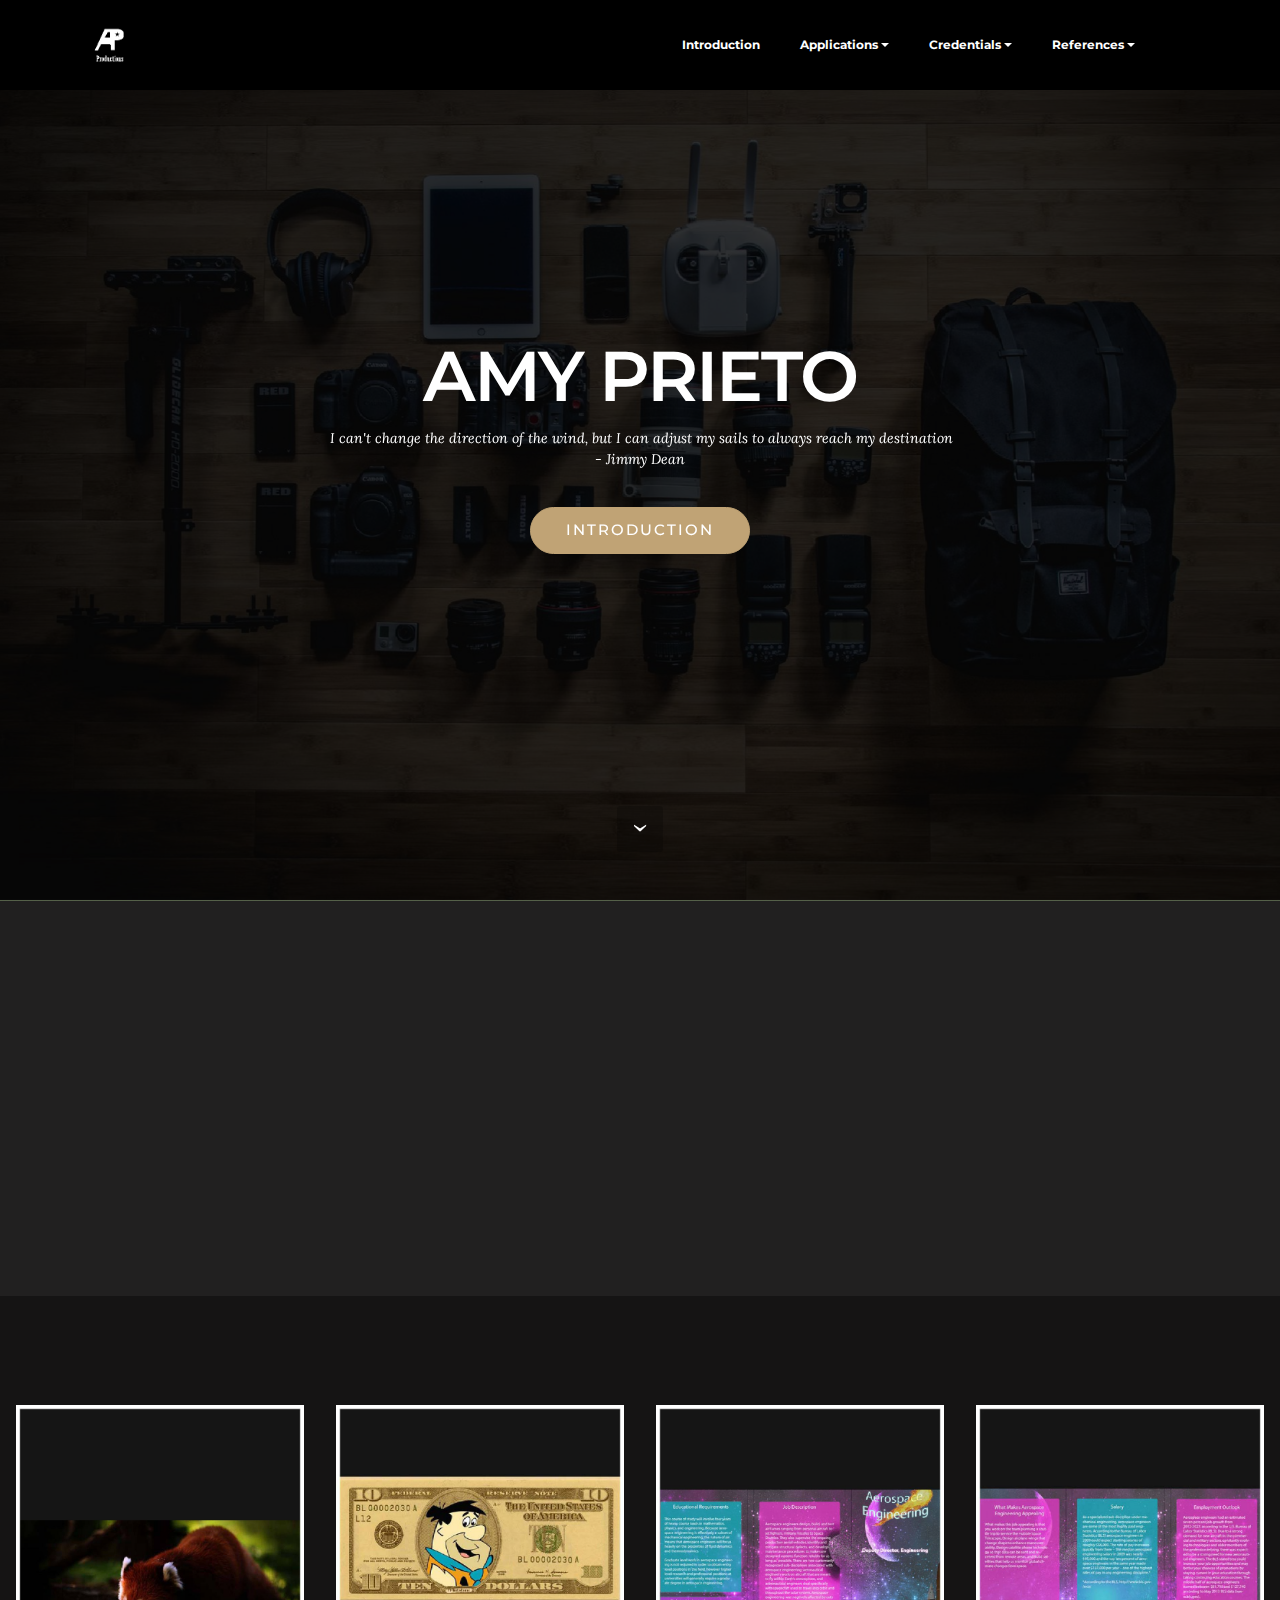
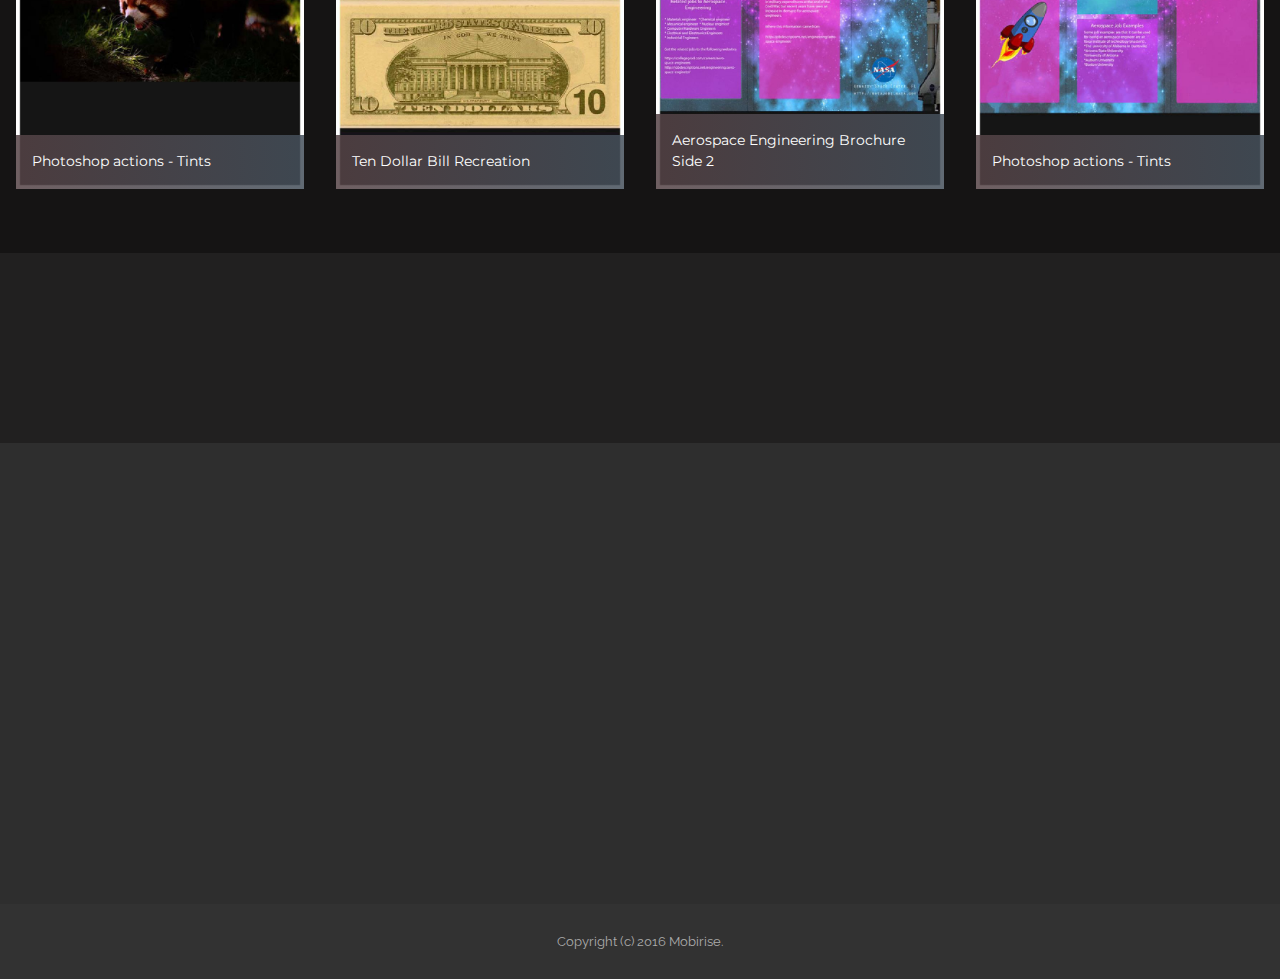
<file: index.html>
<!DOCTYPE html>
<html>
<head>
  <!-- Site made with Mobirise Website Builder v3.10.7, https://mobirise.com -->
  <meta charset="UTF-8">
  <meta http-equiv="X-UA-Compatible" content="IE=edge">
  <meta name="generator" content="Mobirise v3.10.7, mobirise.com">
  <meta name="viewport" content="width=device-width, initial-scale=1">
  <link rel="shortcut icon" href="assets/images/youtube-logo-3-white-128x128.png" type="image/x-icon">
  <meta name="description" content="">
  <title>Amy Prieto</title>
  <link rel="stylesheet" href="https://fonts.googleapis.com/css?family=Lora:400,700,400italic,700italic&amp;subset=latin">
  <link rel="stylesheet" href="https://fonts.googleapis.com/css?family=Montserrat:400,700">
  <link rel="stylesheet" href="https://fonts.googleapis.com/css?family=Raleway:100,100i,200,200i,300,300i,400,400i,500,500i,600,600i,700,700i,800,800i,900,900i">
  <link rel="stylesheet" href="assets/bootstrap-material-design-font/css/material.css">
  <link rel="stylesheet" href="assets/et-line-font-plugin/style.css">
  <link rel="stylesheet" href="assets/tether/tether.min.css">
  <link rel="stylesheet" href="assets/bootstrap/css/bootstrap.min.css">
  <link rel="stylesheet" href="assets/dropdown/css/style.css">
  <link rel="stylesheet" href="assets/socicon/css/styles.css">
  <link rel="stylesheet" href="assets/animate.css/animate.min.css">
  <link rel="stylesheet" href="assets/theme/css/style.css">
  <link rel="stylesheet" href="assets/mobirise-gallery/style.css">
  <link rel="stylesheet" href="assets/mobirise/css/mbr-additional.css" type="text/css">
  
  
  
</head>
<body>
<section id="menu-0">

    <nav class="navbar navbar-dropdown navbar-fixed-top">
        <div class="container">

            <div class="mbr-table">
                <div class="mbr-table-cell">

                    <div class="navbar-brand">
                        <a href="index.html" class="navbar-logo"><img src="assets/images/youtube-logo-3-white-128x128.png" alt="Mobirise"></a>
                        <a class="navbar-caption" href="https://mobirise.com"></a>
                    </div>

                </div>
                <div class="mbr-table-cell">

                    <button class="navbar-toggler pull-xs-right hidden-md-up" type="button" data-toggle="collapse" data-target="#exCollapsingNavbar">
                        <div class="hamburger-icon"></div>
                    </button>

                    <ul class="nav-dropdown collapse pull-xs-right nav navbar-nav navbar-toggleable-sm" id="exCollapsingNavbar"><li class="nav-item"><a class="nav-link link" href="introduction.html" aria-expanded="false">Introduction</a></li><li class="nav-item dropdown open"><a class="nav-link link dropdown-toggle" href="https://mobirise.com/" data-toggle="dropdown-submenu" aria-expanded="true">Applications</a><div class="dropdown-menu"><a class="dropdown-item" href="Adobe Photoshop.html">Adobe Photoshop</a><div class="dropdown"><a class="dropdown-item dropdown-toggle" href="#" data-toggle="dropdown-submenu" aria-expanded="false">Office Suit</a><div class="dropdown-menu dropdown-submenu"><div class="dropdown"><a class="dropdown-item dropdown-toggle" href="#" data-toggle="dropdown-submenu" aria-expanded="false">Microsoft Word</a><div class="dropdown-menu dropdown-submenu"><div class="dropdown"><a class="dropdown-item dropdown-toggle" href="#" data-toggle="dropdown-submenu" aria-expanded="false">DiscussITS</a><div class="dropdown-menu dropdown-submenu"><a class="dropdown-item" href="https://amyprieto.github.io/documents/Discuss IT Topic 6.pdf">DiscussIT Topic 6</a></div></div></div></div><a class="dropdown-item" href="#">Microsoft Powerpoint</a></div></div><a class="dropdown-item" href="#">Adobe Audition</a><a class="dropdown-item" href="Adobe Premiere.html">Adobe Priemere</a></div></li><li class="nav-item dropdown"><a class="nav-link link dropdown-toggle" href="https://mobirise.com/" aria-expanded="false" data-toggle="dropdown-submenu">Credentials</a><div class="dropdown-menu"><a class="dropdown-item" href="#">Adobe Photoshop</a><a class="dropdown-item" href="#">IC3<br>-Living Online<br>-Computer Fundementals</a></div></li><li class="nav-item dropdown"><a class="nav-link link dropdown-toggle" href="https://mobirise.com/" data-toggle="dropdown-submenu" aria-expanded="false">References</a><div class="dropdown-menu"><a class="dropdown-item" href="#">Mr. Pate</a><a class="dropdown-item" href="#">Teacher #1</a><a class="dropdown-item" href="#">Teacher #2</a><a class="dropdown-item" href="#">Teacher #3</a></div></li><li class="nav-item"><a class="nav-link link" href="https://mobirise.com/"></a></li></ul>
                    <button hidden="" class="navbar-toggler navbar-close" type="button" data-toggle="collapse" data-target="#exCollapsingNavbar">
                        <div class="close-icon"></div>
                    </button>

                </div>
            </div>

        </div>
    </nav>

</section>

<section class="engine"><a rel="external" href="https://mobirise.com">free responsive website development</a></section><section class="mbr-section mbr-section-hero mbr-section-full mbr-parallax-background mbr-section-with-arrow mbr-after-navbar" id="header1-15" style="background-image: url(assets/images/mbr-2000x1333.jpg);">

    <div class="mbr-overlay" style="opacity: 0.8; background-color: rgb(0, 0, 0);"></div>

    <div class="mbr-table-cell">

        <div class="container">
            <div class="row">
                <div class="mbr-section col-md-10 col-md-offset-1 text-xs-center">

                    <h1 class="mbr-section-title display-1">AMY PRIETO</h1>
                    <p class="mbr-section-lead lead">&nbsp;I can't change the direction of the wind, but I can adjust my sails to always reach my destination<br>- Jimmy Dean</p>
                    <div class="mbr-section-btn"><a class="btn btn-lg btn-primary" href="introduction.html">INTRODUCTION</a> </div>
                </div>
            </div>
        </div>
    </div>

    <div class="mbr-arrow mbr-arrow-floating" aria-hidden="true"><a href="#header3-1m"><i class="mbr-arrow-icon"></i></a></div>

</section>

<section class="mbr-section mbr-section__container article" id="header3-1m" style="background-color: rgb(85, 97, 73); padding-top: 0px; padding-bottom: 0px;">
    <div class="container">
        <div class="row">
            <div class="col-xs-12">
                <h3 class="mbr-section-title display-2"></h3>
                
            </div>
        </div>
    </div>
</section>

<section class="mbr-section" id="msg-box5-1w" style="background-color: rgb(33, 32, 32); padding-top: 0px; padding-bottom: 0px;">

    
    <div class="container">
        <div class="row">
            <div class="mbr-table-md-up">

              

              <div class="mbr-table-cell col-md-5 text-xs-center text-md-right content-size">
                  <h3 class="mbr-section-title display-2">YouTube</h3>
                  <div class="lead">

                    <p>.</p>

                  </div>

                  <div><a class="btn btn-primary" href="https://www.youtube.com/watch?v=bUR8QcN1-6w" target="_blank">My Channel</a></div>
              </div>


              


              <div class="mbr-table-cell mbr-left-padding-md-up mbr-valign-top col-md-7 image-size" style="width: 41%;">
                  <div class="mbr-figure"><img src="assets/images/youtube-logo-3-white-10-in-1400x1400.png"></div>
              </div>

            </div>
        </div>
    </div>

</section>

<section class="mbr-section mbr-section__container article" id="header3-1e" style="background-color: rgb(21, 20, 20); padding-top: 20px; padding-bottom: 20px;">
    <div class="container">
        <div class="row">
            <div class="col-xs-12">
                <h3 class="mbr-section-title display-2">Little of my Work</h3>
                
            </div>
        </div>
    </div>
</section>

<section class="mbr-gallery mbr-section mbr-section-nopadding mbr-slider-carousel" id="gallery1-1d" data-filter="false" style="background-color: rgb(21, 20, 20); padding-top: 0rem; padding-bottom: 3rem;">
    <!-- Filter -->
    

    <!-- Gallery -->
    <div class="mbr-gallery-row">
        <div class=" mbr-gallery-layout-default">
            <div>
                <div>
                    <div class="mbr-gallery-item mbr-gallery-item__mobirise3 mbr-gallery-item--p1" data-tags="Responsive" data-video-url="false">
                        <div href="#lb-gallery1-1d" data-slide-to="0" data-toggle="modal">
                            
                            

                            <img alt="" src="assets/images/stroke-2000x2666-800x1066.jpg">
                            
                            <span class="icon-focus"></span>
                            <span class="mbr-gallery-title">Photoshop actions - Tints</span>
                        </div>
                    </div><div class="mbr-gallery-item mbr-gallery-item__mobirise3 mbr-gallery-item--p1" data-tags="Awesome" data-video-url="false">
                        <div href="#lb-gallery1-1d" data-slide-to="1" data-toggle="modal">
                            
                            

                            <img alt="" src="assets/images/stroke-4-2000x2666-800x1066.jpg">
                            
                            <span class="icon-focus"></span>
                            <span class="mbr-gallery-title">Ten Dollar Bill Recreation</span>
                        </div>
                    </div><div class="mbr-gallery-item mbr-gallery-item__mobirise3 mbr-gallery-item--p1" data-tags="Animated" data-video-url="false">
                        <div href="#lb-gallery1-1d" data-slide-to="2" data-toggle="modal">
                            
                            

                            <img alt="" src="assets/images/stroke-2-2000x2666-800x1066.jpg">
                            
                            <span class="icon-focus"></span>
                            <span class="mbr-gallery-title">Aerospace Engineering Brochure Side 2</span>
                        </div>
                    </div><div class="mbr-gallery-item mbr-gallery-item__mobirise3 mbr-gallery-item--p1" data-tags="Responsive" data-video-url="false">
                        <div href="#lb-gallery1-1d" data-slide-to="3" data-toggle="modal">
                            
                            

                            <img alt="" src="assets/images/stroke-3-2000x2666-800x1066.jpg">
                            
                            <span class="icon-focus"></span>
                            <span class="mbr-gallery-title">Photoshop actions - Tints</span>
                        </div>
                    </div>
                </div>
            </div>
            <div class="clearfix"></div>
        </div>
    </div>

    <!-- Lightbox -->
    <div data-app-prevent-settings="" class="mbr-slider modal fade carousel slide" tabindex="-1" data-keyboard="true" data-interval="false" id="lb-gallery1-1d">
        <div class="modal-dialog">
            <div class="modal-content">
                <div class="modal-body">
                    <ol class="carousel-indicators">
                        <li data-app-prevent-settings="" data-target="#lb-gallery1-1d" data-slide-to="0"></li><li data-app-prevent-settings="" data-target="#lb-gallery1-1d" class=" active" data-slide-to="1"></li><li data-app-prevent-settings="" data-target="#lb-gallery1-1d" data-slide-to="2"></li><li data-app-prevent-settings="" data-target="#lb-gallery1-1d" data-slide-to="3"></li>
                    </ol>
                    <div class="carousel-inner">
                        <div class="carousel-item">
                            <img alt="" src="assets/images/stroke-2000x2666.jpg">
                        </div><div class="carousel-item active">
                            <img alt="" src="assets/images/stroke-4-2000x2666.jpg">
                        </div><div class="carousel-item">
                            <img alt="" src="assets/images/stroke-2-2000x2666.jpg">
                        </div><div class="carousel-item">
                            <img alt="" src="assets/images/stroke-3-2000x2666.jpg">
                        </div>
                    </div>
                    <a class="left carousel-control" role="button" data-slide="prev" href="#lb-gallery1-1d">
                        <span class="icon-prev" aria-hidden="true"></span>
                        <span class="sr-only">Previous</span>
                    </a>
                    <a class="right carousel-control" role="button" data-slide="next" href="#lb-gallery1-1d">
                        <span class="icon-next" aria-hidden="true"></span>
                        <span class="sr-only">Next</span>
                    </a>

                    <a class="close" href="#" role="button" data-dismiss="modal">
                        <span aria-hidden="true">×</span>
                        <span class="sr-only">Close</span>
                    </a>
                </div>
            </div>
        </div>
    </div>
</section>

<section class="mbr-section mbr-section-md-padding" id="social-buttons4-1l" style="background-color: rgb(33, 32, 32); padding-top: 30px; padding-bottom: 30px;">
    
    <div class="container">
        <div class="row">
            <div class="col-md-8 col-md-offset-2 text-xs-center">
                <h3 class="mbr-section-title display-2">FOLLOW ME</h3>
                <div>   <a class="btn btn-social" title="YouTube" target="_blank" href="https://www.youtube.com/channel/UCGAa3kGc-bqe4nGtAvf8_Uw"><i class="socicon socicon-youtube"></i></a>       </div>
            </div>
        </div>
    </div>
</section>

<section class="mbr-footer footer4 mbr-section mbr-section-md-padding" id="contacts4-1b" style="background-color: rgb(46, 46, 46); padding-top: 60px; padding-bottom: 30px;">
    
    <div class="container">
        <div class="mbr-contacts row">
            <div class="col-sm-8">
                <div class="row">
                    <div class="col-sm-6">
                        <p><strong>Address</strong><br>13352 SW 26 Terrace,<br> Miami Florida, 33175<br><br><br>
<strong>Contacts</strong><br>
Email: amyprieto@miamiartsstudio.com<br>
Phone: (305)916-9353<br><br></p>
                    </div>
                    <div class="col-sm-6"><p class="mbr-contacts__text"><strong>Links</strong></p><ul class="mbr-contacts__list"><br></ul></div>
                </div>
            </div>
            <div class="col-sm-4" data-form-type="formoid">
                <div data-form-alert="true">
                    <div hidden="" data-form-alert-success="true">Thanks for filling out form!</div>
                </div>
                <form action="https://mobirise.com/" method="post" data-form-title="MESSAGE">
                    <input type="hidden" value="x9zmPMsP5WC7Xo5Nu8gmNBA3sf4fvqrIAobX78R/Ei53H/JuzcxaD2NmjKMXnAHYc7gnRq6NMunh3ZJMSh/jp/T4loC+xiI7Oyar88NRB2LAusWCHETMHwA72j8HgjUG" data-form-email="true">
                    <div class="form-group">
                        <label class="form-control-label" for="contacts4-1b-name">Name<span class="form-asterisk">*</span></label>
                        <input type="text" class="form-control input-sm input-inverse" name="name" required="" data-form-field="Name" id="contacts4-1b-name">
                    </div>
                    <div class="form-group">
                        <label class="form-control-label" for="contacts4-1b-email">Email<span class="form-asterisk">*</span></label>
                        <input type="email" class="form-control input-sm input-inverse" name="email" required="" data-form-field="Email" id="contacts4-1b-email">
                    </div>
                    
                    <div class="form-group">
                        <label class="form-control-label" for="contacts4-1b-message">Message</label>
                        <textarea class="form-control input-sm input-inverse" name="message" data-form-field="Message" rows="4" id="contacts4-1b-message"></textarea>
                    </div>
                    <div class="mbr-buttons mbr-buttons--right btn-inverse"><button type="submit" class="btn btn-sm btn-black">Contact Me</button></div>
                </form>
            </div>
        </div>
    </div>
</section>

<footer class="mbr-small-footer mbr-section mbr-section-nopadding" id="footer1-c" style="background-color: rgb(50, 50, 50); padding-top: 1.75rem; padding-bottom: 1.75rem;">
    
    <div class="container">
        <p class="text-xs-center">Copyright (c) 2016 Mobirise.</p>
    </div>
</footer>


  <script src="assets/web/assets/jquery/jquery.min.js"></script>
  <script src="assets/tether/tether.min.js"></script>
  <script src="assets/bootstrap/js/bootstrap.min.js"></script>
  <script src="assets/smooth-scroll/SmoothScroll.js"></script>
  <script src="assets/dropdown/js/script.min.js"></script>
  <script src="assets/touchSwipe/jquery.touchSwipe.min.js"></script>
  <script src="assets/jarallax/jarallax.js"></script>
  <script src="assets/masonry/masonry.pkgd.min.js"></script>
  <script src="assets/imagesloaded/imagesloaded.pkgd.min.js"></script>
  <script src="assets/bootstrap-carousel-swipe/bootstrap-carousel-swipe.js"></script>
  <script src="assets/viewportChecker/jquery.viewportchecker.js"></script>
  <script src="assets/theme/js/script.js"></script>
  <script src="assets/mobirise-gallery/player.min.js"></script>
  <script src="assets/mobirise-gallery/script.js"></script>
  <script src="assets/formoid/formoid.min.js"></script>
  
  
  <input name="animation" type="hidden">
  </body>
</html>
</file>
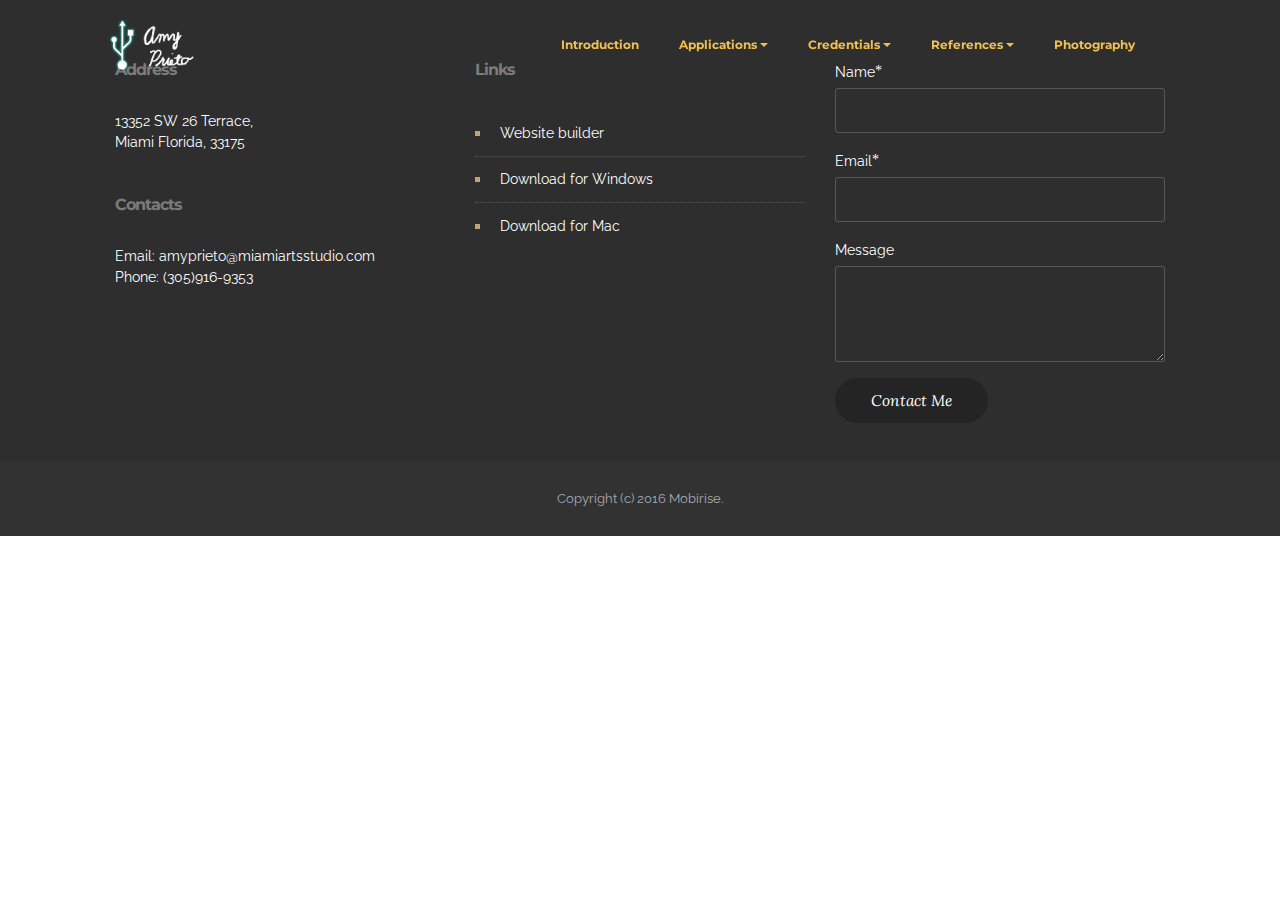
<file: Adobe Audition.html>
<!DOCTYPE html>
<html>
<head>
  <!-- Site made with Mobirise Website Builder v3.11.1, https://mobirise.com -->
  <meta charset="UTF-8">
  <meta http-equiv="X-UA-Compatible" content="IE=edge">
  <meta name="generator" content="Mobirise v3.11.1, mobirise.com">
  <meta name="viewport" content="width=device-width, initial-scale=1">
  <link rel="shortcut icon" href="assets/images/untitled-2-384x128.png" type="image/x-icon">
  <meta name="description" content="Website Creator Description">
  <title>Amy Prieto</title>
  <link rel="stylesheet" href="https://fonts.googleapis.com/css?family=Lora:400,700,400italic,700italic&amp;subset=latin">
  <link rel="stylesheet" href="https://fonts.googleapis.com/css?family=Montserrat:400,700">
  <link rel="stylesheet" href="https://fonts.googleapis.com/css?family=Raleway:100,100i,200,200i,300,300i,400,400i,500,500i,600,600i,700,700i,800,800i,900,900i">
  <link rel="stylesheet" href="assets/bootstrap-material-design-font/css/material.css">
  <link rel="stylesheet" href="assets/tether/tether.min.css">
  <link rel="stylesheet" href="assets/bootstrap/css/bootstrap.min.css">
  <link rel="stylesheet" href="assets/dropdown/css/style.css">
  <link rel="stylesheet" href="assets/animate.css/animate.min.css">
  <link rel="stylesheet" href="assets/theme/css/style.css">
  <link rel="stylesheet" href="assets/mobirise/css/mbr-additional.css" type="text/css">
  
  
  
</head>
<body>
<section id="menu-1t">

    <nav class="navbar navbar-dropdown navbar-fixed-top">
        <div class="container">

            <div class="mbr-table">
                <div class="mbr-table-cell">

                    <div class="navbar-brand">
                        <a href="index.html" class="navbar-logo"><img src="assets/images/untitled-2-384x128.png" alt="Mobirise"></a>
                        <a class="navbar-caption" href="https://mobirise.com"></a>
                    </div>

                </div>
                <div class="mbr-table-cell">

                    <button class="navbar-toggler pull-xs-right hidden-md-up" type="button" data-toggle="collapse" data-target="#exCollapsingNavbar">
                        <div class="hamburger-icon"></div>
                    </button>

                    <ul class="nav-dropdown collapse pull-xs-right nav navbar-nav navbar-toggleable-sm" id="exCollapsingNavbar"><li class="nav-item"><a class="nav-link link" href="https://mobirise.com/" aria-expanded="false">Introduction</a></li><li class="nav-item dropdown"><a class="nav-link link dropdown-toggle" href="https://mobirise.com/" data-toggle="dropdown-submenu" aria-expanded="false">Applications</a><div class="dropdown-menu"><a class="dropdown-item" href="Adobe Photoshop">Adobe Photoshop</a><div class="dropdown"><a class="dropdown-item dropdown-toggle" href="#" data-toggle="dropdown-submenu" aria-expanded="false">Office Suit</a><div class="dropdown-menu dropdown-submenu"><div class="dropdown"><a class="dropdown-item dropdown-toggle" href="#" data-toggle="dropdown-submenu" aria-expanded="false">Microsoft Word</a><div class="dropdown-menu dropdown-submenu"><div class="dropdown"><a class="dropdown-item dropdown-toggle" href="#" data-toggle="dropdown-submenu" aria-expanded="false">DiscussITS</a><div class="dropdown-menu dropdown-submenu"><a class="dropdown-item" href="https://amyprieto.github.io/documents/Discuss IT Topic 6.pdf">DiscussIT Topic 6</a></div></div></div></div><a class="dropdown-item" href="#">Microsoft Powerpoint</a></div></div><a class="dropdown-item" href="#">Adobe Audition</a><a class="dropdown-item" href="#">Adobe Priemere</a></div></li><li class="nav-item dropdown open"><a class="nav-link link dropdown-toggle" href="https://mobirise.com/" aria-expanded="true" data-toggle="dropdown-submenu">Credentials</a><div class="dropdown-menu"><a class="dropdown-item" href="#">Adobe Photoshop</a><a class="dropdown-item" href="#">IC3<br>-Living Online<br>-Computer Fundementals</a></div></li><li class="nav-item dropdown"><a class="nav-link link dropdown-toggle" href="https://mobirise.com/" data-toggle="dropdown-submenu" aria-expanded="false">References</a><div class="dropdown-menu"><a class="dropdown-item" href="#">Mr. Pate</a><a class="dropdown-item" href="#">Teacher #1</a><a class="dropdown-item" href="#">Teacher #2</a><a class="dropdown-item" href="#">Teacher #3</a></div></li><li class="nav-item"><a class="nav-link link" href="https://mobirise.com/" aria-expanded="false">Photography</a></li><li class="nav-item"><a class="nav-link link" href="https://mobirise.com/"></a></li></ul>
                    <button hidden="" class="navbar-toggler navbar-close" type="button" data-toggle="collapse" data-target="#exCollapsingNavbar">
                        <div class="close-icon"></div>
                    </button>

                </div>
            </div>

        </div>
    </nav>

</section>

<section class="engine"><a rel="external" href="https://mobirise.com">Mobirise</a></section><section class="mbr-footer footer4 mbr-section mbr-section-md-padding mbr-after-navbar" id="contacts4-1u" style="background-color: rgb(46, 46, 46); padding-top: 60px; padding-bottom: 30px;">
    
    <div class="container">
        <div class="mbr-contacts row">
            <div class="col-sm-8">
                <div class="row">
                    <div class="col-sm-6">
                        <p><strong>Address</strong><br>13352 SW 26 Terrace,<br> Miami Florida, 33175<br><br><br>
<strong>Contacts</strong><br>
Email: amyprieto@miamiartsstudio.com<br>
Phone: (305)916-9353<br><br></p>
                    </div>
                    <div class="col-sm-6"><p class="mbr-contacts__text"><strong>Links</strong></p><ul class="mbr-contacts__list"><li><a class="text-white" href="https://mobirise.com/">Website builder</a></li><li><a class="text-white" href="https://mobirise.com/mobirise-free-win.zip">Download for Windows</a></li><li><a class="text-white" href="https://mobirise.com/mobirise-free-mac.zip">Download for Mac</a></li></ul></div>
                </div>
            </div>
            <div class="col-sm-4" data-form-type="formoid">
                <div data-form-alert="true">
                    <div hidden="" data-form-alert-success="true">Thanks for filling out form!</div>
                </div>
                <form action="https://mobirise.com/" method="post" data-form-title="MESSAGE">
                    <input type="hidden" value="eNREx1h9HO/vhElxZ1McrmMW0wcZbgj2QHAVN867kyl0USixiz/gIxNd2WGbamC64m7D81h2nNZDClKH/lU8hppIwuaQvwTZ0OsM/+B99YfwMWVRSQoQ5ViW+E3XkXB4" data-form-email="true">
                    <div class="form-group">
                        <label class="form-control-label" for="contacts4-1u-name">Name<span class="form-asterisk">*</span></label>
                        <input type="text" class="form-control input-sm input-inverse" name="name" required="" data-form-field="Name" id="contacts4-1u-name">
                    </div>
                    <div class="form-group">
                        <label class="form-control-label" for="contacts4-1u-email">Email<span class="form-asterisk">*</span></label>
                        <input type="email" class="form-control input-sm input-inverse" name="email" required="" data-form-field="Email" id="contacts4-1u-email">
                    </div>
                    
                    <div class="form-group">
                        <label class="form-control-label" for="contacts4-1u-message">Message</label>
                        <textarea class="form-control input-sm input-inverse" name="message" data-form-field="Message" rows="4" id="contacts4-1u-message"></textarea>
                    </div>
                    <div class="mbr-buttons mbr-buttons--right btn-inverse"><button type="submit" class="btn btn-sm btn-black">Contact Me</button></div>
                </form>
            </div>
        </div>
    </div>
</section>

<footer class="mbr-small-footer mbr-section mbr-section-nopadding" id="footer1-1v" style="background-color: rgb(50, 50, 50); padding-top: 1.75rem; padding-bottom: 1.75rem;">
    
    <div class="container">
        <p class="text-xs-center">Copyright (c) 2016 Mobirise.</p>
    </div>
</footer>


  <script src="assets/web/assets/jquery/jquery.min.js"></script>
  <script src="assets/tether/tether.min.js"></script>
  <script src="assets/bootstrap/js/bootstrap.min.js"></script>
  <script src="assets/smooth-scroll/SmoothScroll.js"></script>
  <script src="assets/dropdown/js/script.min.js"></script>
  <script src="assets/touchSwipe/jquery.touchSwipe.min.js"></script>
  <script src="assets/viewportChecker/jquery.viewportchecker.js"></script>
  <script src="assets/theme/js/script.js"></script>
  <script src="assets/formoid/formoid.min.js"></script>
  
  
  <input name="animation" type="hidden">
  </body>
</html>
</file>
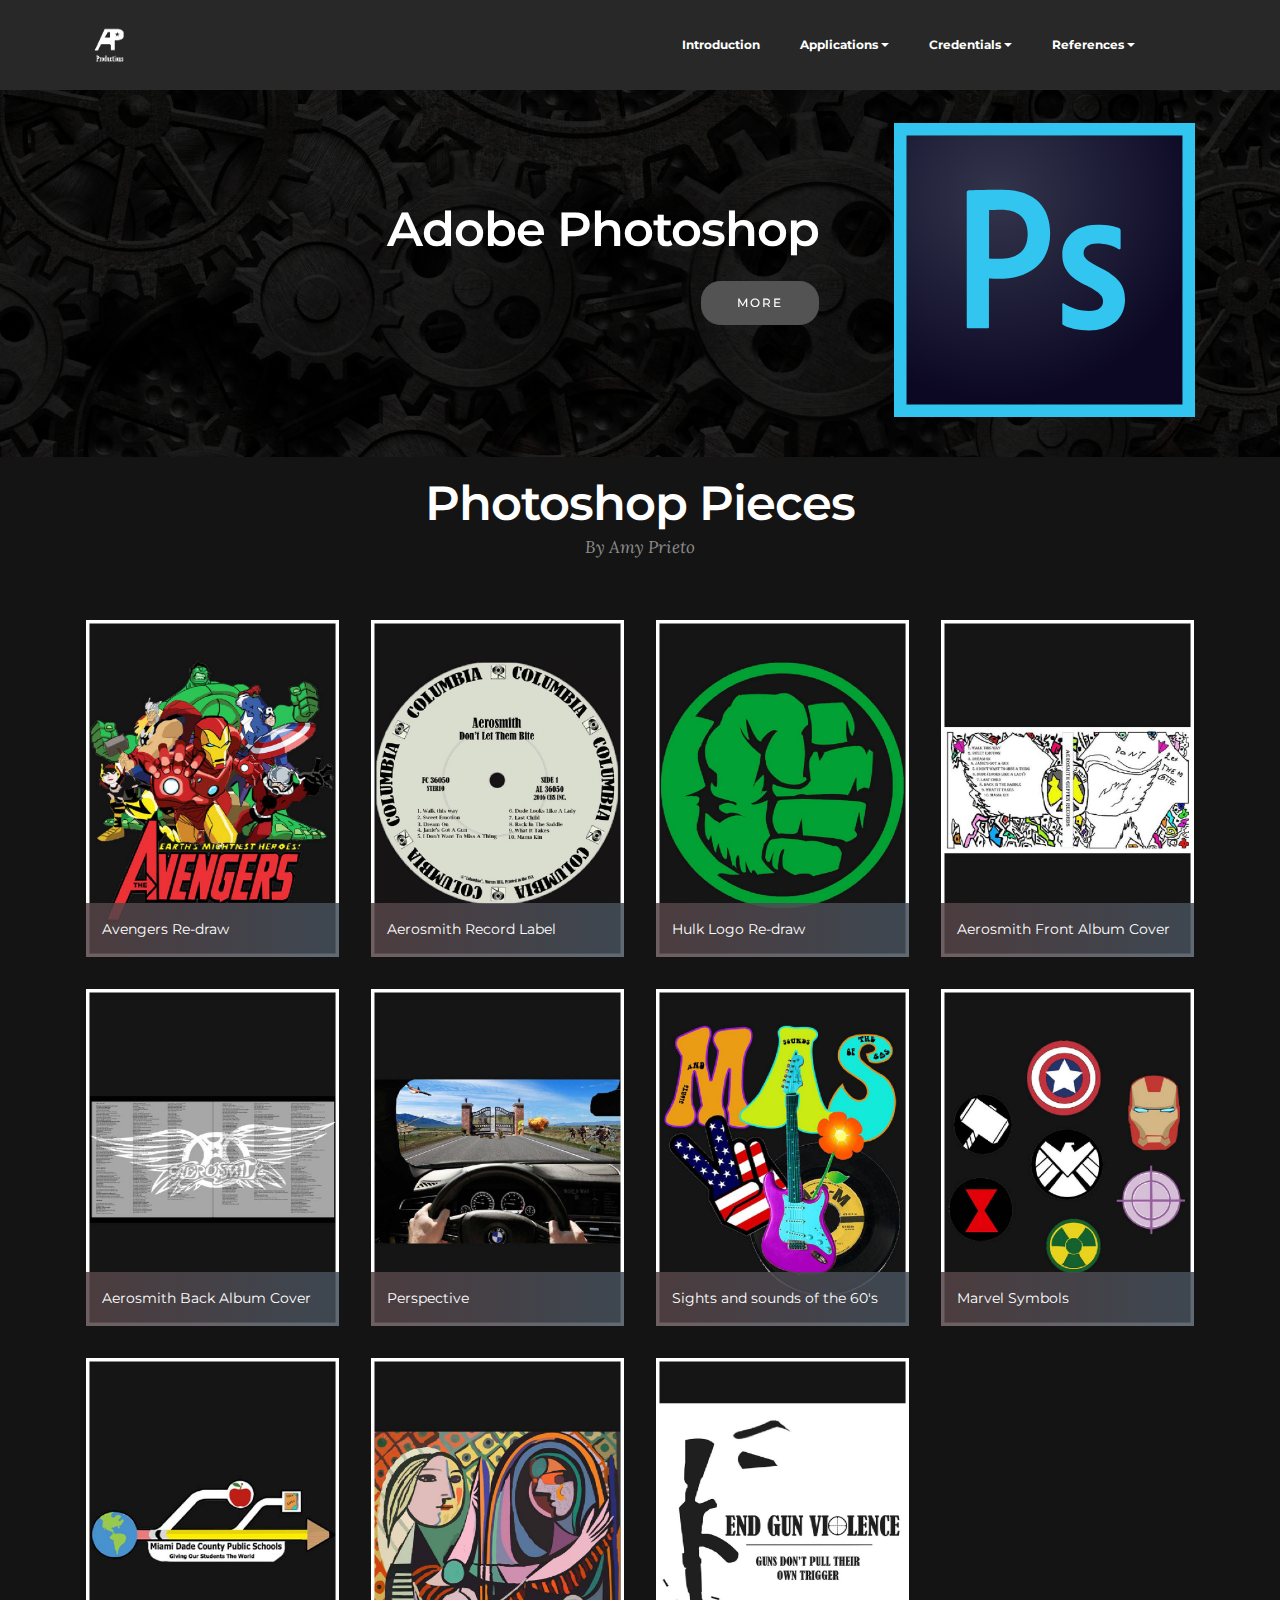
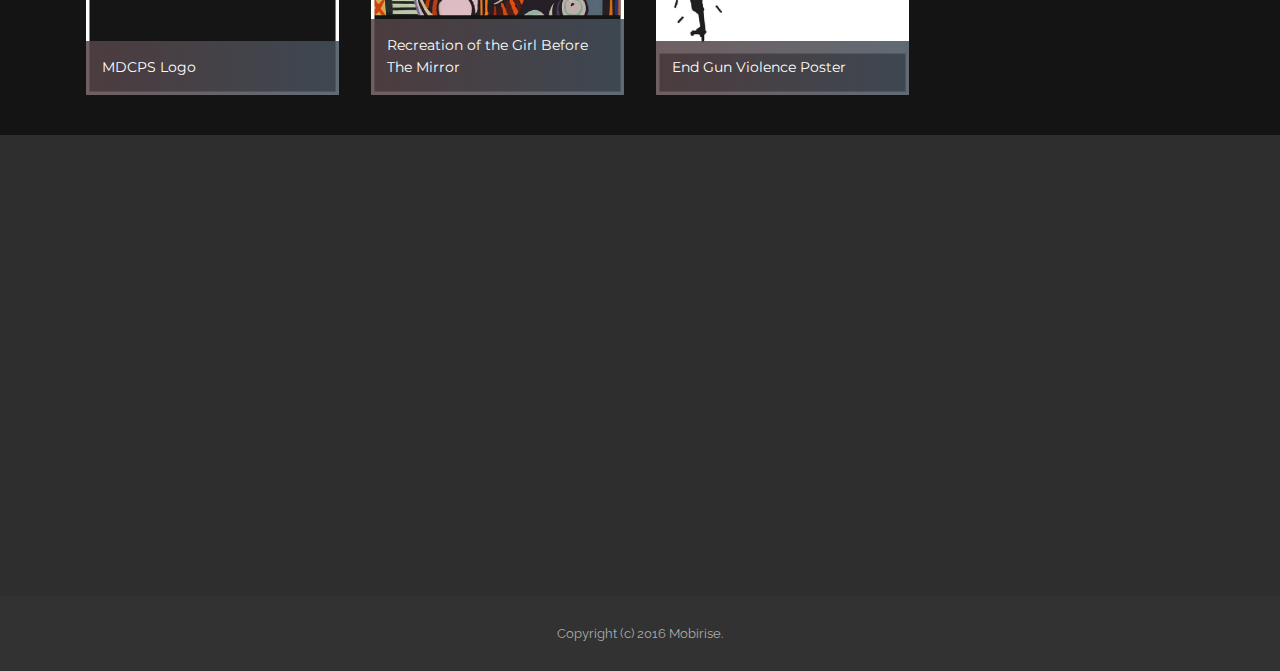
<file: Adobe Photoshop.html>
<!DOCTYPE html>
<html>
<head>
  <!-- Site made with Mobirise Website Builder v3.10.7, https://mobirise.com -->
  <meta charset="UTF-8">
  <meta http-equiv="X-UA-Compatible" content="IE=edge">
  <meta name="generator" content="Mobirise v3.10.7, mobirise.com">
  <meta name="viewport" content="width=device-width, initial-scale=1">
  <link rel="shortcut icon" href="assets/images/youtube-logo-3-white-128x128.png" type="image/x-icon">
  <meta name="description" content="">
  <title>Amy Prieto</title>
  <link rel="stylesheet" href="https://fonts.googleapis.com/css?family=Lora:400,700,400italic,700italic&amp;subset=latin">
  <link rel="stylesheet" href="https://fonts.googleapis.com/css?family=Montserrat:400,700">
  <link rel="stylesheet" href="https://fonts.googleapis.com/css?family=Raleway:100,100i,200,200i,300,300i,400,400i,500,500i,600,600i,700,700i,800,800i,900,900i">
  <link rel="stylesheet" href="assets/bootstrap-material-design-font/css/material.css">
  <link rel="stylesheet" href="assets/et-line-font-plugin/style.css">
  <link rel="stylesheet" href="assets/tether/tether.min.css">
  <link rel="stylesheet" href="assets/bootstrap/css/bootstrap.min.css">
  <link rel="stylesheet" href="assets/dropdown/css/style.css">
  <link rel="stylesheet" href="assets/animate.css/animate.min.css">
  <link rel="stylesheet" href="assets/theme/css/style.css">
  <link rel="stylesheet" href="assets/mobirise-gallery/style.css">
  <link rel="stylesheet" href="assets/mobirise/css/mbr-additional.css" type="text/css">
  
  
  
</head>
<body>
<section id="menu-b">

    <nav class="navbar navbar-dropdown navbar-fixed-top">
        <div class="container">

            <div class="mbr-table">
                <div class="mbr-table-cell">

                    <div class="navbar-brand">
                        <a href="index.html" class="navbar-logo"><img src="assets/images/youtube-logo-3-white-128x128-1.png" alt="Mobirise"></a>
                        <a class="navbar-caption" href="https://mobirise.com"></a>
                    </div>

                </div>
                <div class="mbr-table-cell">

                    <button class="navbar-toggler pull-xs-right hidden-md-up" type="button" data-toggle="collapse" data-target="#exCollapsingNavbar">
                        <div class="hamburger-icon"></div>
                    </button>

                    <ul class="nav-dropdown collapse pull-xs-right nav navbar-nav navbar-toggleable-sm" id="exCollapsingNavbar"><li class="nav-item"><a class="nav-link link" href="introduction.html" aria-expanded="false">Introduction</a></li><li class="nav-item dropdown"><a class="nav-link link dropdown-toggle" href="https://mobirise.com/" data-toggle="dropdown-submenu" aria-expanded="false">Applications</a><div class="dropdown-menu"><a class="dropdown-item" href="Adobe Photoshop.html">Adobe Photoshop</a><div class="dropdown"><a class="dropdown-item dropdown-toggle" href="#" data-toggle="dropdown-submenu" aria-expanded="false">Office Suit</a><div class="dropdown-menu dropdown-submenu"><div class="dropdown"><a class="dropdown-item dropdown-toggle" href="#" data-toggle="dropdown-submenu" aria-expanded="false">Microsoft Word</a><div class="dropdown-menu dropdown-submenu"><div class="dropdown"><a class="dropdown-item dropdown-toggle" href="#" data-toggle="dropdown-submenu" aria-expanded="false">DiscussITS</a><div class="dropdown-menu dropdown-submenu"><a class="dropdown-item" href="https://amyprieto.github.io/documents/Discuss IT Topic 6.pdf">DiscussIT Topic 6</a></div></div></div></div><a class="dropdown-item" href="#">Microsoft Powerpoint</a></div></div><a class="dropdown-item" href="#">Adobe Audition</a><a class="dropdown-item" href="Adobe Premiere.html">Adobe Priemere</a></div></li><li class="nav-item dropdown"><a class="nav-link link dropdown-toggle" href="https://mobirise.com/" aria-expanded="false" data-toggle="dropdown-submenu">Credentials</a><div class="dropdown-menu"><a class="dropdown-item" href="#">Adobe Photoshop</a><a class="dropdown-item" href="#">IC3<br>-Living Online<br>-Computer Fundementals</a></div></li><li class="nav-item dropdown"><a class="nav-link link dropdown-toggle" href="https://mobirise.com/" data-toggle="dropdown-submenu" aria-expanded="false">References</a><div class="dropdown-menu"><a class="dropdown-item" href="#">Mr. Pate</a><a class="dropdown-item" href="#">Teacher #1</a><a class="dropdown-item" href="#">Teacher #2</a><a class="dropdown-item" href="#">Teacher #3</a></div></li><li class="nav-item"><a class="nav-link link" href="https://mobirise.com/"></a></li></ul>
                    <button hidden="" class="navbar-toggler navbar-close" type="button" data-toggle="collapse" data-target="#exCollapsingNavbar">
                        <div class="close-icon"></div>
                    </button>

                </div>
            </div>

        </div>
    </nav>

</section>

<section class="engine"><a rel="external" href="https://mobirise.com">offline web maker</a></section><section class="mbr-section mbr-parallax-background mbr-after-navbar" id="msg-box5-h" style="background-image: url(assets/images/gears-2000x1125.jpg); padding-top: 120px; padding-bottom: 40px;">

    <div class="mbr-overlay" style="opacity: 0.8; background-color: rgb(0, 0, 0);">
    </div>
    <div class="container">
        <div class="row">
            <div class="mbr-table-md-up">

              

              <div class="mbr-table-cell col-md-5 text-xs-center text-md-right content-size">
                  <h3 class="mbr-section-title display-2">Adobe Photoshop</h3>
                  

                  <div><a class="btn btn-black" href="Master Piece Reproduction.html">MORE</a></div>
              </div>


              


              <div class="mbr-table-cell mbr-left-padding-md-up mbr-valign-top col-md-7 image-size" style="width: 33%;">
                  <div class="mbr-figure"><img src="assets/images/photoshop-cc.svg"></div>
              </div>

            </div>
        </div>
    </div>

</section>

<section class="mbr-section mbr-section__container article" id="header3-p" style="background-color: rgb(21, 20, 20); padding-top: 20px; padding-bottom: 20px;">
    <div class="container">
        <div class="row">
            <div class="col-xs-12">
                <h3 class="mbr-section-title display-2">Photoshop Pieces</h3>
                <small class="mbr-section-subtitle">By Amy Prieto</small>
            </div>
        </div>
    </div>
</section>

<section class="mbr-gallery mbr-section mbr-section-nopadding mbr-slider-carousel" id="gallery3-o" data-filter="false" style="background-color: rgb(21, 20, 20); padding-top: 1.5rem; padding-bottom: 1.5rem;">
    <!-- Filter -->
    

    <!-- Gallery -->
    <div class="mbr-gallery-row container">
        <div class=" mbr-gallery-layout-default">
            <div>
                <div>
                    <div class="mbr-gallery-item mbr-gallery-item__mobirise3 mbr-gallery-item--p1" data-tags="Animated" data-video-url="false">
                        <div href="#lb-gallery3-o" data-slide-to="0" data-toggle="modal">
                            
                            

                            <img alt="" src="assets/images/untitled-3-w-stroke-avengers-2000x2666-800x1066.jpg">
                            
                            <span class="icon-focus"></span>
                            <span class="mbr-gallery-title">Avengers Re-draw</span>
                        </div>
                    </div><div class="mbr-gallery-item mbr-gallery-item__mobirise3 mbr-gallery-item--p1" data-tags="Animated" data-video-url="false">
                        <div href="#lb-gallery3-o" data-slide-to="1" data-toggle="modal">
                            
                            

                            <img alt="" src="assets/images/untitled-3-w-stroke-dvd-2000x2666-800x1066.jpg">
                            
                            <span class="icon-focus"></span>
                            <span class="mbr-gallery-title">Aerosmith Record Label</span>
                        </div>
                    </div><div class="mbr-gallery-item mbr-gallery-item__mobirise3 mbr-gallery-item--p1" data-tags="Animated" data-video-url="false">
                        <div href="#lb-gallery3-o" data-slide-to="2" data-toggle="modal">
                            
                            

                            <img alt="" src="assets/images/untitled-3-w-stroke-hulk-2000x2666-800x1066.jpg">
                            
                            <span class="icon-focus"></span>
                            <span class="mbr-gallery-title">Hulk Logo Re-draw</span>
                        </div>
                    </div><div class="mbr-gallery-item mbr-gallery-item__mobirise3 mbr-gallery-item--p1" data-tags="Animated" data-video-url="false">
                        <div href="#lb-gallery3-o" data-slide-to="3" data-toggle="modal">
                            
                            

                            <img alt="" src="assets/images/untitled-2-w-stroke-2000x2666-800x1066.jpg">
                            
                            <span class="icon-focus"></span>
                            <span class="mbr-gallery-title">Aerosmith Front Album Cover</span>
                        </div>
                    </div><div class="mbr-gallery-item mbr-gallery-item__mobirise3 mbr-gallery-item--p1" data-tags="Animated" data-video-url="false">
                        <div href="#lb-gallery3-o" data-slide-to="4" data-toggle="modal">
                            
                            

                            <img alt="" src="assets/images/untitled-3-w-stroke-2000x2666-800x1066.jpg">
                            
                            <span class="icon-focus"></span>
                            <span class="mbr-gallery-title">Aerosmith Back Album Cover</span>
                        </div>
                    </div><div class="mbr-gallery-item mbr-gallery-item__mobirise3 mbr-gallery-item--p1" data-tags="Animated" data-video-url="false">
                        <div href="#lb-gallery3-o" data-slide-to="5" data-toggle="modal">
                            
                            

                            <img alt="" src="assets/images/perspective-with-stroke-2000x2666-800x1066.jpg">
                            
                            <span class="icon-focus"></span>
                            <span class="mbr-gallery-title">Perspective</span>
                        </div>
                    </div><div class="mbr-gallery-item mbr-gallery-item__mobirise3 mbr-gallery-item--p1" data-tags="Animated" data-video-url="false">
                        <div href="#lb-gallery3-o" data-slide-to="6" data-toggle="modal">
                            
                            

                            <img alt="" src="assets/images/sights-and-sounds-of-the-60s-with-stroke-2000x2666-800x1066.jpg">
                            
                            <span class="icon-focus"></span>
                            <span class="mbr-gallery-title">Sights and sounds of the 60's</span>
                        </div>
                    </div><div class="mbr-gallery-item mbr-gallery-item__mobirise3 mbr-gallery-item--p1" data-tags="Animated" data-video-url="false">
                        <div href="#lb-gallery3-o" data-slide-to="7" data-toggle="modal">
                            
                            

                            <img alt="" src="assets/images/marvel-symbols-with-stroke-2000x2666-800x1066.jpg">
                            
                            <span class="icon-focus"></span>
                            <span class="mbr-gallery-title">Marvel Symbols</span>
                        </div>
                    </div><div class="mbr-gallery-item mbr-gallery-item__mobirise3 mbr-gallery-item--p1" data-tags="Animated" data-video-url="false">
                        <div href="#lb-gallery3-o" data-slide-to="8" data-toggle="modal">
                            
                            

                            <img alt="" src="assets/images/mdcps-logo-with-stroke-2000x2666-800x1066.jpg">
                            
                            <span class="icon-focus"></span>
                            <span class="mbr-gallery-title">MDCPS Logo</span>
                        </div>
                    </div><div class="mbr-gallery-item mbr-gallery-item__mobirise3 mbr-gallery-item--p1" data-tags="Animated" data-video-url="false">
                        <div href="#lb-gallery3-o" data-slide-to="9" data-toggle="modal">
                            
                            

                            <img alt="" src="assets/images/recreation-of-the-girl-before-the-mirror-2000x2666-800x1066.jpg">
                            
                            <span class="icon-focus"></span>
                            <span class="mbr-gallery-title">Recreation of the Girl Before The Mirror</span>
                        </div>
                    </div><div class="mbr-gallery-item mbr-gallery-item__mobirise3 mbr-gallery-item--p1" data-tags="Animated" data-video-url="false">
                        <div href="#lb-gallery3-o" data-slide-to="10" data-toggle="modal">
                            
                            

                            <img alt="" src="assets/images/end-gun-violence-poster-2000x2666-800x1066.jpg">
                            
                            <span class="icon-focus"></span>
                            <span class="mbr-gallery-title">End Gun Violence Poster</span>
                        </div>
                    </div>
                </div>
            </div>
            <div class="clearfix"></div>
        </div>
    </div>

    <!-- Lightbox -->
    <div data-app-prevent-settings="" class="mbr-slider modal fade carousel slide" tabindex="-1" data-keyboard="true" data-interval="false" id="lb-gallery3-o">
        <div class="modal-dialog">
            <div class="modal-content">
                <div class="modal-body">
                    <ol class="carousel-indicators">
                        <li data-app-prevent-settings="" data-target="#lb-gallery3-o" data-slide-to="0"></li><li data-app-prevent-settings="" data-target="#lb-gallery3-o" data-slide-to="1"></li><li data-app-prevent-settings="" data-target="#lb-gallery3-o" data-slide-to="2"></li><li data-app-prevent-settings="" data-target="#lb-gallery3-o" data-slide-to="3"></li><li data-app-prevent-settings="" data-target="#lb-gallery3-o" class=" active" data-slide-to="4"></li><li data-app-prevent-settings="" data-target="#lb-gallery3-o" data-slide-to="5"></li><li data-app-prevent-settings="" data-target="#lb-gallery3-o" data-slide-to="6"></li><li data-app-prevent-settings="" data-target="#lb-gallery3-o" data-slide-to="7"></li><li data-app-prevent-settings="" data-target="#lb-gallery3-o" data-slide-to="8"></li><li data-app-prevent-settings="" data-target="#lb-gallery3-o" data-slide-to="9"></li><li data-app-prevent-settings="" data-target="#lb-gallery3-o" data-slide-to="10"></li>
                    </ol>
                    <div class="carousel-inner">
                        <div class="carousel-item">
                            <img alt="" src="assets/images/untitled-3-w-stroke-avengers-2000x2666.jpg">
                        </div><div class="carousel-item">
                            <img alt="" src="assets/images/untitled-3-w-stroke-dvd-2000x2666.jpg">
                        </div><div class="carousel-item">
                            <img alt="" src="assets/images/untitled-3-w-stroke-hulk-2000x2666.jpg">
                        </div><div class="carousel-item">
                            <img alt="" src="assets/images/untitled-2-w-stroke-2000x2666.jpg">
                        </div><div class="carousel-item active">
                            <img alt="" src="assets/images/untitled-3-w-stroke-2000x2666.jpg">
                        </div><div class="carousel-item">
                            <img alt="" src="assets/images/perspective-with-stroke-2000x2666.jpg">
                        </div><div class="carousel-item">
                            <img alt="" src="assets/images/sights-and-sounds-of-the-60s-with-stroke-2000x2666.jpg">
                        </div><div class="carousel-item">
                            <img alt="" src="assets/images/marvel-symbols-with-stroke-2000x2666.jpg">
                        </div><div class="carousel-item">
                            <img alt="" src="assets/images/mdcps-logo-with-stroke-2000x2666.jpg">
                        </div><div class="carousel-item">
                            <img alt="" src="assets/images/recreation-of-the-girl-before-the-mirror-2000x2666.jpg">
                        </div><div class="carousel-item">
                            <img alt="" src="assets/images/end-gun-violence-poster-2000x2666.jpg">
                        </div>
                    </div>
                    <a class="left carousel-control" role="button" data-slide="prev" href="#lb-gallery3-o">
                        <span class="icon-prev" aria-hidden="true"></span>
                        <span class="sr-only">Previous</span>
                    </a>
                    <a class="right carousel-control" role="button" data-slide="next" href="#lb-gallery3-o">
                        <span class="icon-next" aria-hidden="true"></span>
                        <span class="sr-only">Next</span>
                    </a>

                    <a class="close" href="#" role="button" data-dismiss="modal">
                        <span aria-hidden="true">×</span>
                        <span class="sr-only">Close</span>
                    </a>
                </div>
            </div>
        </div>
    </div>
</section>

<section class="mbr-footer footer4 mbr-section mbr-section-md-padding" id="contacts4-1b" style="background-color: rgb(46, 46, 46); padding-top: 60px; padding-bottom: 30px;">
    
    <div class="container">
        <div class="mbr-contacts row">
            <div class="col-sm-8">
                <div class="row">
                    <div class="col-sm-6">
                        <p><strong>Address</strong><br>13352 SW 26 Terrace,<br> Miami Florida, 33175<br><br><br>
<strong>Contacts</strong><br>
Email: amyprieto@miamiartsstudio.com<br>
Phone: (305)916-9353<br><br></p>
                    </div>
                    <div class="col-sm-6"><p class="mbr-contacts__text"><strong>Links</strong></p><ul class="mbr-contacts__list"><br></ul></div>
                </div>
            </div>
            <div class="col-sm-4" data-form-type="formoid">
                <div data-form-alert="true">
                    <div hidden="" data-form-alert-success="true">Thanks for filling out form!</div>
                </div>
                <form action="https://mobirise.com/" method="post" data-form-title="MESSAGE">
                    <input type="hidden" value="kTVd/Bz2N5BdODrgUcBzKto26qCqiOp6QkKw8iQsgsVDu6VZHFKWRbhqJ3Lx4EMkPyiJsxwwLkoKBi9jzb/DFhYBlH8bhzqg/xm2gRLWZovGpLAcjcDjNBx+J7JppfwV" data-form-email="true">
                    <div class="form-group">
                        <label class="form-control-label" for="contacts4-1b-name">Name<span class="form-asterisk">*</span></label>
                        <input type="text" class="form-control input-sm input-inverse" name="name" required="" data-form-field="Name" id="contacts4-1b-name">
                    </div>
                    <div class="form-group">
                        <label class="form-control-label" for="contacts4-1b-email">Email<span class="form-asterisk">*</span></label>
                        <input type="email" class="form-control input-sm input-inverse" name="email" required="" data-form-field="Email" id="contacts4-1b-email">
                    </div>
                    
                    <div class="form-group">
                        <label class="form-control-label" for="contacts4-1b-message">Message</label>
                        <textarea class="form-control input-sm input-inverse" name="message" data-form-field="Message" rows="4" id="contacts4-1b-message"></textarea>
                    </div>
                    <div class="mbr-buttons mbr-buttons--right btn-inverse"><button type="submit" class="btn btn-sm btn-black">Contact Me</button></div>
                </form>
            </div>
        </div>
    </div>
</section>

<footer class="mbr-small-footer mbr-section mbr-section-nopadding" id="footer1-c" style="background-color: rgb(50, 50, 50); padding-top: 1.75rem; padding-bottom: 1.75rem;">
    
    <div class="container">
        <p class="text-xs-center">Copyright (c) 2016 Mobirise.</p>
    </div>
</footer>


  <script src="assets/web/assets/jquery/jquery.min.js"></script>
  <script src="assets/tether/tether.min.js"></script>
  <script src="assets/bootstrap/js/bootstrap.min.js"></script>
  <script src="assets/smooth-scroll/SmoothScroll.js"></script>
  <script src="assets/dropdown/js/script.min.js"></script>
  <script src="assets/touchSwipe/jquery.touchSwipe.min.js"></script>
  <script src="assets/jarallax/jarallax.js"></script>
  <script src="assets/masonry/masonry.pkgd.min.js"></script>
  <script src="assets/imagesloaded/imagesloaded.pkgd.min.js"></script>
  <script src="assets/bootstrap-carousel-swipe/bootstrap-carousel-swipe.js"></script>
  <script src="assets/viewportChecker/jquery.viewportchecker.js"></script>
  <script src="assets/theme/js/script.js"></script>
  <script src="assets/mobirise-gallery/player.min.js"></script>
  <script src="assets/mobirise-gallery/script.js"></script>
  <script src="assets/formoid/formoid.min.js"></script>
  
  
  <input name="animation" type="hidden">
  </body>
</html>
</file>
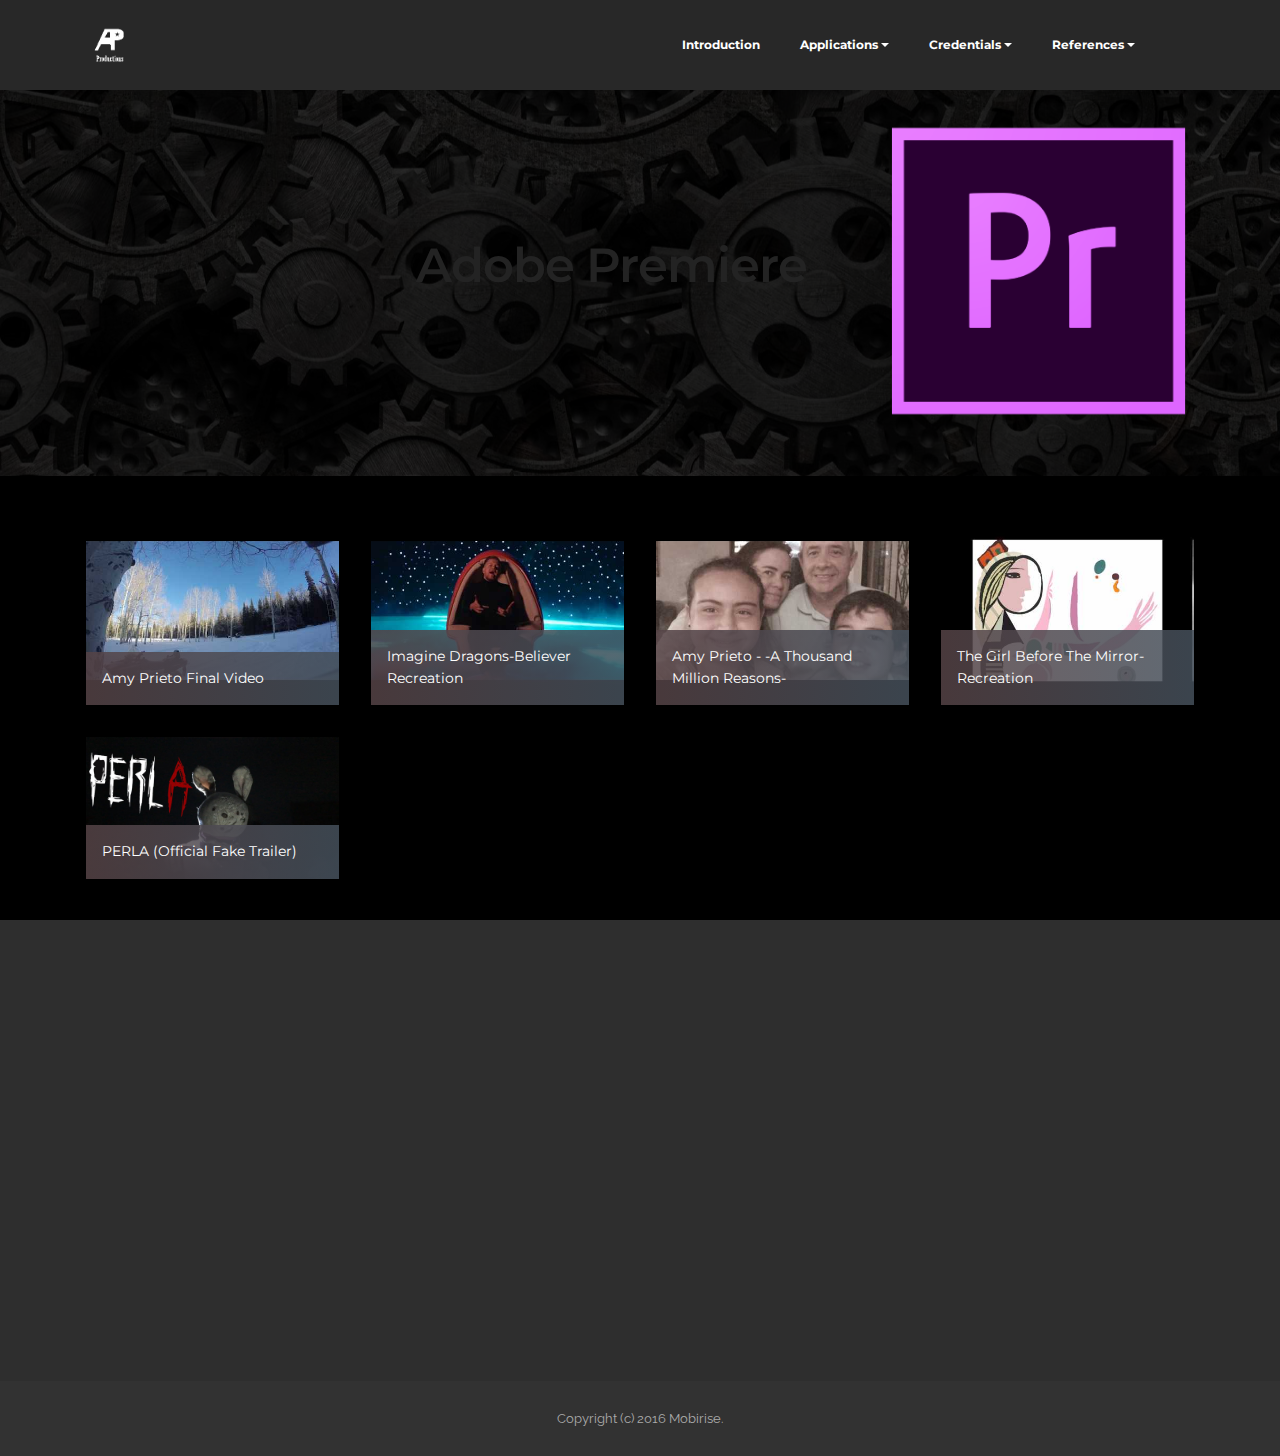
<file: Adobe Premiere.html>
<!DOCTYPE html>
<html>
<head>
  <!-- Site made with Mobirise Website Builder v3.10.7, https://mobirise.com -->
  <meta charset="UTF-8">
  <meta http-equiv="X-UA-Compatible" content="IE=edge">
  <meta name="generator" content="Mobirise v3.10.7, mobirise.com">
  <meta name="viewport" content="width=device-width, initial-scale=1">
  <link rel="shortcut icon" href="assets/images/youtube-logo-3-white-128x128.png" type="image/x-icon">
  <meta name="description" content="Web Page Creator Description">
  <title>Amy Prieto</title>
  <link rel="stylesheet" href="https://fonts.googleapis.com/css?family=Lora:400,700,400italic,700italic&amp;subset=latin">
  <link rel="stylesheet" href="https://fonts.googleapis.com/css?family=Montserrat:400,700">
  <link rel="stylesheet" href="https://fonts.googleapis.com/css?family=Raleway:100,100i,200,200i,300,300i,400,400i,500,500i,600,600i,700,700i,800,800i,900,900i">
  <link rel="stylesheet" href="assets/bootstrap-material-design-font/css/material.css">
  <link rel="stylesheet" href="assets/et-line-font-plugin/style.css">
  <link rel="stylesheet" href="assets/tether/tether.min.css">
  <link rel="stylesheet" href="assets/bootstrap/css/bootstrap.min.css">
  <link rel="stylesheet" href="assets/dropdown/css/style.css">
  <link rel="stylesheet" href="assets/animate.css/animate.min.css">
  <link rel="stylesheet" href="assets/theme/css/style.css">
  <link rel="stylesheet" href="assets/mobirise-gallery/style.css">
  <link rel="stylesheet" href="assets/mobirise/css/mbr-additional.css" type="text/css">
  
  
  
</head>
<body>
<section id="menu-q">

    <nav class="navbar navbar-dropdown navbar-fixed-top">
        <div class="container">

            <div class="mbr-table">
                <div class="mbr-table-cell">

                    <div class="navbar-brand">
                        <a href="index.html" class="navbar-logo"><img src="assets/images/youtube-logo-3-white-128x128-4.png" alt="Mobirise"></a>
                        <a class="navbar-caption" href="https://mobirise.com"></a>
                    </div>

                </div>
                <div class="mbr-table-cell">

                    <button class="navbar-toggler pull-xs-right hidden-md-up" type="button" data-toggle="collapse" data-target="#exCollapsingNavbar">
                        <div class="hamburger-icon"></div>
                    </button>

                    <ul class="nav-dropdown collapse pull-xs-right nav navbar-nav navbar-toggleable-sm" id="exCollapsingNavbar"><li class="nav-item"><a class="nav-link link" href="introduction.html" aria-expanded="false">Introduction</a></li><li class="nav-item dropdown open"><a class="nav-link link dropdown-toggle" href="https://mobirise.com/" data-toggle="dropdown-submenu" aria-expanded="true">Applications</a><div class="dropdown-menu"><a class="dropdown-item" href="Adobe Photoshop.html">Adobe Photoshop</a><div class="dropdown"><a class="dropdown-item dropdown-toggle" href="#" data-toggle="dropdown-submenu" aria-expanded="false">Office Suit</a><div class="dropdown-menu dropdown-submenu"><div class="dropdown"><a class="dropdown-item dropdown-toggle" href="#" data-toggle="dropdown-submenu" aria-expanded="false">Microsoft Word</a><div class="dropdown-menu dropdown-submenu"><div class="dropdown"><a class="dropdown-item dropdown-toggle" href="#" data-toggle="dropdown-submenu" aria-expanded="false">DiscussITS</a><div class="dropdown-menu dropdown-submenu"><a class="dropdown-item" href="https://amyprieto.github.io/documents/Discuss IT Topic 6.pdf">DiscussIT Topic 6</a></div></div></div></div><a class="dropdown-item" href="#">Microsoft Powerpoint</a></div></div><a class="dropdown-item" href="#">Adobe Audition</a><a class="dropdown-item" href="Adobe Premiere.html">Adobe Priemere</a></div></li><li class="nav-item dropdown"><a class="nav-link link dropdown-toggle" href="https://mobirise.com/" aria-expanded="false" data-toggle="dropdown-submenu">Credentials</a><div class="dropdown-menu"><a class="dropdown-item" href="#">Adobe Photoshop</a><a class="dropdown-item" href="#">IC3<br>-Living Online<br>-Computer Fundementals</a></div></li><li class="nav-item dropdown"><a class="nav-link link dropdown-toggle" href="https://mobirise.com/" data-toggle="dropdown-submenu" aria-expanded="false">References</a><div class="dropdown-menu"><a class="dropdown-item" href="#">Mr. Pate</a><a class="dropdown-item" href="#">Teacher #1</a><a class="dropdown-item" href="#">Teacher #2</a><a class="dropdown-item" href="#">Teacher #3</a></div></li><li class="nav-item"><a class="nav-link link" href="https://mobirise.com/"></a></li></ul>
                    <button hidden="" class="navbar-toggler navbar-close" type="button" data-toggle="collapse" data-target="#exCollapsingNavbar">
                        <div class="close-icon"></div>
                    </button>

                </div>
            </div>

        </div>
    </nav>

</section>

<section class="engine"><a rel="external" href="https://mobirise.com">top bootstrap web builder software</a></section><section class="mbr-section mbr-parallax-background mbr-after-navbar" id="msg-box5-t" style="background-image: url(assets/images/gears-2000x1125-1.jpg); padding-top: 120px; padding-bottom: 40px;">

    <div class="mbr-overlay" style="opacity: 0.8; background-color: rgb(0, 0, 0);">
    </div>
    <div class="container">
        <div class="row">
            <div class="mbr-table-md-up">

              

              <div class="mbr-table-cell col-md-5 text-xs-center text-md-right content-size">
                  <h3 class="mbr-section-title display-2">Adobe Premiere</h3>
                  

                  
              </div>


              


              <div class="mbr-table-cell mbr-left-padding-md-up mbr-valign-top col-md-7 image-size" style="width: 34%;">
                  <div class="mbr-figure"><img src="assets/images/premiere-pro-cc-logo-no-shadow-1024px-1400x1400.png"></div>
              </div>

            </div>
        </div>
    </div>

</section>

<section class="mbr-gallery mbr-section mbr-section-nopadding mbr-slider-carousel" id="gallery3-1y" data-filter="false" style="background-color: rgb(0, 0, 0); padding-top: 1.5rem; padding-bottom: 1.5rem;">
    <!-- Filter -->
    

    <!-- Gallery -->
    <div class="mbr-gallery-row container">
        <div class=" mbr-gallery-layout-default">
            <div>
                <div>
                    <div class="mbr-gallery-item mbr-gallery-item__mobirise3 mbr-gallery-item--p1 video-slide" data-tags="Awesome" data-video-url="https://www.youtube.com/watch?v=pub5IS2dbKQ">
                        <div href="#lb-gallery3-1y" data-slide-to="0" data-toggle="modal">
                            <div></div>
                            <img alt="" src="assets/images/2017-04-19-11-45-15.jpg">

                            
                            <span class="icon-video"></span>
                            
                            <span class="mbr-gallery-title">Amy Prieto Final Video</span>
                        </div>
                    </div><div class="mbr-gallery-item mbr-gallery-item__mobirise3 mbr-gallery-item--p1 video-slide" data-tags="Animated" data-video-url="https://www.youtube.com/watch?v=pCOhxGy2V94">
                        <div href="#lb-gallery3-1y" data-slide-to="1" data-toggle="modal">
                            <div></div>
                            <img alt="" src="assets/images/2017-04-19-11-44-28.jpg">

                            
                            <span class="icon-video"></span>
                            
                            <span class="mbr-gallery-title">Imagine Dragons-Believer Recreation</span>
                        </div>
                    </div><div class="mbr-gallery-item mbr-gallery-item__mobirise3 mbr-gallery-item--p1 video-slide" data-tags="Responsive" data-video-url="https://www.youtube.com/watch?v=ldlEdTDEJQU">
                        <div href="#lb-gallery3-1y" data-slide-to="2" data-toggle="modal">
                            <div></div>
                            <img alt="" src="assets/images/2017-04-21-11-09-02.jpg">

                            
                            <span class="icon-video"></span>
                            
                            <span class="mbr-gallery-title">Amy Prieto - -A Thousand Million Reasons-</span>
                        </div>
                    </div><div class="mbr-gallery-item mbr-gallery-item__mobirise3 mbr-gallery-item--p1 video-slide" data-tags="Animated" data-video-url="https://youtu.be/3BkWZQialFA">
                        <div href="#lb-gallery3-1y" data-slide-to="3" data-toggle="modal">
                            <div></div>
                            <img alt="" src="assets/images/2017-06-05-17-50-30.jpg">

                            
                            <span class="icon-video"></span>
                            
                            <span class="mbr-gallery-title">The Girl Before The Mirror-Recreation</span>
                        </div>
                    </div><div class="mbr-gallery-item mbr-gallery-item__mobirise3 mbr-gallery-item--p1 video-slide" data-tags="Awesome" data-video-url="https://www.youtube.com/watch?v=bUR8QcN1-6w">
                        <div href="#lb-gallery3-1y" data-slide-to="4" data-toggle="modal">
                            <div></div>
                            <img alt="" src="assets/images/2017-06-05-17-52-07.jpg">

                            
                            <span class="icon-video"></span>
                            
                            <span class="mbr-gallery-title">PERLA (Official Fake Trailer)</span>
                        </div>
                    </div>
                </div>
            </div>
            <div class="clearfix"></div>
        </div>
    </div>

    <!-- Lightbox -->
    <div data-app-prevent-settings="" class="mbr-slider modal fade carousel slide" tabindex="-1" data-keyboard="true" data-interval="false" id="lb-gallery3-1y">
        <div class="modal-dialog">
            <div class="modal-content">
                <div class="modal-body">
                    <ol class="carousel-indicators">
                        <li data-app-prevent-settings="" data-target="#lb-gallery3-1y" data-slide-to="0"></li><li data-app-prevent-settings="" data-target="#lb-gallery3-1y" data-slide-to="1"></li><li data-app-prevent-settings="" data-target="#lb-gallery3-1y" data-slide-to="2"></li><li data-app-prevent-settings="" data-target="#lb-gallery3-1y" data-slide-to="3"></li><li data-app-prevent-settings="" data-target="#lb-gallery3-1y" class=" active" data-slide-to="4"></li>
                    </ol>
                    <div class="carousel-inner">
                        <div class="carousel-item video-container">
                            <img alt="" src="assets/images/bike.jpg">
                        </div><div class="carousel-item video-container">
                            <img alt="" src="assets/images/working-area.jpg">
                        </div><div class="carousel-item video-container">
                            <img alt="" src="assets/images/code-man.jpg">
                        </div><div class="carousel-item video-container">
                            <img alt="" src="assets/images/desktop.jpg">
                        </div><div class="carousel-item active video-container">
                            <img alt="" src="assets/images/room-laptop.jpg">
                        </div>
                    </div>
                    <a class="left carousel-control" role="button" data-slide="prev" href="#lb-gallery3-1y">
                        <span class="icon-prev" aria-hidden="true"></span>
                        <span class="sr-only">Previous</span>
                    </a>
                    <a class="right carousel-control" role="button" data-slide="next" href="#lb-gallery3-1y">
                        <span class="icon-next" aria-hidden="true"></span>
                        <span class="sr-only">Next</span>
                    </a>

                    <a class="close" href="#" role="button" data-dismiss="modal">
                        <span aria-hidden="true">×</span>
                        <span class="sr-only">Close</span>
                    </a>
                </div>
            </div>
        </div>
    </div>
</section>

<section class="mbr-footer footer4 mbr-section mbr-section-md-padding" id="contacts4-1b" style="background-color: rgb(46, 46, 46); padding-top: 60px; padding-bottom: 30px;">
    
    <div class="container">
        <div class="mbr-contacts row">
            <div class="col-sm-8">
                <div class="row">
                    <div class="col-sm-6">
                        <p><strong>Address</strong><br>13352 SW 26 Terrace,<br> Miami Florida, 33175<br><br><br>
<strong>Contacts</strong><br>
Email: amyprieto@miamiartsstudio.com<br>
Phone: (305)916-9353<br><br></p>
                    </div>
                    <div class="col-sm-6"><p class="mbr-contacts__text"><strong>Links</strong></p><ul class="mbr-contacts__list"><li><a class="text-white" href="https://mobirise.com/">Website builder</a></li><li><a class="text-white" href="https://mobirise.com/mobirise-free-win.zip">Download for Windows</a></li><li><a class="text-white" href="https://mobirise.com/mobirise-free-mac.zip">Download for Mac</a></li></ul></div>
                </div>
            </div>
            <div class="col-sm-4" data-form-type="formoid">
                <div data-form-alert="true">
                    <div hidden="" data-form-alert-success="true">Thanks for filling out form!</div>
                </div>
                <form action="https://mobirise.com/" method="post" data-form-title="MESSAGE">
                    <input type="hidden" value="p6DEo/yDFSqAOwbEQ9MXzlsUNNLFIvAdNYxqtrGB8TkY1cOBrUk4EjP/7fuD9X1yBQvxehHrutu51b9U0XH/zALzBljB9JU4HcD8JfmKg6VVMr+KI2Knl75sHbOYot2W" data-form-email="true">
                    <div class="form-group">
                        <label class="form-control-label" for="contacts4-1b-name">Name<span class="form-asterisk">*</span></label>
                        <input type="text" class="form-control input-sm input-inverse" name="name" required="" data-form-field="Name" id="contacts4-1b-name">
                    </div>
                    <div class="form-group">
                        <label class="form-control-label" for="contacts4-1b-email">Email<span class="form-asterisk">*</span></label>
                        <input type="email" class="form-control input-sm input-inverse" name="email" required="" data-form-field="Email" id="contacts4-1b-email">
                    </div>
                    
                    <div class="form-group">
                        <label class="form-control-label" for="contacts4-1b-message">Message</label>
                        <textarea class="form-control input-sm input-inverse" name="message" data-form-field="Message" rows="4" id="contacts4-1b-message"></textarea>
                    </div>
                    <div class="mbr-buttons mbr-buttons--right btn-inverse"><button type="submit" class="btn btn-sm btn-black">Contact Me</button></div>
                </form>
            </div>
        </div>
    </div>
</section>

<footer class="mbr-small-footer mbr-section mbr-section-nopadding" id="footer1-r" style="background-color: rgb(50, 50, 50); padding-top: 1.75rem; padding-bottom: 1.75rem;">
    
    <div class="container">
        <p class="text-xs-center">Copyright (c) 2016 Mobirise.</p>
    </div>
</footer>


  <script src="assets/web/assets/jquery/jquery.min.js"></script>
  <script src="assets/tether/tether.min.js"></script>
  <script src="assets/bootstrap/js/bootstrap.min.js"></script>
  <script src="assets/smooth-scroll/SmoothScroll.js"></script>
  <script src="assets/dropdown/js/script.min.js"></script>
  <script src="assets/touchSwipe/jquery.touchSwipe.min.js"></script>
  <script src="assets/jarallax/jarallax.js"></script>
  <script src="assets/masonry/masonry.pkgd.min.js"></script>
  <script src="assets/imagesloaded/imagesloaded.pkgd.min.js"></script>
  <script src="assets/bootstrap-carousel-swipe/bootstrap-carousel-swipe.js"></script>
  <script src="assets/viewportChecker/jquery.viewportchecker.js"></script>
  <script src="assets/theme/js/script.js"></script>
  <script src="assets/mobirise-gallery/player.min.js"></script>
  <script src="assets/mobirise-gallery/script.js"></script>
  <script src="assets/formoid/formoid.min.js"></script>
  
  
  <input name="animation" type="hidden">
  </body>
</html>
</file>
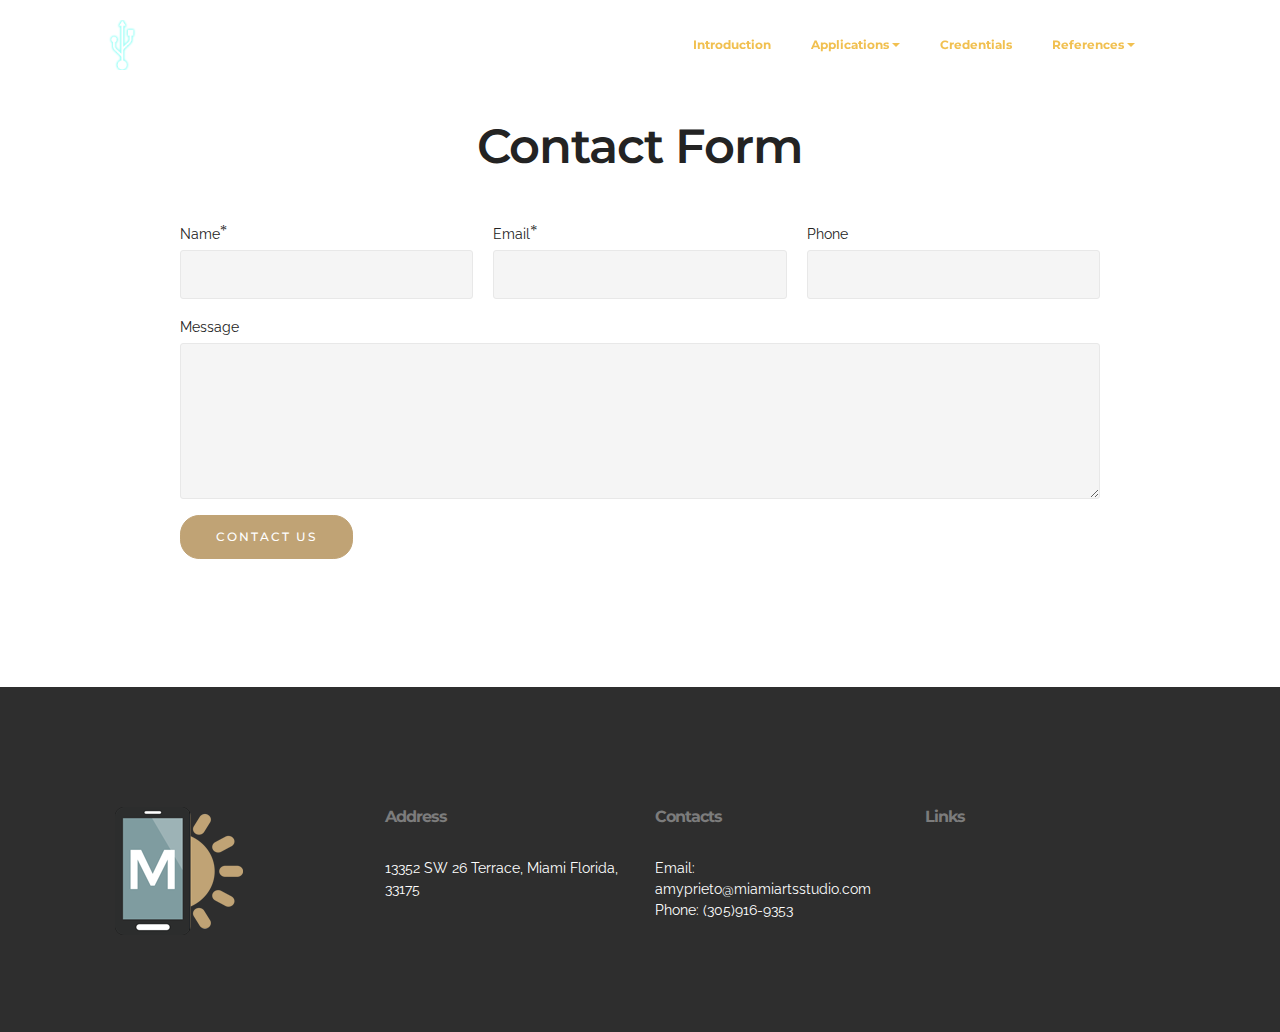
<file: Contact.html>
<!DOCTYPE html>
<html>
<head>
  <!-- Site made with Mobirise Website Builder v3.10.7, https://mobirise.com -->
  <meta charset="UTF-8">
  <meta http-equiv="X-UA-Compatible" content="IE=edge">
  <meta name="generator" content="Mobirise v3.10.7, mobirise.com">
  <meta name="viewport" content="width=device-width, initial-scale=1">
  <link rel="shortcut icon" href="assets/images/untitled-2-384x128.png" type="image/x-icon">
  <meta name="description" content="">
  <title>Contact</title>
  <link rel="stylesheet" href="https://fonts.googleapis.com/css?family=Lora:400,700,400italic,700italic&amp;subset=latin">
  <link rel="stylesheet" href="https://fonts.googleapis.com/css?family=Montserrat:400,700">
  <link rel="stylesheet" href="https://fonts.googleapis.com/css?family=Raleway:100,100i,200,200i,300,300i,400,400i,500,500i,600,600i,700,700i,800,800i,900,900i">
  <link rel="stylesheet" href="assets/bootstrap-material-design-font/css/material.css">
  <link rel="stylesheet" href="assets/tether/tether.min.css">
  <link rel="stylesheet" href="assets/bootstrap/css/bootstrap.min.css">
  <link rel="stylesheet" href="assets/dropdown/css/style.css">
  <link rel="stylesheet" href="assets/animate.css/animate.min.css">
  <link rel="stylesheet" href="assets/theme/css/style.css">
  <link rel="stylesheet" href="assets/mobirise/css/mbr-additional.css" type="text/css">
  
  
  
</head>
<body>
<section id="menu-e">

    <nav class="navbar navbar-dropdown navbar-fixed-top">
        <div class="container">

            <div class="mbr-table">
                <div class="mbr-table-cell">

                    <div class="navbar-brand">
                        <a href="index.html" class="navbar-logo"><img src="assets/images/untitled-2-384x128.png" alt="Mobirise"></a>
                        <a class="navbar-caption" href="https://mobirise.com"></a>
                    </div>

                </div>
                <div class="mbr-table-cell">

                    <button class="navbar-toggler pull-xs-right hidden-md-up" type="button" data-toggle="collapse" data-target="#exCollapsingNavbar">
                        <div class="hamburger-icon"></div>
                    </button>

                    <ul class="nav-dropdown collapse pull-xs-right nav navbar-nav navbar-toggleable-sm" id="exCollapsingNavbar"><li class="nav-item"><a class="nav-link link" href="https://mobirise.com/" aria-expanded="false">Introduction</a></li><li class="nav-item dropdown open"><a class="nav-link link dropdown-toggle" href="https://mobirise.com/" data-toggle="dropdown-submenu" aria-expanded="true">Applications</a><div class="dropdown-menu"><a class="dropdown-item" href="Adobe Photoshop">Adobe Photoshop</a><div class="dropdown"><a class="dropdown-item dropdown-toggle" href="#" data-toggle="dropdown-submenu" aria-expanded="false">Office Suit</a><div class="dropdown-menu dropdown-submenu"><div class="dropdown"><a class="dropdown-item dropdown-toggle" href="#" data-toggle="dropdown-submenu" aria-expanded="false">Microsoft Word</a><div class="dropdown-menu dropdown-submenu"><div class="dropdown"><a class="dropdown-item dropdown-toggle" href="#" data-toggle="dropdown-submenu" aria-expanded="false">DiscussITS</a><div class="dropdown-menu dropdown-submenu"><a class="dropdown-item" href="https://amyprieto.github.io/documents/Discuss IT Topic 6.pdf">DiscussIT Topic 6</a></div></div></div></div><a class="dropdown-item" href="#">Microsoft Powerpoint</a></div></div><a class="dropdown-item" href="#">Adobe Audition</a><a class="dropdown-item" href="#">Adobe Priemere</a></div></li><li class="nav-item dropdown"><a class="nav-link link" href="https://mobirise.com/" aria-expanded="false">Credentials</a></li><li class="nav-item dropdown"><a class="nav-link link dropdown-toggle" href="https://mobirise.com/" data-toggle="dropdown-submenu" aria-expanded="false">References</a><div class="dropdown-menu"><a class="dropdown-item" href="#">Mr. Pate</a><a class="dropdown-item" href="#">Teacher #1</a><a class="dropdown-item" href="#">Teacher #2</a><a class="dropdown-item" href="#">Teacher #3</a></div></li><li class="nav-item"><a class="nav-link link" href="https://mobirise.com/"></a></li></ul>
                    <button hidden="" class="navbar-toggler navbar-close" type="button" data-toggle="collapse" data-target="#exCollapsingNavbar">
                        <div class="close-icon"></div>
                    </button>

                </div>
            </div>

        </div>
    </nav>

</section>

<section class="engine"><a rel="external" href="https://mobirise.com">simple responsive web design software</a></section><section class="mbr-section mbr-after-navbar" id="form1-1h" style="background-color: rgb(255, 255, 255); padding-top: 120px; padding-bottom: 120px;">
    
    <div class="mbr-section mbr-section__container mbr-section__container--middle">
        <div class="container">
            <div class="row">
                <div class="col-xs-12 text-xs-center">
                    <h3 class="mbr-section-title display-2">Contact Form</h3>
                    <small class="mbr-section-subtitle"></small>
                </div>
            </div>
        </div>
    </div>
    <div class="mbr-section mbr-section-nopadding">
        <div class="container">
            <div class="row">
                <div class="col-xs-12 col-lg-10 col-lg-offset-1" data-form-type="formoid">


                    <div data-form-alert="true">
                        <div hidden="" data-form-alert-success="true" class="alert alert-form alert-success text-xs-center">Thanks for filling out form!</div>
                    </div>


                    <form action="https://mobirise.com/" method="post" data-form-title="Contact Form">

                        <input type="hidden" value="Aw7pM027C7JCGCYVHZMA1hXvGy9DscwtvZYTdE/Qk3Lxh4Ezgz3XIhoeVh0N0E6XrhVY9DKebKjvKgChPPGVBUXOU8/NTCIN7S/tWstkAygRDsSIN1NkCYRzzMlzU9od" data-form-email="true">

                        <div class="row row-sm-offset">

                            <div class="col-xs-12 col-md-4">
                                <div class="form-group">
                                    <label class="form-control-label" for="form1-1h-name">Name<span class="form-asterisk">*</span></label>
                                    <input type="text" class="form-control" name="name" required="" data-form-field="Name" id="form1-1h-name">
                                </div>
                            </div>

                            <div class="col-xs-12 col-md-4">
                                <div class="form-group">
                                    <label class="form-control-label" for="form1-1h-email">Email<span class="form-asterisk">*</span></label>
                                    <input type="email" class="form-control" name="email" required="" data-form-field="Email" id="form1-1h-email">
                                </div>
                            </div>

                            <div class="col-xs-12 col-md-4">
                                <div class="form-group">
                                    <label class="form-control-label" for="form1-1h-phone">Phone</label>
                                    <input type="tel" class="form-control" name="phone" data-form-field="Phone" id="form1-1h-phone">
                                </div>
                            </div>

                        </div>

                        <div class="form-group">
                            <label class="form-control-label" for="form1-1h-message">Message</label>
                            <textarea class="form-control" name="message" rows="7" data-form-field="Message" id="form1-1h-message"></textarea>
                        </div>

                        <div><button type="submit" class="btn btn-primary">CONTACT US</button></div>

                    </form>
                </div>
            </div>
        </div>
    </div>
</section>

<section class="mbr-section mbr-section-md-padding mbr-footer footer1" id="contacts1-g" style="background-color: rgb(46, 46, 46); padding-top: 120px; padding-bottom: 90px;">
    
    <div class="container">
        <div class="row">
            <div class="mbr-footer-content col-xs-12 col-md-3">
                <div><img src="assets/images/logo.png"></div>
            </div>
            <div class="mbr-footer-content col-xs-12 col-md-3">
                <p><strong>Address</strong><br>13352 SW 26 Terrace, Miami Florida, 33175</p>
            </div>
            <div class="mbr-footer-content col-xs-12 col-md-3">
                <p><strong>Contacts</strong><br>
Email:<br>amyprieto@miamiartsstudio.com<br>
Phone: (305)916-9353<br><br></p>
            </div>
            <div class="mbr-footer-content col-xs-12 col-md-3">
                <p><strong>Links</strong><br>
<a class="text-primary" href="https://mobirise.com/">Website builder</a><br>
<a class="text-primary" href="https://mobirise.com/mobirise-free-win.zip">Download for Windows</a><br>
<a class="text-primary" href="https://mobirise.com/mobirise-free-mac.zip">Download for Mac</a></p>
            </div>

        </div>
    </div>
</section>


  <script src="assets/web/assets/jquery/jquery.min.js"></script>
  <script src="assets/tether/tether.min.js"></script>
  <script src="assets/bootstrap/js/bootstrap.min.js"></script>
  <script src="assets/smooth-scroll/SmoothScroll.js"></script>
  <script src="assets/dropdown/js/script.min.js"></script>
  <script src="assets/touchSwipe/jquery.touchSwipe.min.js"></script>
  <script src="assets/viewportChecker/jquery.viewportchecker.js"></script>
  <script src="assets/theme/js/script.js"></script>
  <script src="assets/formoid/formoid.min.js"></script>
  
  
  <input name="animation" type="hidden">
  </body>
</html>
</file>
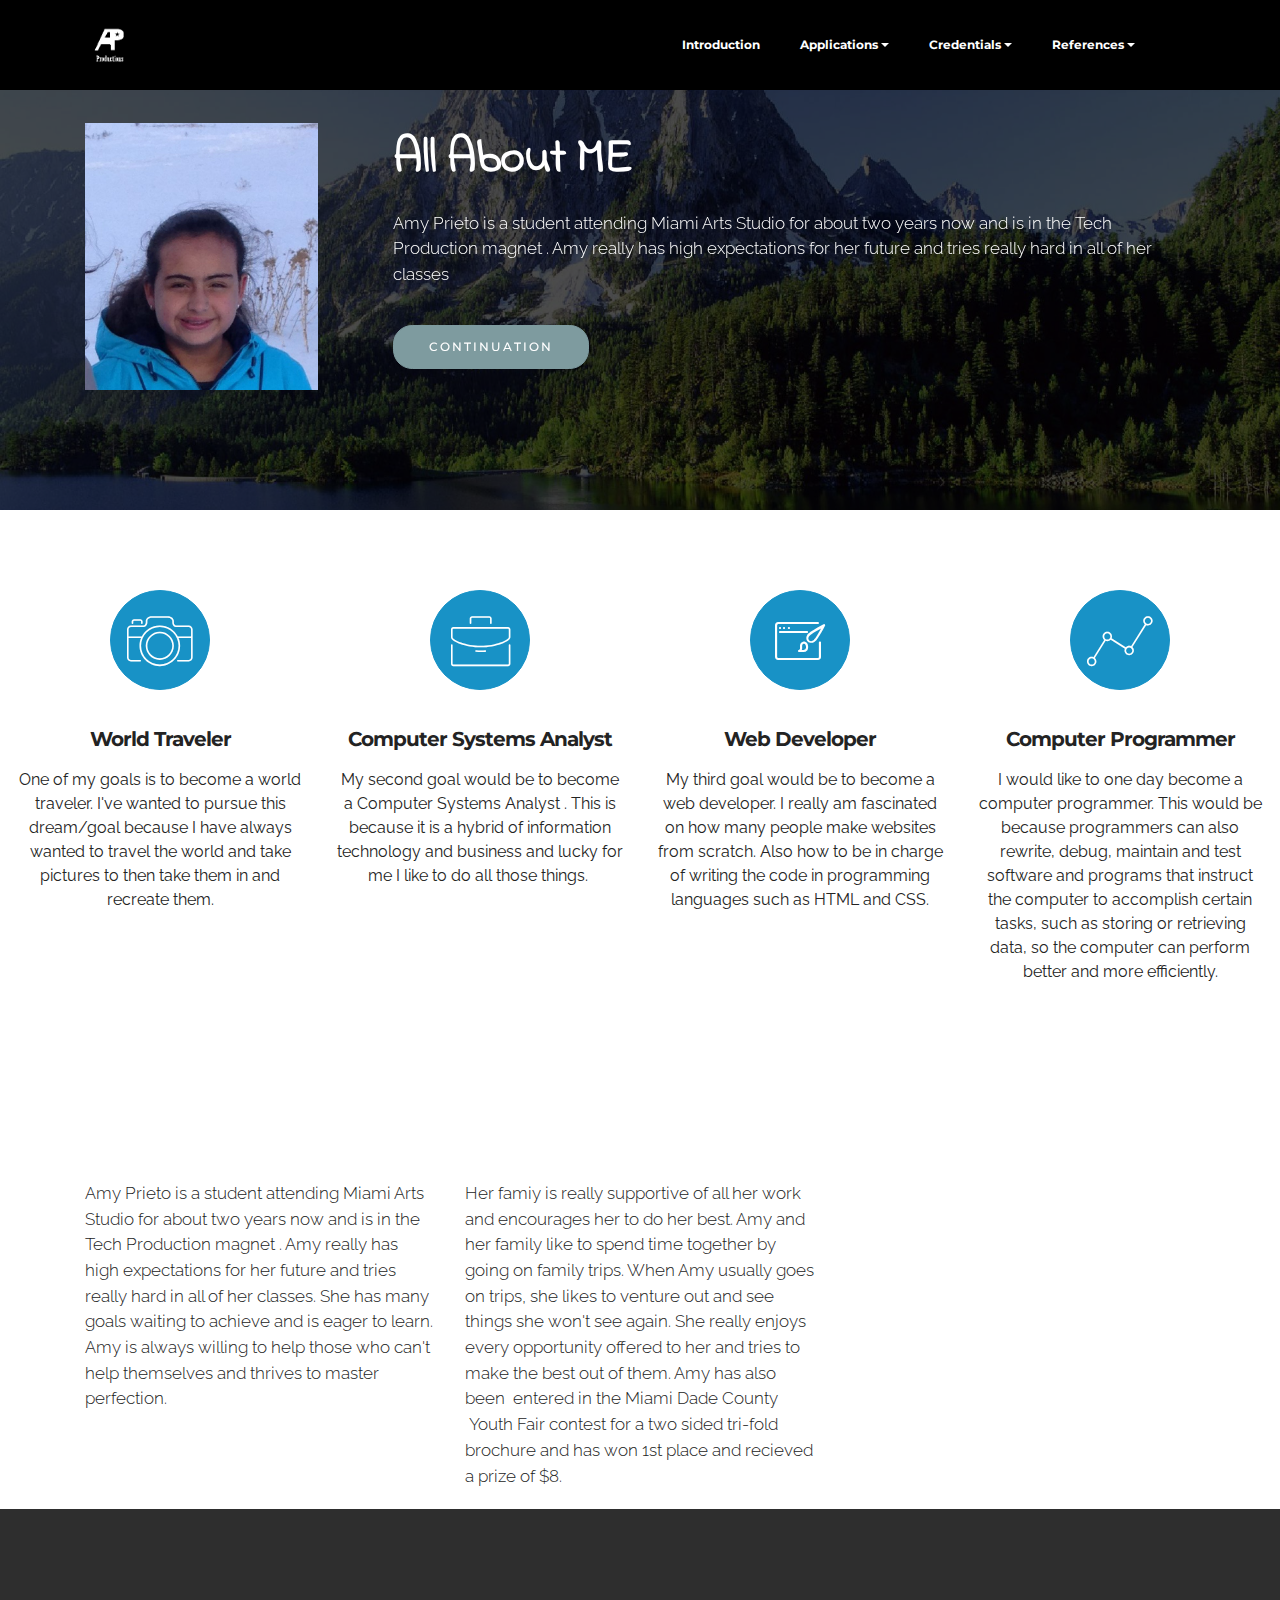
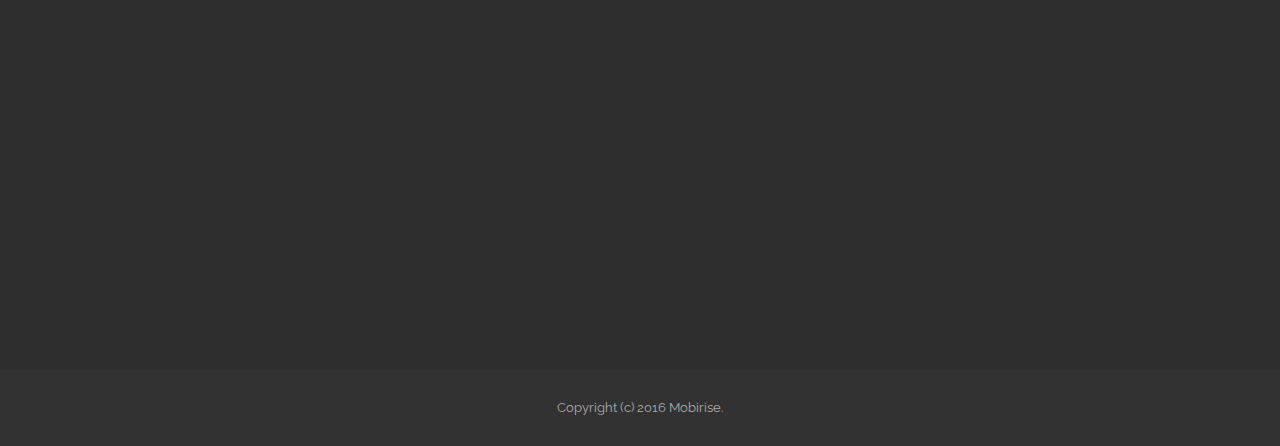
<file: introduction.html>
<!DOCTYPE html>
<html>
<head>
  <!-- Site made with Mobirise Website Builder v3.10.7, https://mobirise.com -->
  <meta charset="UTF-8">
  <meta http-equiv="X-UA-Compatible" content="IE=edge">
  <meta name="generator" content="Mobirise v3.10.7, mobirise.com">
  <meta name="viewport" content="width=device-width, initial-scale=1">
  <link rel="shortcut icon" href="assets/images/youtube-logo-3-white-128x128.png" type="image/x-icon">
  <meta name="description" content="">
  <title>Amy Prieto</title>
  <link rel="stylesheet" href="https://fonts.googleapis.com/css?family=Lora:400,700,400italic,700italic&amp;subset=latin">
  <link rel="stylesheet" href="https://fonts.googleapis.com/css?family=Montserrat:400,700">
  <link rel="stylesheet" href="https://fonts.googleapis.com/css?family=Raleway:100,100i,200,200i,300,300i,400,400i,500,500i,600,600i,700,700i,800,800i,900,900i">
  <link rel="stylesheet" href="assets/bootstrap-material-design-font/css/material.css">
  <link rel="stylesheet" href="assets/web/assets/mobirise-icons/mobirise-icons.css">
  <link rel="stylesheet" href="assets/et-line-font-plugin/style.css">
  <link rel="stylesheet" href="assets/tether/tether.min.css">
  <link rel="stylesheet" href="assets/bootstrap/css/bootstrap.min.css">
  <link rel="stylesheet" href="assets/dropdown/css/style.css">
  <link rel="stylesheet" href="assets/animate.css/animate.min.css">
  <link rel="stylesheet" href="assets/theme/css/style.css">
  <link rel="stylesheet" href="assets/mobirise/css/mbr-additional.css" type="text/css">
  
  
  
</head>
<body>
<section id="menu-v">

    <nav class="navbar navbar-dropdown navbar-fixed-top">
        <div class="container">

            <div class="mbr-table">
                <div class="mbr-table-cell">

                    <div class="navbar-brand">
                        <a href="index.html" class="navbar-logo"><img src="assets/images/youtube-logo-3-white-128x128-2.png" alt="Mobirise"></a>
                        <a class="navbar-caption" href="https://mobirise.com"></a>
                    </div>

                </div>
                <div class="mbr-table-cell">

                    <button class="navbar-toggler pull-xs-right hidden-md-up" type="button" data-toggle="collapse" data-target="#exCollapsingNavbar">
                        <div class="hamburger-icon"></div>
                    </button>

                    <ul class="nav-dropdown collapse pull-xs-right nav navbar-nav navbar-toggleable-sm" id="exCollapsingNavbar"><li class="nav-item"><a class="nav-link link" href="introduction.html" aria-expanded="false">Introduction</a></li><li class="nav-item dropdown"><a class="nav-link link dropdown-toggle" href="https://mobirise.com/" data-toggle="dropdown-submenu" aria-expanded="false">Applications</a><div class="dropdown-menu"><a class="dropdown-item" href="Adobe Photoshop.html">Adobe Photoshop</a><div class="dropdown"><a class="dropdown-item dropdown-toggle" href="#" data-toggle="dropdown-submenu" aria-expanded="false">Office Suit</a><div class="dropdown-menu dropdown-submenu"><div class="dropdown"><a class="dropdown-item dropdown-toggle" href="#" data-toggle="dropdown-submenu" aria-expanded="false">Microsoft Word</a><div class="dropdown-menu dropdown-submenu"><div class="dropdown"><a class="dropdown-item dropdown-toggle" href="#" data-toggle="dropdown-submenu" aria-expanded="false">DiscussITS</a><div class="dropdown-menu dropdown-submenu"><a class="dropdown-item" href="https://amyprieto.github.io/documents/Discuss IT Topic 6.pdf">DiscussIT Topic 6</a></div></div></div></div><a class="dropdown-item" href="#">Microsoft Powerpoint</a></div></div><a class="dropdown-item" href="#">Adobe Audition</a><a class="dropdown-item" href="Adobe Premiere.html">Adobe Priemere</a></div></li><li class="nav-item dropdown"><a class="nav-link link dropdown-toggle" href="https://mobirise.com/" aria-expanded="false" data-toggle="dropdown-submenu">Credentials</a><div class="dropdown-menu"><a class="dropdown-item" href="#">Adobe Photoshop</a><a class="dropdown-item" href="#">IC3<br>-Living Online<br>-Computer Fundementals</a></div></li><li class="nav-item dropdown"><a class="nav-link link dropdown-toggle" href="https://mobirise.com/" data-toggle="dropdown-submenu" aria-expanded="false">References</a><div class="dropdown-menu"><a class="dropdown-item" href="#">Mr. Pate</a><a class="dropdown-item" href="#">Teacher #1</a><a class="dropdown-item" href="#">Teacher #2</a><a class="dropdown-item" href="#">Teacher #3</a></div></li><li class="nav-item"><a class="nav-link link" href="https://mobirise.com/"></a></li></ul>
                    <button hidden="" class="navbar-toggler navbar-close" type="button" data-toggle="collapse" data-target="#exCollapsingNavbar">
                        <div class="close-icon"></div>
                    </button>

                </div>
            </div>

        </div>
    </nav>

</section>

<section class="engine"><a rel="external" href="https://mobirise.com">free bootstrap web page design</a></section><section class="mbr-section mbr-parallax-background mbr-after-navbar" id="msg-box6-w" style="background-image: url(assets/images/wdf-2000x1250.jpg); padding-top: 120px; padding-bottom: 120px;">

    <div class="mbr-overlay" style="opacity: 0.7; background-color: rgb(0, 0, 0);">
    </div>
    <div class="container">
        <div class="row">
            <div class="mbr-table-md-up">

              <div class="mbr-table-cell mbr-right-padding-md-up mbr-valign-top col-md-7 image-size" style="width: 27%;">
                  <div class="mbr-figure"><img src="assets/images/img-2559-1400x1603.jpg"></div>
              </div>

              


              <div class="mbr-table-cell col-md-5 text-xs-center text-md-left content-size">
                  <h3 class="mbr-section-title display-2">All About ME</h3>
                  <div class="lead">

                    <p>Amy Prieto is a student attending Miami Arts Studio for about two years now and is in the Tech Production magnet . Amy really has high expectations for her future and tries really hard in all of her classes</p>

                  </div>

                  <div><a class="btn btn-info" href="introduction.html#content7-11">CONTINUATION</a></div>
              </div>


              

            </div>
        </div>
    </div>

</section>

<section class="mbr-cards mbr-section mbr-section-nopadding" id="features7-x" style="background-color: rgb(255, 255, 255);">

    

    <div class="mbr-cards-row row">
        <div class="mbr-cards-col col-xs-12 col-lg-3" style="padding-top: 80px; padding-bottom: 80px;">
            <div class="container">
                <div class="card cart-block">
                    <div class="card-img iconbox"><a href="https://mobirise.com" class="etl-icon icon-camera mbr-iconfont mbr-iconfont-features7" style="color: rgb(255, 255, 255);"></a></div>
                    <div class="card-block">
                        <h4 class="card-title">World Traveler</h4>
                        
                        <p class="card-text">One of my goals is to become a world traveler. I've wanted to pursue this dream/goal because I have always wanted to travel the world and take pictures to then take them in and recreate them.</p>
                        
                    </div>
                </div>
            </div>
        </div>
        <div class="mbr-cards-col col-xs-12 col-lg-3" style="padding-top: 80px; padding-bottom: 80px;">
            <div class="container">
                <div class="card cart-block">
                    <div class="card-img iconbox"><a href="https://mobirise.com" class="etl-icon icon-briefcase mbr-iconfont mbr-iconfont-features7" style="color: rgb(255, 255, 255);"></a></div>
                    <div class="card-block">
                        <h4 class="card-title">Computer Systems Analyst</h4>
                        
                        <p class="card-text">My second goal would be to become a Computer Systems Analyst . This is because it is a hybrid of information technology and business and lucky for me I like to do all those things.&nbsp;</p>
                        
                    </div>
                </div>
          </div>
        </div>
        <div class="mbr-cards-col col-xs-12 col-lg-3" style="padding-top: 80px; padding-bottom: 80px;">
            <div class="container">
                <div class="card cart-block">
                    <div class="card-img iconbox"><a href="https://mobirise.com" class="mbri-website-theme mbr-iconfont mbr-iconfont-features7" style="color: rgb(255, 255, 255);"></a></div>
                    <div class="card-block">
                        <h4 class="card-title">Web Developer</h4>
                        
                        <p class="card-text">My third goal would be to become a web developer. I really am&nbsp;fascinated on how many people make websites from scratch. Also how to be in charge of writing the code in programming languages such as HTML and CSS.</p>
                        
                    </div>
                </div>
            </div>
        </div>
        <div class="mbr-cards-col col-xs-12 col-lg-3" style="padding-top: 80px; padding-bottom: 80px;">
            <div class="container">
                <div class="card cart-block">
                    <div class="card-img iconbox"><a href="https://mobirise.com" class="etl-icon icon-linegraph mbr-iconfont mbr-iconfont-features7" style="color: rgb(255, 255, 255);"></a></div>
                    <div class="card-block">
                        <h4 class="card-title">Computer Programmer</h4>
                        
                        <p class="card-text">I would like to one day become a computer programmer. This would be because programmers can also rewrite, debug, maintain and test software and programs that instruct the computer to accomplish certain tasks, such as storing or retrieving data, so the computer can perform better and more efficiently.</p>
                        
                    </div>
                </div>
            </div>
        </div>
        
        
    </div>
</section>

<section class="mbr-section mbr-section__container article" id="header3-z" style="background-color: rgb(255, 255, 255); padding-top: 20px; padding-bottom: 20px;">
    <div class="container">
        <div class="row">
            <div class="col-xs-12">
                <h3 class="mbr-section-title display-2">Biography</h3>
                <small class="mbr-section-subtitle"></small>
            </div>
        </div>
    </div>
</section>

<section class="mbr-section article mbr-section__container" id="content7-11" style="background-color: rgb(255, 255, 255); padding-top: 20px; padding-bottom: 20px;">

    <div class="container">
        <div class="row">
            <div class="col-xs-12 col-md-4 lead">Amy Prieto is a student attending Miami Arts Studio for about two years now and is in the Tech Production magnet . Amy really has high expectations for her future and tries really hard in all of her classes. She has many goals waiting to achieve and is eager to learn. Amy is always willing to help those who can't help themselves and thrives to master perfection.<p><br></p></div>
            <div class="col-xs-12 col-md-4 lead"><span style="font-size: 1.07rem; line-height: 1.5;">Her famiy is really supportive of all her work and encourages her to do her best. Amy and her family like to spend time together by going on family trips. When Amy usually goes on trips, she likes to venture out and see things she won't see again. She really enjoys every opportunity offered to her and tries to make the best out of them. Amy has also been &nbsp;entered in the Miami Dade County &nbsp;Youth Fair contest for a two sided tri-fold brochure and has won 1st place and recieved a prize of $8.</span><br></div>
            <div class="col-xs-12 col-md-4 lead"><p>Not only is Amy a hard worker but she will complete any task given to her. All in all, Amy loves to be doing something complex to give her a challenge and she likes to please to master her tasks.</p></div>
        </div>
    </div>

</section>

<section class="mbr-footer footer4 mbr-section mbr-section-md-padding" id="contacts4-1b" style="background-color: rgb(46, 46, 46); padding-top: 60px; padding-bottom: 30px;">
    
    <div class="container">
        <div class="mbr-contacts row">
            <div class="col-sm-8">
                <div class="row">
                    <div class="col-sm-6">
                        <p><strong>Address</strong><br>13352 SW 26 Terrace,<br> Miami Florida, 33175<br><br><br>
<strong>Contacts</strong><br>
Email: amyprieto@miamiartsstudio.com<br>
Phone: (305)916-9353<br><br></p>
                    </div>
                    <div class="col-sm-6"><p class="mbr-contacts__text"><strong>Links</strong></p><ul class="mbr-contacts__list"><br></ul></div>
                </div>
            </div>
            <div class="col-sm-4" data-form-type="formoid">
                <div data-form-alert="true">
                    <div hidden="" data-form-alert-success="true">Thanks for filling out form!</div>
                </div>
                <form action="https://mobirise.com/" method="post" data-form-title="MESSAGE">
                    <input type="hidden" value="haZd0Lh1ul3nF1+3KwF3prr+4bzBKIUdYR8a4H9Q83ytwxoK5QtX2yGYbyGb+hMotsHYpGMYVfRJ7YPQQVUo1FMkK8fjxWq+CNjVwIqtUSOcI0FdVnro8W2/A16MF3mO" data-form-email="true">
                    <div class="form-group">
                        <label class="form-control-label" for="contacts4-1b-name">Name<span class="form-asterisk">*</span></label>
                        <input type="text" class="form-control input-sm input-inverse" name="name" required="" data-form-field="Name" id="contacts4-1b-name">
                    </div>
                    <div class="form-group">
                        <label class="form-control-label" for="contacts4-1b-email">Email<span class="form-asterisk">*</span></label>
                        <input type="email" class="form-control input-sm input-inverse" name="email" required="" data-form-field="Email" id="contacts4-1b-email">
                    </div>
                    
                    <div class="form-group">
                        <label class="form-control-label" for="contacts4-1b-message">Message</label>
                        <textarea class="form-control input-sm input-inverse" name="message" data-form-field="Message" rows="4" id="contacts4-1b-message"></textarea>
                    </div>
                    <div class="mbr-buttons mbr-buttons--right btn-inverse"><button type="submit" class="btn btn-sm btn-black">Contact Me</button></div>
                </form>
            </div>
        </div>
    </div>
</section>

<footer class="mbr-small-footer mbr-section mbr-section-nopadding" id="footer1-c" style="background-color: rgb(50, 50, 50); padding-top: 1.75rem; padding-bottom: 1.75rem;">
    
    <div class="container">
        <p class="text-xs-center">Copyright (c) 2016 Mobirise.</p>
    </div>
</footer>


  <script src="assets/web/assets/jquery/jquery.min.js"></script>
  <script src="assets/tether/tether.min.js"></script>
  <script src="assets/bootstrap/js/bootstrap.min.js"></script>
  <script src="assets/smooth-scroll/SmoothScroll.js"></script>
  <script src="assets/dropdown/js/script.min.js"></script>
  <script src="assets/touchSwipe/jquery.touchSwipe.min.js"></script>
  <script src="assets/jarallax/jarallax.js"></script>
  <script src="assets/viewportChecker/jquery.viewportchecker.js"></script>
  <script src="assets/theme/js/script.js"></script>
  <script src="assets/formoid/formoid.min.js"></script>
  
  
  <input name="animation" type="hidden">
  </body>
</html>
</file>
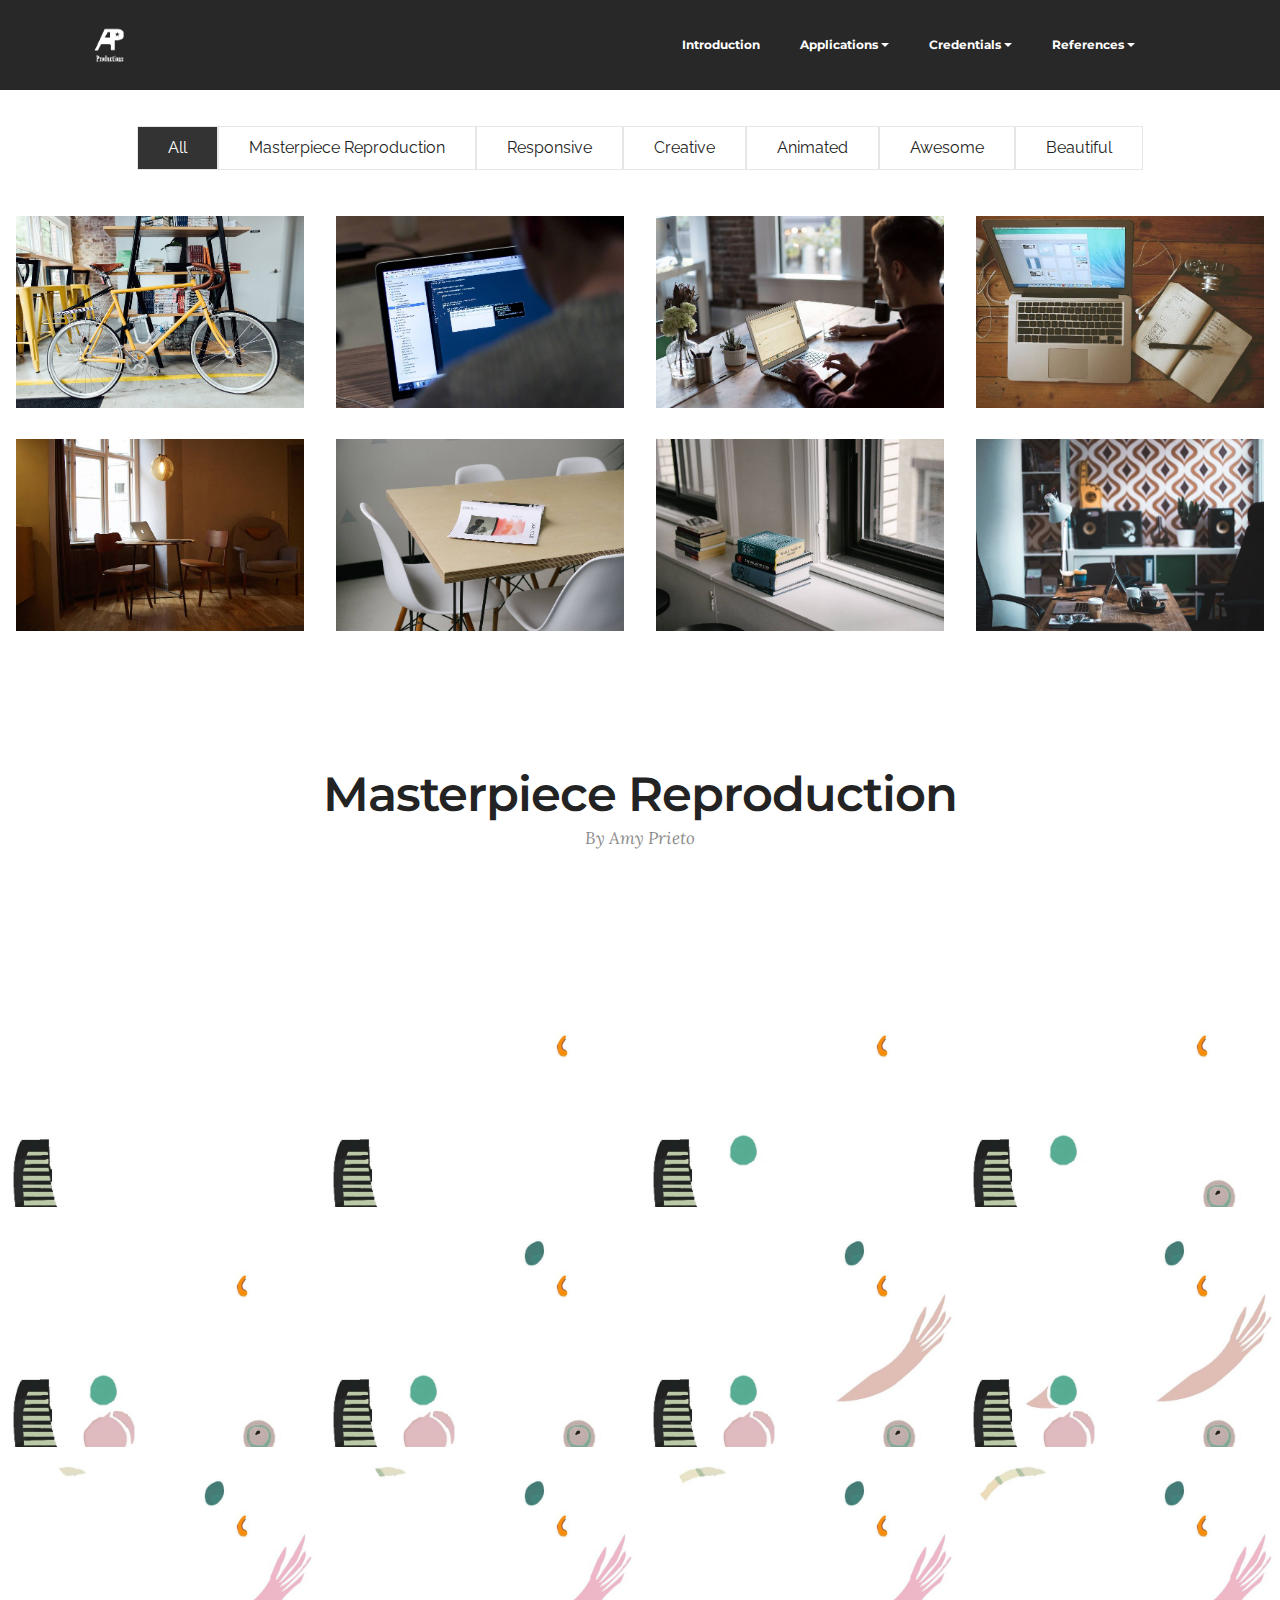
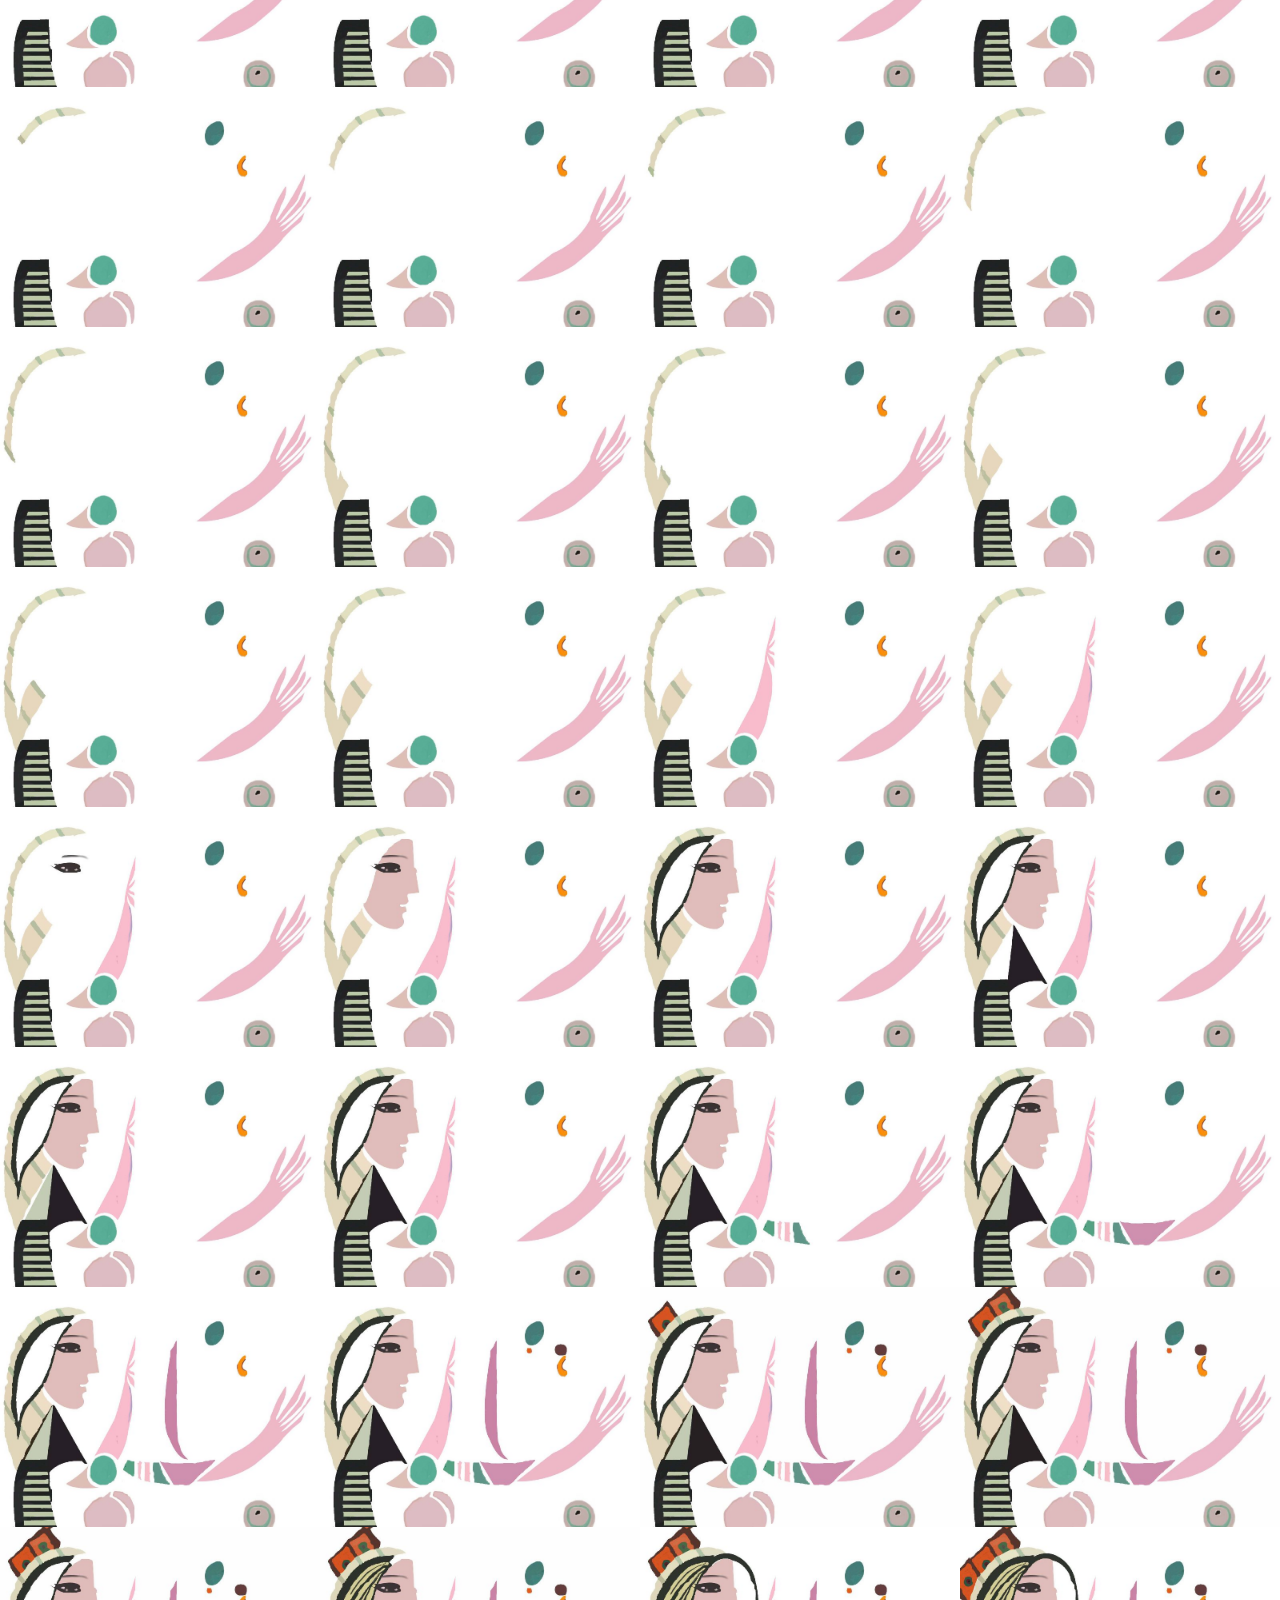
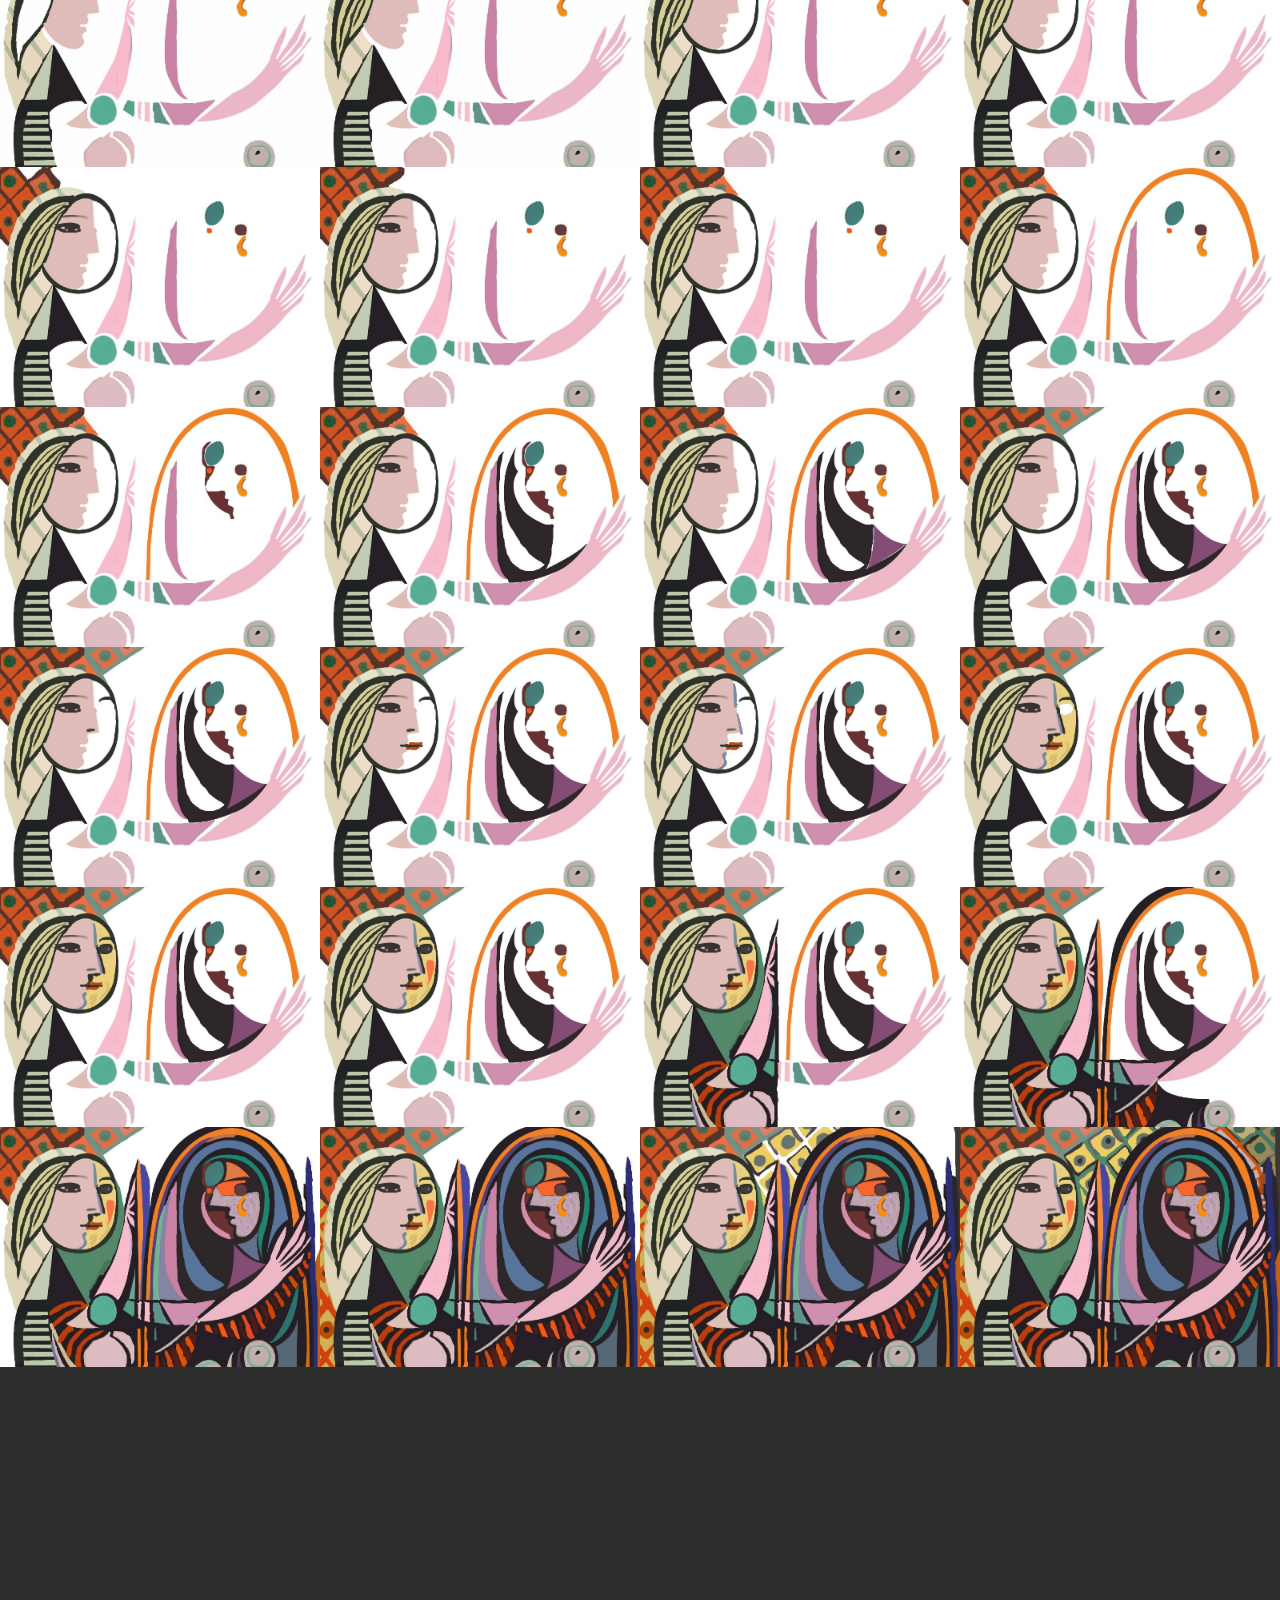
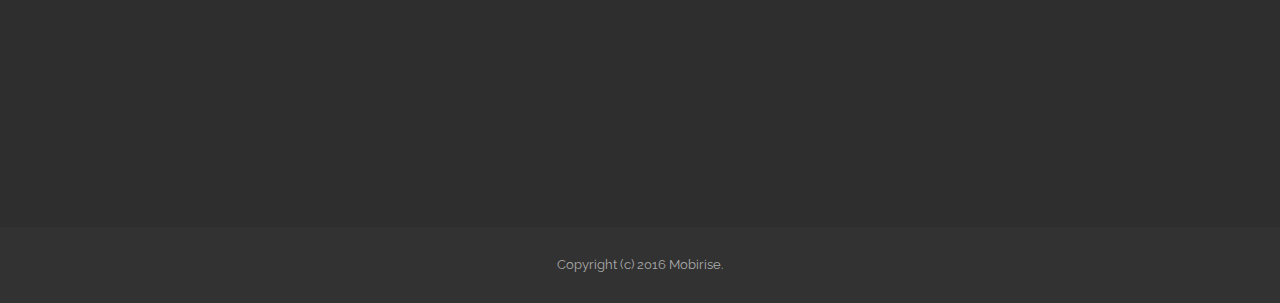
<file: Master Piece Reproduction.html>
<!DOCTYPE html>
<html>
<head>
  <!-- Site made with Mobirise Website Builder v3.10.7, https://mobirise.com -->
  <meta charset="UTF-8">
  <meta http-equiv="X-UA-Compatible" content="IE=edge">
  <meta name="generator" content="Mobirise v3.10.7, mobirise.com">
  <meta name="viewport" content="width=device-width, initial-scale=1">
  <link rel="shortcut icon" href="assets/images/youtube-logo-3-white-128x128.png" type="image/x-icon">
  <meta name="description" content="">
  <title>Amy Prieto</title>
  <link rel="stylesheet" href="https://fonts.googleapis.com/css?family=Lora:400,700,400italic,700italic&amp;subset=latin">
  <link rel="stylesheet" href="https://fonts.googleapis.com/css?family=Montserrat:400,700">
  <link rel="stylesheet" href="https://fonts.googleapis.com/css?family=Raleway:100,100i,200,200i,300,300i,400,400i,500,500i,600,600i,700,700i,800,800i,900,900i">
  <link rel="stylesheet" href="assets/bootstrap-material-design-font/css/material.css">
  <link rel="stylesheet" href="assets/et-line-font-plugin/style.css">
  <link rel="stylesheet" href="assets/tether/tether.min.css">
  <link rel="stylesheet" href="assets/bootstrap/css/bootstrap.min.css">
  <link rel="stylesheet" href="assets/dropdown/css/style.css">
  <link rel="stylesheet" href="assets/animate.css/animate.min.css">
  <link rel="stylesheet" href="assets/theme/css/style.css">
  <link rel="stylesheet" href="assets/mobirise-gallery/style.css">
  <link rel="stylesheet" href="assets/mobirise/css/mbr-additional.css" type="text/css">
  
  
  
</head>
<body>
<section id="menu-1o">

    <nav class="navbar navbar-dropdown navbar-fixed-top">
        <div class="container">

            <div class="mbr-table">
                <div class="mbr-table-cell">

                    <div class="navbar-brand">
                        <a href="index.html" class="navbar-logo"><img src="assets/images/youtube-logo-3-white-128x128-3.png" alt="Mobirise"></a>
                        <a class="navbar-caption" href="https://mobirise.com"></a>
                    </div>

                </div>
                <div class="mbr-table-cell">

                    <button class="navbar-toggler pull-xs-right hidden-md-up" type="button" data-toggle="collapse" data-target="#exCollapsingNavbar">
                        <div class="hamburger-icon"></div>
                    </button>

                    <ul class="nav-dropdown collapse pull-xs-right nav navbar-nav navbar-toggleable-sm" id="exCollapsingNavbar"><li class="nav-item"><a class="nav-link link" href="introduction.html" aria-expanded="false">Introduction</a></li><li class="nav-item dropdown"><a class="nav-link link dropdown-toggle" href="https://mobirise.com/" data-toggle="dropdown-submenu" aria-expanded="false">Applications</a><div class="dropdown-menu"><a class="dropdown-item" href="Adobe Photoshop.html">Adobe Photoshop</a><div class="dropdown"><a class="dropdown-item dropdown-toggle" href="#" data-toggle="dropdown-submenu" aria-expanded="false">Office Suit</a><div class="dropdown-menu dropdown-submenu"><div class="dropdown"><a class="dropdown-item dropdown-toggle" href="#" data-toggle="dropdown-submenu" aria-expanded="false">Microsoft Word</a><div class="dropdown-menu dropdown-submenu"><div class="dropdown"><a class="dropdown-item dropdown-toggle" href="#" data-toggle="dropdown-submenu" aria-expanded="false">DiscussITS</a><div class="dropdown-menu dropdown-submenu"><a class="dropdown-item" href="https://amyprieto.github.io/documents/Discuss IT Topic 6.pdf">DiscussIT Topic 6</a></div></div></div></div><a class="dropdown-item" href="#">Microsoft Powerpoint</a></div></div><a class="dropdown-item" href="#">Adobe Audition</a><a class="dropdown-item" href="Adobe Premiere.html">Adobe Priemere</a></div></li><li class="nav-item dropdown"><a class="nav-link link dropdown-toggle" href="https://mobirise.com/" aria-expanded="false" data-toggle="dropdown-submenu">Credentials</a><div class="dropdown-menu"><a class="dropdown-item" href="#">Adobe Photoshop</a><a class="dropdown-item" href="#">IC3<br>-Living Online<br>-Computer Fundementals</a></div></li><li class="nav-item dropdown"><a class="nav-link link dropdown-toggle" href="https://mobirise.com/" data-toggle="dropdown-submenu" aria-expanded="false">References</a><div class="dropdown-menu"><a class="dropdown-item" href="#">Mr. Pate</a><a class="dropdown-item" href="#">Teacher #1</a><a class="dropdown-item" href="#">Teacher #2</a><a class="dropdown-item" href="#">Teacher #3</a></div></li><li class="nav-item"><a class="nav-link link" href="https://mobirise.com/"></a></li></ul>
                    <button hidden="" class="navbar-toggler navbar-close" type="button" data-toggle="collapse" data-target="#exCollapsingNavbar">
                        <div class="close-icon"></div>
                    </button>

                </div>
            </div>

        </div>
    </nav>

</section>

<section class="engine"><a rel="external" href="https://mobirise.com">drag and drop web page creator software</a></section><section class="mbr-gallery mbr-section mbr-section-nopadding mbr-slider-carousel mbr-after-navbar" id="gallery4-1u" data-filter="true" style="padding-top: 6rem; padding-bottom: 0rem;">
    <!-- Filter -->
    <div class="mbr-gallery-filter container gallery-filter-active">
        <ul>
            <li class="mbr-gallery-filter-all active">All</li>
        </ul>
    </div>

    <!-- Gallery -->
    <div class="mbr-gallery-row">
        <div class=" mbr-gallery-layout-default">
            <div>
                <div>
                    <div class="mbr-gallery-item mbr-gallery-item__mobirise3 mbr-gallery-item--p1" data-tags="Masterpiece Reproduction" data-video-url="false">
                        <div href="#lb-gallery4-1u" data-slide-to="0" data-toggle="modal">
                            
                            

                            <img alt="" src="assets/images/bike-small.jpg">
                            
                            <span class="icon-focus"></span>
                            
                        </div>
                    </div><div class="mbr-gallery-item mbr-gallery-item__mobirise3 mbr-gallery-item--p1" data-tags="Responsive" data-video-url="false">
                        <div href="#lb-gallery4-1u" data-slide-to="1" data-toggle="modal">
                            
                            

                            <img alt="" src="assets/images/code-man-small.jpg">
                            
                            <span class="icon-focus"></span>
                            
                        </div>
                    </div><div class="mbr-gallery-item mbr-gallery-item__mobirise3 mbr-gallery-item--p1" data-tags="Creative" data-video-url="false">
                        <div href="#lb-gallery4-1u" data-slide-to="2" data-toggle="modal">
                            
                            

                            <img alt="" src="assets/images/coworkers-small.jpg">
                            
                            <span class="icon-focus"></span>
                            
                        </div>
                    </div><div class="mbr-gallery-item mbr-gallery-item__mobirise3 mbr-gallery-item--p1" data-tags="Animated" data-video-url="false">
                        <div href="#lb-gallery4-1u" data-slide-to="3" data-toggle="modal">
                            
                            

                            <img alt="" src="assets/images/desktop-small.jpg">
                            
                            <span class="icon-focus"></span>
                            
                        </div>
                    </div><div class="mbr-gallery-item mbr-gallery-item__mobirise3 mbr-gallery-item--p1" data-tags="Awesome" data-video-url="false">
                        <div href="#lb-gallery4-1u" data-slide-to="4" data-toggle="modal">
                            
                            

                            <img alt="" src="assets/images/room-laptop-small.jpg">
                            
                            <span class="icon-focus"></span>
                            
                        </div>
                    </div><div class="mbr-gallery-item mbr-gallery-item__mobirise3 mbr-gallery-item--p1" data-tags="Beautiful" data-video-url="false">
                        <div href="#lb-gallery4-1u" data-slide-to="5" data-toggle="modal">
                            
                            

                            <img alt="" src="assets/images/table-small.jpg">
                            
                            <span class="icon-focus"></span>
                            
                        </div>
                    </div><div class="mbr-gallery-item mbr-gallery-item__mobirise3 mbr-gallery-item--p1" data-tags="Responsive" data-video-url="false">
                        <div href="#lb-gallery4-1u" data-slide-to="6" data-toggle="modal">
                            
                            

                            <img alt="" src="assets/images/windows-books-small.jpg">
                            
                            <span class="icon-focus"></span>
                            
                        </div>
                    </div><div class="mbr-gallery-item mbr-gallery-item__mobirise3 mbr-gallery-item--p1" data-tags="Animated" data-video-url="false">
                        <div href="#lb-gallery4-1u" data-slide-to="7" data-toggle="modal">
                            
                            

                            <img alt="" src="assets/images/working-area-small.jpg">
                            
                            <span class="icon-focus"></span>
                            
                        </div>
                    </div>
                </div>
            </div>
            <div class="clearfix"></div>
        </div>
    </div>

    <!-- Lightbox -->
    <div data-app-prevent-settings="" class="mbr-slider modal fade carousel slide" tabindex="-1" data-keyboard="true" data-interval="false" id="lb-gallery4-1u">
        <div class="modal-dialog">
            <div class="modal-content">
                <div class="modal-body">
                    <ol class="carousel-indicators">
                        <li data-app-prevent-settings="" data-target="#lb-gallery4-1u" class=" active" data-slide-to="0"></li><li data-app-prevent-settings="" data-target="#lb-gallery4-1u" data-slide-to="1"></li><li data-app-prevent-settings="" data-target="#lb-gallery4-1u" data-slide-to="2"></li><li data-app-prevent-settings="" data-target="#lb-gallery4-1u" data-slide-to="3"></li><li data-app-prevent-settings="" data-target="#lb-gallery4-1u" data-slide-to="4"></li><li data-app-prevent-settings="" data-target="#lb-gallery4-1u" data-slide-to="5"></li><li data-app-prevent-settings="" data-target="#lb-gallery4-1u" data-slide-to="6"></li><li data-app-prevent-settings="" data-target="#lb-gallery4-1u" data-slide-to="7"></li>
                    </ol>
                    <div class="carousel-inner">
                        <div class="carousel-item active">
                            <img alt="" src="assets/images/bike.jpg">
                        </div><div class="carousel-item">
                            <img alt="" src="assets/images/code-man.jpg">
                        </div><div class="carousel-item">
                            <img alt="" src="assets/images/coworkers.jpg">
                        </div><div class="carousel-item">
                            <img alt="" src="assets/images/desktop.jpg">
                        </div><div class="carousel-item">
                            <img alt="" src="assets/images/room-laptop.jpg">
                        </div><div class="carousel-item">
                            <img alt="" src="assets/images/table.jpg">
                        </div><div class="carousel-item">
                            <img alt="" src="assets/images/windows-books.jpg">
                        </div><div class="carousel-item">
                            <img alt="" src="assets/images/working-area.jpg">
                        </div>
                    </div>
                    <a class="left carousel-control" role="button" data-slide="prev" href="#lb-gallery4-1u">
                        <span class="icon-prev" aria-hidden="true"></span>
                        <span class="sr-only">Previous</span>
                    </a>
                    <a class="right carousel-control" role="button" data-slide="next" href="#lb-gallery4-1u">
                        <span class="icon-next" aria-hidden="true"></span>
                        <span class="sr-only">Next</span>
                    </a>

                    <a class="close" href="#" role="button" data-dismiss="modal">
                        <span aria-hidden="true">×</span>
                        <span class="sr-only">Close</span>
                    </a>
                </div>
            </div>
        </div>
    </div>
</section>

<section class="mbr-section mbr-section__container article" id="header3-1t" style="background-color: rgb(255, 255, 255); padding-top: 120px; padding-bottom: 20px;">
    <div class="container">
        <div class="row">
            <div class="col-xs-12">
                <h3 class="mbr-section-title display-2">Masterpiece Reproduction</h3>
                <small class="mbr-section-subtitle">By Amy Prieto</small>
            </div>
        </div>
    </div>
</section>

<section class="mbr-gallery mbr-section mbr-section-nopadding mbr-slider-carousel" id="gallery1-1r" data-filter="false" style="background-color: rgb(255, 255, 255); padding-top: 6rem; padding-bottom: 0rem;">
    <!-- Filter -->
    

    <!-- Gallery -->
    <div class="mbr-gallery-row">
        <div class=" mbr-gallery-layout-default">
            <div>
                <div>
                    <div class="mbr-gallery-item mbr-gallery-item__mobirise3 mbr-gallery-item--p0" data-tags="Awesome" data-video-url="false">
                        <div href="#lb-gallery1-1r" data-slide-to="0" data-toggle="modal">
                            
                            

                            <img alt="" src="assets/images/amy-prieto-the-girl-before-the-mirror-1-2000x1500-1-800x600.jpg">
                            
                            <span class="icon-focus"></span>
                            
                        </div>
                    </div><div class="mbr-gallery-item mbr-gallery-item__mobirise3 mbr-gallery-item--p0" data-tags="Responsive" data-video-url="false">
                        <div href="#lb-gallery1-1r" data-slide-to="1" data-toggle="modal">
                            
                            

                            <img alt="" src="assets/images/amy-prieto-the-girl-before-the-mirror-2-2000x1500-800x600.jpg">
                            
                            <span class="icon-focus"></span>
                            
                        </div>
                    </div><div class="mbr-gallery-item mbr-gallery-item__mobirise3 mbr-gallery-item--p0" data-tags="Creative" data-video-url="false">
                        <div href="#lb-gallery1-1r" data-slide-to="2" data-toggle="modal">
                            
                            

                            <img alt="" src="assets/images/amy-prieto-the-girl-before-the-mirror-3-2000x1500-800x600.jpg">
                            
                            <span class="icon-focus"></span>
                            
                        </div>
                    </div><div class="mbr-gallery-item mbr-gallery-item__mobirise3 mbr-gallery-item--p0" data-tags="Animated" data-video-url="false">
                        <div href="#lb-gallery1-1r" data-slide-to="3" data-toggle="modal">
                            
                            

                            <img alt="" src="assets/images/amy-prieto-the-girl-before-the-mirror-4-2000x1500-800x600.jpg">
                            
                            <span class="icon-focus"></span>
                            
                        </div>
                    </div><div class="mbr-gallery-item mbr-gallery-item__mobirise3 mbr-gallery-item--p0" data-tags="Awesome" data-video-url="false">
                        <div href="#lb-gallery1-1r" data-slide-to="4" data-toggle="modal">
                            
                            

                            <img alt="" src="assets/images/amy-prieto-the-girl-before-the-mirror-5-2000x1500-800x600.jpg">
                            
                            <span class="icon-focus"></span>
                            
                        </div>
                    </div><div class="mbr-gallery-item mbr-gallery-item__mobirise3 mbr-gallery-item--p0" data-tags="Beautiful" data-video-url="false">
                        <div href="#lb-gallery1-1r" data-slide-to="5" data-toggle="modal">
                            
                            

                            <img alt="" src="assets/images/amy-prieto-the-girl-before-the-mirror-6-2000x1500-800x600.jpg">
                            
                            <span class="icon-focus"></span>
                            
                        </div>
                    </div><div class="mbr-gallery-item mbr-gallery-item__mobirise3 mbr-gallery-item--p0" data-tags="Responsive" data-video-url="false">
                        <div href="#lb-gallery1-1r" data-slide-to="6" data-toggle="modal">
                            
                            

                            <img alt="" src="assets/images/amy-prieto-the-girl-before-the-mirror-7-2000x1500-800x600.jpg">
                            
                            <span class="icon-focus"></span>
                            
                        </div>
                    </div><div class="mbr-gallery-item mbr-gallery-item__mobirise3 mbr-gallery-item--p0" data-tags="Animated" data-video-url="false">
                        <div href="#lb-gallery1-1r" data-slide-to="7" data-toggle="modal">
                            
                            

                            <img alt="" src="assets/images/amy-prieto-the-girl-before-the-mirror-8-2000x1500-800x600.jpg">
                            
                            <span class="icon-focus"></span>
                            
                        </div>
                    </div><div class="mbr-gallery-item mbr-gallery-item__mobirise3 mbr-gallery-item--p0" data-tags="Animated" data-video-url="false">
                        <div href="#lb-gallery1-1r" data-slide-to="8" data-toggle="modal">
                            
                            

                            <img alt="" src="assets/images/amy-prieto-the-girl-before-the-mirror-9-2000x1500-800x600.jpg">
                            
                            <span class="icon-focus"></span>
                            
                        </div>
                    </div><div class="mbr-gallery-item mbr-gallery-item__mobirise3 mbr-gallery-item--p0" data-tags="Animated" data-video-url="false">
                        <div href="#lb-gallery1-1r" data-slide-to="9" data-toggle="modal">
                            
                            

                            <img alt="" src="assets/images/amy-prieto-the-girl-before-the-mirror-10-2000x1500-800x600.jpg">
                            
                            <span class="icon-focus"></span>
                            
                        </div>
                    </div><div class="mbr-gallery-item mbr-gallery-item__mobirise3 mbr-gallery-item--p0" data-tags="Animated" data-video-url="false">
                        <div href="#lb-gallery1-1r" data-slide-to="10" data-toggle="modal">
                            
                            

                            <img alt="" src="assets/images/amy-prieto-the-girl-before-the-mirror-11-2000x1500-800x600.jpg">
                            
                            <span class="icon-focus"></span>
                            
                        </div>
                    </div><div class="mbr-gallery-item mbr-gallery-item__mobirise3 mbr-gallery-item--p0" data-tags="Animated" data-video-url="false">
                        <div href="#lb-gallery1-1r" data-slide-to="11" data-toggle="modal">
                            
                            

                            <img alt="" src="assets/images/amy-prieto-the-girl-before-the-mirror-12-2000x1500-1-800x600.jpg">
                            
                            <span class="icon-focus"></span>
                            
                        </div>
                    </div><div class="mbr-gallery-item mbr-gallery-item__mobirise3 mbr-gallery-item--p0" data-tags="Animated" data-video-url="false">
                        <div href="#lb-gallery1-1r" data-slide-to="12" data-toggle="modal">
                            
                            

                            <img alt="" src="assets/images/amy-prieto-the-girl-before-the-mirror-13-2000x1500-800x600.jpg">
                            
                            <span class="icon-focus"></span>
                            
                        </div>
                    </div><div class="mbr-gallery-item mbr-gallery-item__mobirise3 mbr-gallery-item--p0" data-tags="Animated" data-video-url="false">
                        <div href="#lb-gallery1-1r" data-slide-to="13" data-toggle="modal">
                            
                            

                            <img alt="" src="assets/images/amy-prieto-the-girl-before-the-mirror-14-2000x1500-800x600.jpg">
                            
                            <span class="icon-focus"></span>
                            
                        </div>
                    </div><div class="mbr-gallery-item mbr-gallery-item__mobirise3 mbr-gallery-item--p0" data-tags="Animated" data-video-url="false">
                        <div href="#lb-gallery1-1r" data-slide-to="14" data-toggle="modal">
                            
                            

                            <img alt="" src="assets/images/amy-prieto-the-girl-before-the-mirror-15-2000x1500-800x600.jpg">
                            
                            <span class="icon-focus"></span>
                            
                        </div>
                    </div><div class="mbr-gallery-item mbr-gallery-item__mobirise3 mbr-gallery-item--p0" data-tags="Animated" data-video-url="false">
                        <div href="#lb-gallery1-1r" data-slide-to="15" data-toggle="modal">
                            
                            

                            <img alt="" src="assets/images/amy-prieto-the-girl-before-the-mirror-16-2000x1500-800x600.jpg">
                            
                            <span class="icon-focus"></span>
                            
                        </div>
                    </div><div class="mbr-gallery-item mbr-gallery-item__mobirise3 mbr-gallery-item--p0" data-tags="Animated" data-video-url="false">
                        <div href="#lb-gallery1-1r" data-slide-to="16" data-toggle="modal">
                            
                            

                            <img alt="" src="assets/images/amy-prieto-the-girl-before-the-mirror-17-2000x1500-800x600.jpg">
                            
                            <span class="icon-focus"></span>
                            
                        </div>
                    </div><div class="mbr-gallery-item mbr-gallery-item__mobirise3 mbr-gallery-item--p0" data-tags="Animated" data-video-url="false">
                        <div href="#lb-gallery1-1r" data-slide-to="17" data-toggle="modal">
                            
                            

                            <img alt="" src="assets/images/amy-prieto-the-girl-before-the-mirror-18-2000x1500-800x600.jpg">
                            
                            <span class="icon-focus"></span>
                            
                        </div>
                    </div><div class="mbr-gallery-item mbr-gallery-item__mobirise3 mbr-gallery-item--p0" data-tags="Animated" data-video-url="false">
                        <div href="#lb-gallery1-1r" data-slide-to="18" data-toggle="modal">
                            
                            

                            <img alt="" src="assets/images/amy-prieto-the-girl-before-the-mirror-19-2000x1500-800x600.jpg">
                            
                            <span class="icon-focus"></span>
                            
                        </div>
                    </div><div class="mbr-gallery-item mbr-gallery-item__mobirise3 mbr-gallery-item--p0" data-tags="Animated" data-video-url="false">
                        <div href="#lb-gallery1-1r" data-slide-to="19" data-toggle="modal">
                            
                            

                            <img alt="" src="assets/images/amy-prieto-the-girl-before-the-mirror-20-2000x1500-800x600.jpg">
                            
                            <span class="icon-focus"></span>
                            
                        </div>
                    </div><div class="mbr-gallery-item mbr-gallery-item__mobirise3 mbr-gallery-item--p0" data-tags="Animated" data-video-url="false">
                        <div href="#lb-gallery1-1r" data-slide-to="20" data-toggle="modal">
                            
                            

                            <img alt="" src="assets/images/amy-prieto-the-girl-before-the-mirror-21-2000x1500-800x600.jpg">
                            
                            <span class="icon-focus"></span>
                            
                        </div>
                    </div><div class="mbr-gallery-item mbr-gallery-item__mobirise3 mbr-gallery-item--p0" data-tags="Animated" data-video-url="false">
                        <div href="#lb-gallery1-1r" data-slide-to="21" data-toggle="modal">
                            
                            

                            <img alt="" src="assets/images/amy-prieto-the-girl-before-the-mirror-22-2000x1500-800x600.jpg">
                            
                            <span class="icon-focus"></span>
                            
                        </div>
                    </div><div class="mbr-gallery-item mbr-gallery-item__mobirise3 mbr-gallery-item--p0" data-tags="Animated" data-video-url="false">
                        <div href="#lb-gallery1-1r" data-slide-to="22" data-toggle="modal">
                            
                            

                            <img alt="" src="assets/images/amy-prieto-the-girl-before-the-mirror-23-2000x1500-800x600.jpg">
                            
                            <span class="icon-focus"></span>
                            
                        </div>
                    </div><div class="mbr-gallery-item mbr-gallery-item__mobirise3 mbr-gallery-item--p0" data-tags="Animated" data-video-url="false">
                        <div href="#lb-gallery1-1r" data-slide-to="23" data-toggle="modal">
                            
                            

                            <img alt="" src="assets/images/amy-prieto-the-girl-before-the-mirror-24-2000x1500-800x600.jpg">
                            
                            <span class="icon-focus"></span>
                            
                        </div>
                    </div><div class="mbr-gallery-item mbr-gallery-item__mobirise3 mbr-gallery-item--p0" data-tags="Animated" data-video-url="false">
                        <div href="#lb-gallery1-1r" data-slide-to="24" data-toggle="modal">
                            
                            

                            <img alt="" src="assets/images/amy-prieto-the-girl-before-the-mirror-25-2000x1500-800x600.jpg">
                            
                            <span class="icon-focus"></span>
                            
                        </div>
                    </div><div class="mbr-gallery-item mbr-gallery-item__mobirise3 mbr-gallery-item--p0" data-tags="Animated" data-video-url="false">
                        <div href="#lb-gallery1-1r" data-slide-to="25" data-toggle="modal">
                            
                            

                            <img alt="" src="assets/images/amy-prieto-the-girl-before-the-mirror-26-2000x1500-800x600.jpg">
                            
                            <span class="icon-focus"></span>
                            
                        </div>
                    </div><div class="mbr-gallery-item mbr-gallery-item__mobirise3 mbr-gallery-item--p0" data-tags="Animated" data-video-url="false">
                        <div href="#lb-gallery1-1r" data-slide-to="26" data-toggle="modal">
                            
                            

                            <img alt="" src="assets/images/amy-prieto-the-girl-before-the-mirror-27-2000x1500-800x600.jpg">
                            
                            <span class="icon-focus"></span>
                            
                        </div>
                    </div><div class="mbr-gallery-item mbr-gallery-item__mobirise3 mbr-gallery-item--p0" data-tags="Animated" data-video-url="false">
                        <div href="#lb-gallery1-1r" data-slide-to="27" data-toggle="modal">
                            
                            

                            <img alt="" src="assets/images/amy-prieto-the-girl-before-the-mirror-28-2000x1500-800x600.jpg">
                            
                            <span class="icon-focus"></span>
                            
                        </div>
                    </div><div class="mbr-gallery-item mbr-gallery-item__mobirise3 mbr-gallery-item--p0" data-tags="Animated" data-video-url="false">
                        <div href="#lb-gallery1-1r" data-slide-to="28" data-toggle="modal">
                            
                            

                            <img alt="" src="assets/images/amy-prieto-the-girl-before-the-mirror-29-2000x1500-800x600.jpg">
                            
                            <span class="icon-focus"></span>
                            
                        </div>
                    </div><div class="mbr-gallery-item mbr-gallery-item__mobirise3 mbr-gallery-item--p0" data-tags="Animated" data-video-url="false">
                        <div href="#lb-gallery1-1r" data-slide-to="29" data-toggle="modal">
                            
                            

                            <img alt="" src="assets/images/amy-prieto-the-girl-before-the-mirror-30-2000x1500-800x600.jpg">
                            
                            <span class="icon-focus"></span>
                            
                        </div>
                    </div><div class="mbr-gallery-item mbr-gallery-item__mobirise3 mbr-gallery-item--p0" data-tags="Animated" data-video-url="false">
                        <div href="#lb-gallery1-1r" data-slide-to="30" data-toggle="modal">
                            
                            

                            <img alt="" src="assets/images/amy-prieto-the-girl-before-the-mirror-31-2000x1500-800x600.jpg">
                            
                            <span class="icon-focus"></span>
                            
                        </div>
                    </div><div class="mbr-gallery-item mbr-gallery-item__mobirise3 mbr-gallery-item--p0" data-tags="Animated" data-video-url="false">
                        <div href="#lb-gallery1-1r" data-slide-to="31" data-toggle="modal">
                            
                            

                            <img alt="" src="assets/images/amy-prieto-the-girl-before-the-mirror-32-2000x1500-800x600.jpg">
                            
                            <span class="icon-focus"></span>
                            
                        </div>
                    </div><div class="mbr-gallery-item mbr-gallery-item__mobirise3 mbr-gallery-item--p0" data-tags="Animated" data-video-url="false">
                        <div href="#lb-gallery1-1r" data-slide-to="32" data-toggle="modal">
                            
                            

                            <img alt="" src="assets/images/amy-prieto-the-girl-before-the-mirror-33-2000x1500-800x600.jpg">
                            
                            <span class="icon-focus"></span>
                            
                        </div>
                    </div><div class="mbr-gallery-item mbr-gallery-item__mobirise3 mbr-gallery-item--p0" data-tags="Animated" data-video-url="false">
                        <div href="#lb-gallery1-1r" data-slide-to="33" data-toggle="modal">
                            
                            

                            <img alt="" src="assets/images/amy-prieto-the-girl-before-the-mirror-34-2000x1500-800x600.jpg">
                            
                            <span class="icon-focus"></span>
                            
                        </div>
                    </div><div class="mbr-gallery-item mbr-gallery-item__mobirise3 mbr-gallery-item--p0" data-tags="Animated" data-video-url="false">
                        <div href="#lb-gallery1-1r" data-slide-to="34" data-toggle="modal">
                            
                            

                            <img alt="" src="assets/images/amy-prieto-the-girl-before-the-mirror-36-2000x1500-800x600.jpg">
                            
                            <span class="icon-focus"></span>
                            
                        </div>
                    </div><div class="mbr-gallery-item mbr-gallery-item__mobirise3 mbr-gallery-item--p0" data-tags="Animated" data-video-url="false">
                        <div href="#lb-gallery1-1r" data-slide-to="35" data-toggle="modal">
                            
                            

                            <img alt="" src="assets/images/amy-prieto-the-girl-before-the-mirror-37-2000x1500-800x600.jpg">
                            
                            <span class="icon-focus"></span>
                            
                        </div>
                    </div><div class="mbr-gallery-item mbr-gallery-item__mobirise3 mbr-gallery-item--p0" data-tags="Animated" data-video-url="false">
                        <div href="#lb-gallery1-1r" data-slide-to="36" data-toggle="modal">
                            
                            

                            <img alt="" src="assets/images/amy-prieto-the-girl-before-the-mirror-37-2000x1500-1-800x600.jpg">
                            
                            <span class="icon-focus"></span>
                            
                        </div>
                    </div><div class="mbr-gallery-item mbr-gallery-item__mobirise3 mbr-gallery-item--p0" data-tags="Animated" data-video-url="false">
                        <div href="#lb-gallery1-1r" data-slide-to="37" data-toggle="modal">
                            
                            

                            <img alt="" src="assets/images/amy-prieto-the-girl-before-the-mirror-38-2000x1500-800x600.jpg">
                            
                            <span class="icon-focus"></span>
                            
                        </div>
                    </div><div class="mbr-gallery-item mbr-gallery-item__mobirise3 mbr-gallery-item--p0" data-tags="Animated" data-video-url="false">
                        <div href="#lb-gallery1-1r" data-slide-to="38" data-toggle="modal">
                            
                            

                            <img alt="" src="assets/images/amy-prieto-the-girl-before-the-mirror-39-2000x1500-800x600.jpg">
                            
                            <span class="icon-focus"></span>
                            
                        </div>
                    </div><div class="mbr-gallery-item mbr-gallery-item__mobirise3 mbr-gallery-item--p0" data-tags="Animated" data-video-url="false">
                        <div href="#lb-gallery1-1r" data-slide-to="39" data-toggle="modal">
                            
                            

                            <img alt="" src="assets/images/amy-prieto-the-girl-before-the-mirror-40-2000x1500-800x600.jpg">
                            
                            <span class="icon-focus"></span>
                            
                        </div>
                    </div><div class="mbr-gallery-item mbr-gallery-item__mobirise3 mbr-gallery-item--p0" data-tags="Animated" data-video-url="false">
                        <div href="#lb-gallery1-1r" data-slide-to="40" data-toggle="modal">
                            
                            

                            <img alt="" src="assets/images/amy-prieto-the-girl-before-the-mirror-41-2000x1500-800x600.jpg">
                            
                            <span class="icon-focus"></span>
                            
                        </div>
                    </div><div class="mbr-gallery-item mbr-gallery-item__mobirise3 mbr-gallery-item--p0" data-tags="Animated" data-video-url="false">
                        <div href="#lb-gallery1-1r" data-slide-to="41" data-toggle="modal">
                            
                            

                            <img alt="" src="assets/images/amy-prieto-the-girl-before-the-mirror-42-2000x1500-800x600.jpg">
                            
                            <span class="icon-focus"></span>
                            
                        </div>
                    </div><div class="mbr-gallery-item mbr-gallery-item__mobirise3 mbr-gallery-item--p0" data-tags="Animated" data-video-url="false">
                        <div href="#lb-gallery1-1r" data-slide-to="42" data-toggle="modal">
                            
                            

                            <img alt="" src="assets/images/amy-prieto-the-girl-before-the-mirror-43-2000x1500-800x600.jpg">
                            
                            <span class="icon-focus"></span>
                            
                        </div>
                    </div><div class="mbr-gallery-item mbr-gallery-item__mobirise3 mbr-gallery-item--p0" data-tags="Animated" data-video-url="false">
                        <div href="#lb-gallery1-1r" data-slide-to="43" data-toggle="modal">
                            
                            

                            <img alt="" src="assets/images/amy-prieto-the-girl-before-the-mirror-44-2000x1500-800x600.jpg">
                            
                            <span class="icon-focus"></span>
                            
                        </div>
                    </div><div class="mbr-gallery-item mbr-gallery-item__mobirise3 mbr-gallery-item--p0" data-tags="Animated" data-video-url="false">
                        <div href="#lb-gallery1-1r" data-slide-to="44" data-toggle="modal">
                            
                            

                            <img alt="" src="assets/images/amy-prieto-the-girl-before-the-mirror-45-2000x1500-800x600.jpg">
                            
                            <span class="icon-focus"></span>
                            
                        </div>
                    </div><div class="mbr-gallery-item mbr-gallery-item__mobirise3 mbr-gallery-item--p0" data-tags="Animated" data-video-url="false">
                        <div href="#lb-gallery1-1r" data-slide-to="45" data-toggle="modal">
                            
                            

                            <img alt="" src="assets/images/amy-prieto-the-girl-before-the-mirror-46-2000x1500-800x600.jpg">
                            
                            <span class="icon-focus"></span>
                            
                        </div>
                    </div><div class="mbr-gallery-item mbr-gallery-item__mobirise3 mbr-gallery-item--p0" data-tags="Animated" data-video-url="false">
                        <div href="#lb-gallery1-1r" data-slide-to="46" data-toggle="modal">
                            
                            

                            <img alt="" src="assets/images/amy-prieto-the-girl-before-the-mirror-47-2000x1500-800x600.jpg">
                            
                            <span class="icon-focus"></span>
                            
                        </div>
                    </div><div class="mbr-gallery-item mbr-gallery-item__mobirise3 mbr-gallery-item--p0" data-tags="Animated" data-video-url="false">
                        <div href="#lb-gallery1-1r" data-slide-to="47" data-toggle="modal">
                            
                            

                            <img alt="" src="assets/images/amy-prieto-the-girl-before-the-mirror-48-2000x1500-800x600.jpg">
                            
                            <span class="icon-focus"></span>
                            
                        </div>
                    </div><div class="mbr-gallery-item mbr-gallery-item__mobirise3 mbr-gallery-item--p0" data-tags="Animated" data-video-url="false">
                        <div href="#lb-gallery1-1r" data-slide-to="48" data-toggle="modal">
                            
                            

                            <img alt="" src="assets/images/amy-prieto-the-girl-before-the-mirror-49-2000x1500-800x600.jpg">
                            
                            <span class="icon-focus"></span>
                            
                        </div>
                    </div><div class="mbr-gallery-item mbr-gallery-item__mobirise3 mbr-gallery-item--p0" data-tags="Animated" data-video-url="false">
                        <div href="#lb-gallery1-1r" data-slide-to="49" data-toggle="modal">
                            
                            

                            <img alt="" src="assets/images/amy-prieto-the-girl-before-the-mirror-50-2000x1500-800x600.jpg">
                            
                            <span class="icon-focus"></span>
                            
                        </div>
                    </div><div class="mbr-gallery-item mbr-gallery-item__mobirise3 mbr-gallery-item--p0" data-tags="Animated" data-video-url="false">
                        <div href="#lb-gallery1-1r" data-slide-to="50" data-toggle="modal">
                            
                            

                            <img alt="" src="assets/images/amy-prieto-the-girl-before-the-mirror-51-2000x1500-800x600.jpg">
                            
                            <span class="icon-focus"></span>
                            
                        </div>
                    </div><div class="mbr-gallery-item mbr-gallery-item__mobirise3 mbr-gallery-item--p0" data-tags="Animated" data-video-url="false">
                        <div href="#lb-gallery1-1r" data-slide-to="51" data-toggle="modal">
                            
                            

                            <img alt="" src="assets/images/amy-prieto-the-girl-before-the-mirror-52-2000x1500-800x600.jpg">
                            
                            <span class="icon-focus"></span>
                            
                        </div>
                    </div><div class="mbr-gallery-item mbr-gallery-item__mobirise3 mbr-gallery-item--p0" data-tags="Animated" data-video-url="false">
                        <div href="#lb-gallery1-1r" data-slide-to="52" data-toggle="modal">
                            
                            

                            <img alt="" src="assets/images/amy-prieto-the-girl-before-the-mirror-53-2000x1500-800x600.jpg">
                            
                            <span class="icon-focus"></span>
                            
                        </div>
                    </div><div class="mbr-gallery-item mbr-gallery-item__mobirise3 mbr-gallery-item--p0" data-tags="Animated" data-video-url="false">
                        <div href="#lb-gallery1-1r" data-slide-to="53" data-toggle="modal">
                            
                            

                            <img alt="" src="assets/images/amy-prieto-the-girl-before-the-mirror-54-2000x1500-800x600.jpg">
                            
                            <span class="icon-focus"></span>
                            
                        </div>
                    </div><div class="mbr-gallery-item mbr-gallery-item__mobirise3 mbr-gallery-item--p0" data-tags="Animated" data-video-url="false">
                        <div href="#lb-gallery1-1r" data-slide-to="54" data-toggle="modal">
                            
                            

                            <img alt="" src="assets/images/amy-prieto-the-girl-before-the-mirror-60-2000x1500-800x600.jpg">
                            
                            <span class="icon-focus"></span>
                            
                        </div>
                    </div><div class="mbr-gallery-item mbr-gallery-item__mobirise3 mbr-gallery-item--p0" data-tags="Animated" data-video-url="false">
                        <div href="#lb-gallery1-1r" data-slide-to="55" data-toggle="modal">
                            
                            

                            <img alt="" src="assets/images/amy-prieto-the-girl-before-the-mirror-64-2000x1500-800x600.jpg">
                            
                            <span class="icon-focus"></span>
                            
                        </div>
                    </div><div class="mbr-gallery-item mbr-gallery-item__mobirise3 mbr-gallery-item--p0" data-tags="Animated" data-video-url="false">
                        <div href="#lb-gallery1-1r" data-slide-to="56" data-toggle="modal">
                            
                            

                            <img alt="" src="assets/images/amy-prieto-the-girl-before-the-mirror-73-2000x1500-800x600.jpg">
                            
                            <span class="icon-focus"></span>
                            
                        </div>
                    </div><div class="mbr-gallery-item mbr-gallery-item__mobirise3 mbr-gallery-item--p0" data-tags="Animated" data-video-url="false">
                        <div href="#lb-gallery1-1r" data-slide-to="57" data-toggle="modal">
                            
                            

                            <img alt="" src="assets/images/amy-prieto-the-girl-before-the-mirror-76-2000x1500-800x600.jpg">
                            
                            <span class="icon-focus"></span>
                            
                        </div>
                    </div><div class="mbr-gallery-item mbr-gallery-item__mobirise3 mbr-gallery-item--p0" data-tags="Animated" data-video-url="false">
                        <div href="#lb-gallery1-1r" data-slide-to="58" data-toggle="modal">
                            
                            

                            <img alt="" src="assets/images/amy-prieto-the-girl-before-the-mirror-79-2000x1500-800x600.jpg">
                            
                            <span class="icon-focus"></span>
                            
                        </div>
                    </div><div class="mbr-gallery-item mbr-gallery-item__mobirise3 mbr-gallery-item--p0" data-tags="Animated" data-video-url="false">
                        <div href="#lb-gallery1-1r" data-slide-to="59" data-toggle="modal">
                            
                            

                            <img alt="" src="assets/images/amy-prieto-the-girl-before-the-mirror-82-2000x1500-800x600.jpg">
                            
                            <span class="icon-focus"></span>
                            
                        </div>
                    </div>
                </div>
            </div>
            <div class="clearfix"></div>
        </div>
    </div>

    <!-- Lightbox -->
    <div data-app-prevent-settings="" class="mbr-slider modal fade carousel slide" tabindex="-1" data-keyboard="true" data-interval="false" id="lb-gallery1-1r">
        <div class="modal-dialog">
            <div class="modal-content">
                <div class="modal-body">
                    <ol class="carousel-indicators">
                        <li data-app-prevent-settings="" data-target="#lb-gallery1-1r" data-slide-to="0"></li><li data-app-prevent-settings="" data-target="#lb-gallery1-1r" data-slide-to="1"></li><li data-app-prevent-settings="" data-target="#lb-gallery1-1r" data-slide-to="2"></li><li data-app-prevent-settings="" data-target="#lb-gallery1-1r" data-slide-to="3"></li><li data-app-prevent-settings="" data-target="#lb-gallery1-1r" data-slide-to="4"></li><li data-app-prevent-settings="" data-target="#lb-gallery1-1r" data-slide-to="5"></li><li data-app-prevent-settings="" data-target="#lb-gallery1-1r" data-slide-to="6"></li><li data-app-prevent-settings="" data-target="#lb-gallery1-1r" data-slide-to="7"></li><li data-app-prevent-settings="" data-target="#lb-gallery1-1r" data-slide-to="8"></li><li data-app-prevent-settings="" data-target="#lb-gallery1-1r" data-slide-to="9"></li><li data-app-prevent-settings="" data-target="#lb-gallery1-1r" data-slide-to="10"></li><li data-app-prevent-settings="" data-target="#lb-gallery1-1r" data-slide-to="11"></li><li data-app-prevent-settings="" data-target="#lb-gallery1-1r" data-slide-to="12"></li><li data-app-prevent-settings="" data-target="#lb-gallery1-1r" data-slide-to="13"></li><li data-app-prevent-settings="" data-target="#lb-gallery1-1r" data-slide-to="14"></li><li data-app-prevent-settings="" data-target="#lb-gallery1-1r" data-slide-to="15"></li><li data-app-prevent-settings="" data-target="#lb-gallery1-1r" data-slide-to="16"></li><li data-app-prevent-settings="" data-target="#lb-gallery1-1r" data-slide-to="17"></li><li data-app-prevent-settings="" data-target="#lb-gallery1-1r" data-slide-to="18"></li><li data-app-prevent-settings="" data-target="#lb-gallery1-1r" data-slide-to="19"></li><li data-app-prevent-settings="" data-target="#lb-gallery1-1r" data-slide-to="20"></li><li data-app-prevent-settings="" data-target="#lb-gallery1-1r" data-slide-to="21"></li><li data-app-prevent-settings="" data-target="#lb-gallery1-1r" data-slide-to="22"></li><li data-app-prevent-settings="" data-target="#lb-gallery1-1r" data-slide-to="23"></li><li data-app-prevent-settings="" data-target="#lb-gallery1-1r" data-slide-to="24"></li><li data-app-prevent-settings="" data-target="#lb-gallery1-1r" data-slide-to="25"></li><li data-app-prevent-settings="" data-target="#lb-gallery1-1r" data-slide-to="26"></li><li data-app-prevent-settings="" data-target="#lb-gallery1-1r" data-slide-to="27"></li><li data-app-prevent-settings="" data-target="#lb-gallery1-1r" data-slide-to="28"></li><li data-app-prevent-settings="" data-target="#lb-gallery1-1r" data-slide-to="29"></li><li data-app-prevent-settings="" data-target="#lb-gallery1-1r" data-slide-to="30"></li><li data-app-prevent-settings="" data-target="#lb-gallery1-1r" data-slide-to="31"></li><li data-app-prevent-settings="" data-target="#lb-gallery1-1r" data-slide-to="32"></li><li data-app-prevent-settings="" data-target="#lb-gallery1-1r" data-slide-to="33"></li><li data-app-prevent-settings="" data-target="#lb-gallery1-1r" data-slide-to="34"></li><li data-app-prevent-settings="" data-target="#lb-gallery1-1r" data-slide-to="35"></li><li data-app-prevent-settings="" data-target="#lb-gallery1-1r" data-slide-to="36"></li><li data-app-prevent-settings="" data-target="#lb-gallery1-1r" data-slide-to="37"></li><li data-app-prevent-settings="" data-target="#lb-gallery1-1r" data-slide-to="38"></li><li data-app-prevent-settings="" data-target="#lb-gallery1-1r" data-slide-to="39"></li><li data-app-prevent-settings="" data-target="#lb-gallery1-1r" data-slide-to="40"></li><li data-app-prevent-settings="" data-target="#lb-gallery1-1r" data-slide-to="41"></li><li data-app-prevent-settings="" data-target="#lb-gallery1-1r" data-slide-to="42"></li><li data-app-prevent-settings="" data-target="#lb-gallery1-1r" data-slide-to="43"></li><li data-app-prevent-settings="" data-target="#lb-gallery1-1r" data-slide-to="44"></li><li data-app-prevent-settings="" data-target="#lb-gallery1-1r" data-slide-to="45"></li><li data-app-prevent-settings="" data-target="#lb-gallery1-1r" data-slide-to="46"></li><li data-app-prevent-settings="" data-target="#lb-gallery1-1r" data-slide-to="47"></li><li data-app-prevent-settings="" data-target="#lb-gallery1-1r" data-slide-to="48"></li><li data-app-prevent-settings="" data-target="#lb-gallery1-1r" data-slide-to="49"></li><li data-app-prevent-settings="" data-target="#lb-gallery1-1r" data-slide-to="50"></li><li data-app-prevent-settings="" data-target="#lb-gallery1-1r" data-slide-to="51"></li><li data-app-prevent-settings="" data-target="#lb-gallery1-1r" data-slide-to="52"></li><li data-app-prevent-settings="" data-target="#lb-gallery1-1r" data-slide-to="53"></li><li data-app-prevent-settings="" data-target="#lb-gallery1-1r" data-slide-to="54"></li><li data-app-prevent-settings="" data-target="#lb-gallery1-1r" data-slide-to="55"></li><li data-app-prevent-settings="" data-target="#lb-gallery1-1r" data-slide-to="56"></li><li data-app-prevent-settings="" data-target="#lb-gallery1-1r" data-slide-to="57"></li><li data-app-prevent-settings="" data-target="#lb-gallery1-1r" data-slide-to="58"></li><li data-app-prevent-settings="" data-target="#lb-gallery1-1r" class=" active" data-slide-to="59"></li>
                    </ol>
                    <div class="carousel-inner">
                        <div class="carousel-item">
                            <img alt="" src="assets/images/amy-prieto-the-girl-before-the-mirror-1-2000x1500-1.jpg">
                        </div><div class="carousel-item">
                            <img alt="" src="assets/images/amy-prieto-the-girl-before-the-mirror-2-2000x1500.jpg">
                        </div><div class="carousel-item">
                            <img alt="" src="assets/images/amy-prieto-the-girl-before-the-mirror-3-2000x1500.jpg">
                        </div><div class="carousel-item">
                            <img alt="" src="assets/images/amy-prieto-the-girl-before-the-mirror-4-2000x1500.jpg">
                        </div><div class="carousel-item">
                            <img alt="" src="assets/images/amy-prieto-the-girl-before-the-mirror-5-2000x1500.jpg">
                        </div><div class="carousel-item">
                            <img alt="" src="assets/images/amy-prieto-the-girl-before-the-mirror-6-2000x1500.jpg">
                        </div><div class="carousel-item">
                            <img alt="" src="assets/images/amy-prieto-the-girl-before-the-mirror-7-2000x1500.jpg">
                        </div><div class="carousel-item">
                            <img alt="" src="assets/images/amy-prieto-the-girl-before-the-mirror-8-2000x1500.jpg">
                        </div><div class="carousel-item">
                            <img alt="" src="assets/images/amy-prieto-the-girl-before-the-mirror-9-2000x1500.jpg">
                        </div><div class="carousel-item">
                            <img alt="" src="assets/images/amy-prieto-the-girl-before-the-mirror-10-2000x1500.jpg">
                        </div><div class="carousel-item">
                            <img alt="" src="assets/images/amy-prieto-the-girl-before-the-mirror-11-2000x1500.jpg">
                        </div><div class="carousel-item">
                            <img alt="" src="assets/images/amy-prieto-the-girl-before-the-mirror-12-2000x1500-1.jpg">
                        </div><div class="carousel-item">
                            <img alt="" src="assets/images/amy-prieto-the-girl-before-the-mirror-13-2000x1500.jpg">
                        </div><div class="carousel-item">
                            <img alt="" src="assets/images/amy-prieto-the-girl-before-the-mirror-14-2000x1500.jpg">
                        </div><div class="carousel-item">
                            <img alt="" src="assets/images/amy-prieto-the-girl-before-the-mirror-15-2000x1500.jpg">
                        </div><div class="carousel-item">
                            <img alt="" src="assets/images/amy-prieto-the-girl-before-the-mirror-16-2000x1500.jpg">
                        </div><div class="carousel-item">
                            <img alt="" src="assets/images/amy-prieto-the-girl-before-the-mirror-17-2000x1500.jpg">
                        </div><div class="carousel-item">
                            <img alt="" src="assets/images/amy-prieto-the-girl-before-the-mirror-18-2000x1500.jpg">
                        </div><div class="carousel-item">
                            <img alt="" src="assets/images/amy-prieto-the-girl-before-the-mirror-19-2000x1500.jpg">
                        </div><div class="carousel-item">
                            <img alt="" src="assets/images/amy-prieto-the-girl-before-the-mirror-20-2000x1500.jpg">
                        </div><div class="carousel-item">
                            <img alt="" src="assets/images/amy-prieto-the-girl-before-the-mirror-21-2000x1500.jpg">
                        </div><div class="carousel-item">
                            <img alt="" src="assets/images/amy-prieto-the-girl-before-the-mirror-22-2000x1500.jpg">
                        </div><div class="carousel-item">
                            <img alt="" src="assets/images/amy-prieto-the-girl-before-the-mirror-23-2000x1500.jpg">
                        </div><div class="carousel-item">
                            <img alt="" src="assets/images/amy-prieto-the-girl-before-the-mirror-24-2000x1500.jpg">
                        </div><div class="carousel-item">
                            <img alt="" src="assets/images/amy-prieto-the-girl-before-the-mirror-25-2000x1500.jpg">
                        </div><div class="carousel-item">
                            <img alt="" src="assets/images/amy-prieto-the-girl-before-the-mirror-26-2000x1500.jpg">
                        </div><div class="carousel-item">
                            <img alt="" src="assets/images/amy-prieto-the-girl-before-the-mirror-27-2000x1500.jpg">
                        </div><div class="carousel-item">
                            <img alt="" src="assets/images/amy-prieto-the-girl-before-the-mirror-28-2000x1500.jpg">
                        </div><div class="carousel-item">
                            <img alt="" src="assets/images/amy-prieto-the-girl-before-the-mirror-29-2000x1500.jpg">
                        </div><div class="carousel-item">
                            <img alt="" src="assets/images/amy-prieto-the-girl-before-the-mirror-30-2000x1500.jpg">
                        </div><div class="carousel-item">
                            <img alt="" src="assets/images/amy-prieto-the-girl-before-the-mirror-31-2000x1500.jpg">
                        </div><div class="carousel-item">
                            <img alt="" src="assets/images/amy-prieto-the-girl-before-the-mirror-32-2000x1500.jpg">
                        </div><div class="carousel-item">
                            <img alt="" src="assets/images/amy-prieto-the-girl-before-the-mirror-33-2000x1500.jpg">
                        </div><div class="carousel-item">
                            <img alt="" src="assets/images/amy-prieto-the-girl-before-the-mirror-34-2000x1500.jpg">
                        </div><div class="carousel-item">
                            <img alt="" src="assets/images/amy-prieto-the-girl-before-the-mirror-36-2000x1500.jpg">
                        </div><div class="carousel-item">
                            <img alt="" src="assets/images/amy-prieto-the-girl-before-the-mirror-37-2000x1500.jpg">
                        </div><div class="carousel-item">
                            <img alt="" src="assets/images/amy-prieto-the-girl-before-the-mirror-37-2000x1500-1.jpg">
                        </div><div class="carousel-item">
                            <img alt="" src="assets/images/amy-prieto-the-girl-before-the-mirror-38-2000x1500.jpg">
                        </div><div class="carousel-item">
                            <img alt="" src="assets/images/amy-prieto-the-girl-before-the-mirror-39-2000x1500.jpg">
                        </div><div class="carousel-item">
                            <img alt="" src="assets/images/amy-prieto-the-girl-before-the-mirror-40-2000x1500.jpg">
                        </div><div class="carousel-item">
                            <img alt="" src="assets/images/amy-prieto-the-girl-before-the-mirror-41-2000x1500.jpg">
                        </div><div class="carousel-item">
                            <img alt="" src="assets/images/amy-prieto-the-girl-before-the-mirror-42-2000x1500.jpg">
                        </div><div class="carousel-item">
                            <img alt="" src="assets/images/amy-prieto-the-girl-before-the-mirror-43-2000x1500.jpg">
                        </div><div class="carousel-item">
                            <img alt="" src="assets/images/amy-prieto-the-girl-before-the-mirror-44-2000x1500.jpg">
                        </div><div class="carousel-item">
                            <img alt="" src="assets/images/amy-prieto-the-girl-before-the-mirror-45-2000x1500.jpg">
                        </div><div class="carousel-item">
                            <img alt="" src="assets/images/amy-prieto-the-girl-before-the-mirror-46-2000x1500.jpg">
                        </div><div class="carousel-item">
                            <img alt="" src="assets/images/amy-prieto-the-girl-before-the-mirror-47-2000x1500.jpg">
                        </div><div class="carousel-item">
                            <img alt="" src="assets/images/amy-prieto-the-girl-before-the-mirror-48-2000x1500.jpg">
                        </div><div class="carousel-item">
                            <img alt="" src="assets/images/amy-prieto-the-girl-before-the-mirror-49-2000x1500.jpg">
                        </div><div class="carousel-item">
                            <img alt="" src="assets/images/amy-prieto-the-girl-before-the-mirror-50-2000x1500.jpg">
                        </div><div class="carousel-item">
                            <img alt="" src="assets/images/amy-prieto-the-girl-before-the-mirror-51-2000x1500.jpg">
                        </div><div class="carousel-item">
                            <img alt="" src="assets/images/amy-prieto-the-girl-before-the-mirror-52-2000x1500.jpg">
                        </div><div class="carousel-item">
                            <img alt="" src="assets/images/amy-prieto-the-girl-before-the-mirror-53-2000x1500.jpg">
                        </div><div class="carousel-item">
                            <img alt="" src="assets/images/amy-prieto-the-girl-before-the-mirror-54-2000x1500.jpg">
                        </div><div class="carousel-item">
                            <img alt="" src="assets/images/amy-prieto-the-girl-before-the-mirror-60-2000x1500.jpg">
                        </div><div class="carousel-item">
                            <img alt="" src="assets/images/amy-prieto-the-girl-before-the-mirror-64-2000x1500.jpg">
                        </div><div class="carousel-item">
                            <img alt="" src="assets/images/amy-prieto-the-girl-before-the-mirror-73-2000x1500.jpg">
                        </div><div class="carousel-item">
                            <img alt="" src="assets/images/amy-prieto-the-girl-before-the-mirror-76-2000x1500.jpg">
                        </div><div class="carousel-item">
                            <img alt="" src="assets/images/amy-prieto-the-girl-before-the-mirror-79-2000x1500.jpg">
                        </div><div class="carousel-item active">
                            <img alt="" src="assets/images/amy-prieto-the-girl-before-the-mirror-82-2000x1500.jpg">
                        </div>
                    </div>
                    <a class="left carousel-control" role="button" data-slide="prev" href="#lb-gallery1-1r">
                        <span class="icon-prev" aria-hidden="true"></span>
                        <span class="sr-only">Previous</span>
                    </a>
                    <a class="right carousel-control" role="button" data-slide="next" href="#lb-gallery1-1r">
                        <span class="icon-next" aria-hidden="true"></span>
                        <span class="sr-only">Next</span>
                    </a>

                    <a class="close" href="#" role="button" data-dismiss="modal">
                        <span aria-hidden="true">×</span>
                        <span class="sr-only">Close</span>
                    </a>
                </div>
            </div>
        </div>
    </div>
</section>

<section class="mbr-footer footer4 mbr-section mbr-section-md-padding" id="contacts4-1q" style="background-color: rgb(46, 46, 46); padding-top: 60px; padding-bottom: 30px;">
    
    <div class="container">
        <div class="mbr-contacts row">
            <div class="col-sm-8">
                <div class="row">
                    <div class="col-sm-6">
                        <p><strong>Address</strong><br>13352 SW 26 Terrace,<br> Miami Florida, 33175<br><br><br>
<strong>Contacts</strong><br>
Email: amyprieto@miamiartsstudio.com<br>
Phone: (305)916-9353<br><br></p>
                    </div>
                    <div class="col-sm-6"><p class="mbr-contacts__text"><strong>Links</strong></p><ul class="mbr-contacts__list"><br></ul></div>
                </div>
            </div>
            <div class="col-sm-4" data-form-type="formoid">
                <div data-form-alert="true">
                    <div hidden="" data-form-alert-success="true">Thanks for filling out form!</div>
                </div>
                <form action="https://mobirise.com/" method="post" data-form-title="MESSAGE">
                    <input type="hidden" value="dtbjcw9h+dKpyrN6Thji8dTC5dwEjLXWs1QqfEUMaXSruLjZkeMVN7OHBa8RxUn4Nse/FYetmrux0rCURyIaUz1z9ABz5MEYef7LeMTmWwKBs+lH/z5RDqeACR/UkVny" data-form-email="true">
                    <div class="form-group">
                        <label class="form-control-label" for="contacts4-1q-name">Name<span class="form-asterisk">*</span></label>
                        <input type="text" class="form-control input-sm input-inverse" name="name" required="" data-form-field="Name" id="contacts4-1q-name">
                    </div>
                    <div class="form-group">
                        <label class="form-control-label" for="contacts4-1q-email">Email<span class="form-asterisk">*</span></label>
                        <input type="email" class="form-control input-sm input-inverse" name="email" required="" data-form-field="Email" id="contacts4-1q-email">
                    </div>
                    
                    <div class="form-group">
                        <label class="form-control-label" for="contacts4-1q-message">Message</label>
                        <textarea class="form-control input-sm input-inverse" name="message" data-form-field="Message" rows="4" id="contacts4-1q-message"></textarea>
                    </div>
                    <div class="mbr-buttons mbr-buttons--right btn-inverse"><button type="submit" class="btn btn-sm btn-black">Contact Me</button></div>
                </form>
            </div>
        </div>
    </div>
</section>

<footer class="mbr-small-footer mbr-section mbr-section-nopadding" id="footer1-1p" style="background-color: rgb(50, 50, 50); padding-top: 1.75rem; padding-bottom: 1.75rem;">
    
    <div class="container">
        <p class="text-xs-center">Copyright (c) 2016 Mobirise.</p>
    </div>
</footer>


  <script src="assets/web/assets/jquery/jquery.min.js"></script>
  <script src="assets/tether/tether.min.js"></script>
  <script src="assets/bootstrap/js/bootstrap.min.js"></script>
  <script src="assets/smooth-scroll/SmoothScroll.js"></script>
  <script src="assets/dropdown/js/script.min.js"></script>
  <script src="assets/touchSwipe/jquery.touchSwipe.min.js"></script>
  <script src="assets/masonry/masonry.pkgd.min.js"></script>
  <script src="assets/imagesloaded/imagesloaded.pkgd.min.js"></script>
  <script src="assets/bootstrap-carousel-swipe/bootstrap-carousel-swipe.js"></script>
  <script src="assets/viewportChecker/jquery.viewportchecker.js"></script>
  <script src="assets/theme/js/script.js"></script>
  <script src="assets/mobirise-gallery/player.min.js"></script>
  <script src="assets/mobirise-gallery/script.js"></script>
  <script src="assets/formoid/formoid.min.js"></script>
  
  
  <input name="animation" type="hidden">
  </body>
</html>
</file>
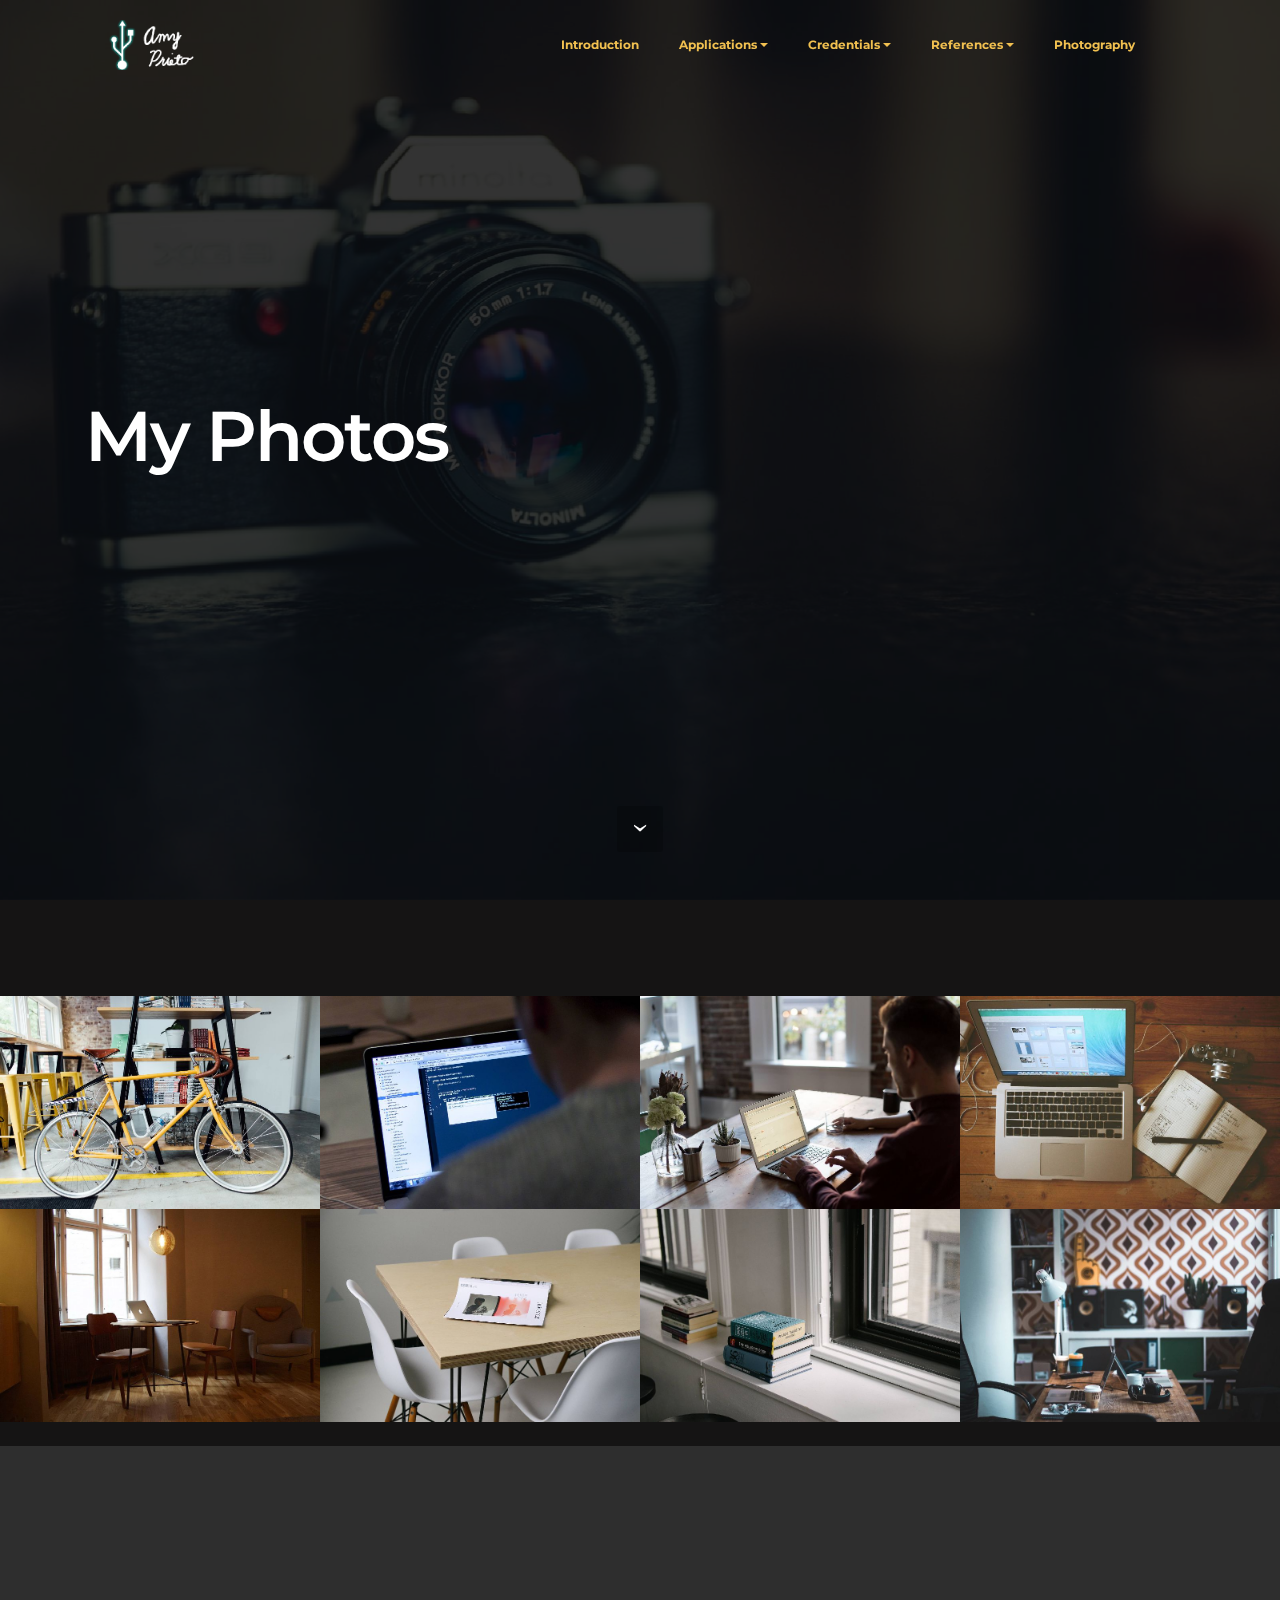
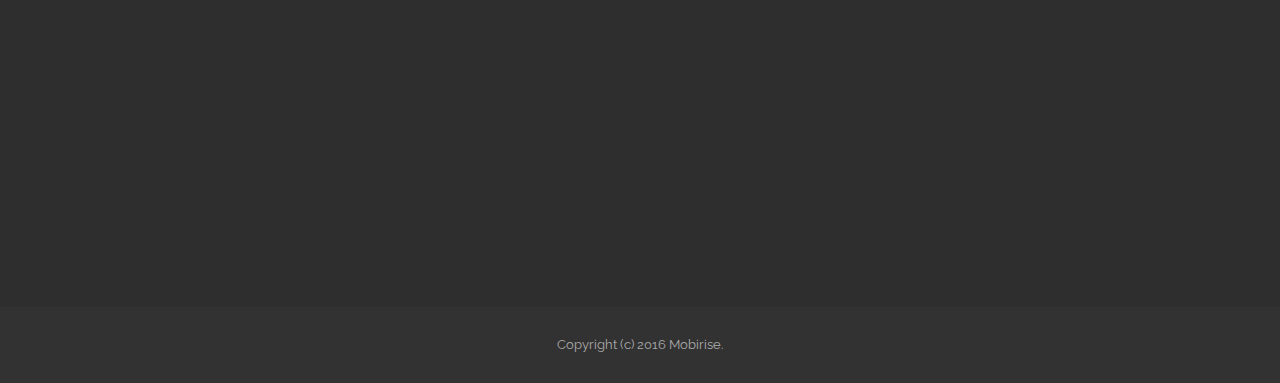
<file: Photography.html>
<!DOCTYPE html>
<html>
<head>
  <!-- Site made with Mobirise Website Builder v3.11.1, https://mobirise.com -->
  <meta charset="UTF-8">
  <meta http-equiv="X-UA-Compatible" content="IE=edge">
  <meta name="generator" content="Mobirise v3.11.1, mobirise.com">
  <meta name="viewport" content="width=device-width, initial-scale=1">
  <link rel="shortcut icon" href="assets/images/untitled-2-384x128.png" type="image/x-icon">
  <meta name="description" content="Website Builder Description">
  <title>Amy Prieto</title>
  <link rel="stylesheet" href="https://fonts.googleapis.com/css?family=Lora:400,700,400italic,700italic&amp;subset=latin">
  <link rel="stylesheet" href="https://fonts.googleapis.com/css?family=Montserrat:400,700">
  <link rel="stylesheet" href="https://fonts.googleapis.com/css?family=Raleway:100,100i,200,200i,300,300i,400,400i,500,500i,600,600i,700,700i,800,800i,900,900i">
  <link rel="stylesheet" href="assets/bootstrap-material-design-font/css/material.css">
  <link rel="stylesheet" href="assets/et-line-font-plugin/style.css">
  <link rel="stylesheet" href="assets/tether/tether.min.css">
  <link rel="stylesheet" href="assets/bootstrap/css/bootstrap.min.css">
  <link rel="stylesheet" href="assets/dropdown/css/style.css">
  <link rel="stylesheet" href="assets/animate.css/animate.min.css">
  <link rel="stylesheet" href="assets/theme/css/style.css">
  <link rel="stylesheet" href="assets/mobirise-gallery/style.css">
  <link rel="stylesheet" href="assets/mobirise/css/mbr-additional.css" type="text/css">
  
  
  
</head>
<body>
<section id="menu-1n">

    <nav class="navbar navbar-dropdown navbar-fixed-top">
        <div class="container">

            <div class="mbr-table">
                <div class="mbr-table-cell">

                    <div class="navbar-brand">
                        <a href="index.html" class="navbar-logo"><img src="assets/images/untitled-2-384x128.png" alt="Mobirise"></a>
                        <a class="navbar-caption" href="https://mobirise.com"></a>
                    </div>

                </div>
                <div class="mbr-table-cell">

                    <button class="navbar-toggler pull-xs-right hidden-md-up" type="button" data-toggle="collapse" data-target="#exCollapsingNavbar">
                        <div class="hamburger-icon"></div>
                    </button>

                    <ul class="nav-dropdown collapse pull-xs-right nav navbar-nav navbar-toggleable-sm" id="exCollapsingNavbar"><li class="nav-item"><a class="nav-link link" href="https://mobirise.com/" aria-expanded="false">Introduction</a></li><li class="nav-item dropdown"><a class="nav-link link dropdown-toggle" href="https://mobirise.com/" data-toggle="dropdown-submenu" aria-expanded="false">Applications</a><div class="dropdown-menu"><a class="dropdown-item" href="Adobe Photoshop">Adobe Photoshop</a><div class="dropdown"><a class="dropdown-item dropdown-toggle" href="#" data-toggle="dropdown-submenu" aria-expanded="false">Office Suit</a><div class="dropdown-menu dropdown-submenu"><div class="dropdown"><a class="dropdown-item dropdown-toggle" href="#" data-toggle="dropdown-submenu" aria-expanded="false">Microsoft Word</a><div class="dropdown-menu dropdown-submenu"><div class="dropdown"><a class="dropdown-item dropdown-toggle" href="#" data-toggle="dropdown-submenu" aria-expanded="false">DiscussITS</a><div class="dropdown-menu dropdown-submenu"><a class="dropdown-item" href="https://amyprieto.github.io/documents/Discuss IT Topic 6.pdf">DiscussIT Topic 6</a></div></div></div></div><a class="dropdown-item" href="#">Microsoft Powerpoint</a></div></div><a class="dropdown-item" href="#">Adobe Audition</a><a class="dropdown-item" href="#">Adobe Priemere</a></div></li><li class="nav-item dropdown open"><a class="nav-link link dropdown-toggle" href="https://mobirise.com/" aria-expanded="true" data-toggle="dropdown-submenu">Credentials</a><div class="dropdown-menu"><a class="dropdown-item" href="#">Adobe Photoshop</a><a class="dropdown-item" href="#">IC3<br>-Living Online<br>-Computer Fundementals</a></div></li><li class="nav-item dropdown"><a class="nav-link link dropdown-toggle" href="https://mobirise.com/" data-toggle="dropdown-submenu" aria-expanded="false">References</a><div class="dropdown-menu"><a class="dropdown-item" href="#">Mr. Pate</a><a class="dropdown-item" href="#">Teacher #1</a><a class="dropdown-item" href="#">Teacher #2</a><a class="dropdown-item" href="#">Teacher #3</a></div></li><li class="nav-item"><a class="nav-link link" href="https://mobirise.com/" aria-expanded="false">Photography</a></li><li class="nav-item"><a class="nav-link link" href="https://mobirise.com/"></a></li></ul>
                    <button hidden="" class="navbar-toggler navbar-close" type="button" data-toggle="collapse" data-target="#exCollapsingNavbar">
                        <div class="close-icon"></div>
                    </button>

                </div>
            </div>

        </div>
    </nav>

</section>

<section class="engine"><a rel="external" href="https://mobirise.com">Mobirise Web Site Maker</a></section><section class="mbr-section mbr-section-hero mbr-section-full mbr-parallax-background mbr-section-with-arrow mbr-after-navbar" id="header5-1s" style="background-image: url(assets/images/mbr-1-2000x1333.jpg);">

    <div class="mbr-overlay" style="opacity: 0.8; background-color: rgb(0, 0, 0);"></div>

    <div class="mbr-table-cell">

        <div class="container">
            <div class="row">
                <div class="mbr-section col-md-10">

                    <h1 class="mbr-section-title display-1">My Photos</h1>
                    
                    
                </div>
            </div>
        </div>
    </div>

    <div class="mbr-arrow mbr-arrow-floating" aria-hidden="true"><a href="#gallery1-1q"><i class="mbr-arrow-icon"></i></a></div>

</section>

<section class="mbr-gallery mbr-section mbr-section-nopadding mbr-slider-carousel" id="gallery1-1q" data-filter="false" style="background-color: rgb(21, 20, 20); padding-top: 6rem; padding-bottom: 1.5rem;">
    <!-- Filter -->
    

    <!-- Gallery -->
    <div class="mbr-gallery-row">
        <div class=" mbr-gallery-layout-default">
            <div>
                <div>
                    <div class="mbr-gallery-item mbr-gallery-item__mobirise3 mbr-gallery-item--p0" data-tags="Awesome" data-video-url="false">
                        <div href="#lb-gallery1-1q" data-slide-to="0" data-toggle="modal">
                            
                            

                            <img alt="" src="assets/images/bike-small.jpg">
                            
                            <span class="icon-focus"></span>
                            
                        </div>
                    </div><div class="mbr-gallery-item mbr-gallery-item__mobirise3 mbr-gallery-item--p0" data-tags="Responsive" data-video-url="false">
                        <div href="#lb-gallery1-1q" data-slide-to="1" data-toggle="modal">
                            
                            

                            <img alt="" src="assets/images/code-man-small.jpg">
                            
                            <span class="icon-focus"></span>
                            
                        </div>
                    </div><div class="mbr-gallery-item mbr-gallery-item__mobirise3 mbr-gallery-item--p0" data-tags="Creative" data-video-url="false">
                        <div href="#lb-gallery1-1q" data-slide-to="2" data-toggle="modal">
                            
                            

                            <img alt="" src="assets/images/coworkers-small.jpg">
                            
                            <span class="icon-focus"></span>
                            
                        </div>
                    </div><div class="mbr-gallery-item mbr-gallery-item__mobirise3 mbr-gallery-item--p0" data-tags="Animated" data-video-url="false">
                        <div href="#lb-gallery1-1q" data-slide-to="3" data-toggle="modal">
                            
                            

                            <img alt="" src="assets/images/desktop-small.jpg">
                            
                            <span class="icon-focus"></span>
                            
                        </div>
                    </div><div class="mbr-gallery-item mbr-gallery-item__mobirise3 mbr-gallery-item--p0" data-tags="Awesome" data-video-url="false">
                        <div href="#lb-gallery1-1q" data-slide-to="4" data-toggle="modal">
                            
                            

                            <img alt="" src="assets/images/room-laptop-small.jpg">
                            
                            <span class="icon-focus"></span>
                            
                        </div>
                    </div><div class="mbr-gallery-item mbr-gallery-item__mobirise3 mbr-gallery-item--p0" data-tags="Beautiful" data-video-url="false">
                        <div href="#lb-gallery1-1q" data-slide-to="5" data-toggle="modal">
                            
                            

                            <img alt="" src="assets/images/table-small.jpg">
                            
                            <span class="icon-focus"></span>
                            
                        </div>
                    </div><div class="mbr-gallery-item mbr-gallery-item__mobirise3 mbr-gallery-item--p0" data-tags="Responsive" data-video-url="false">
                        <div href="#lb-gallery1-1q" data-slide-to="6" data-toggle="modal">
                            
                            

                            <img alt="" src="assets/images/windows-books-small.jpg">
                            
                            <span class="icon-focus"></span>
                            
                        </div>
                    </div><div class="mbr-gallery-item mbr-gallery-item__mobirise3 mbr-gallery-item--p0" data-tags="Animated" data-video-url="false">
                        <div href="#lb-gallery1-1q" data-slide-to="7" data-toggle="modal">
                            
                            

                            <img alt="" src="assets/images/working-area-small.jpg">
                            
                            <span class="icon-focus"></span>
                            
                        </div>
                    </div>
                </div>
            </div>
            <div class="clearfix"></div>
        </div>
    </div>

    <!-- Lightbox -->
    <div data-app-prevent-settings="" class="mbr-slider modal fade carousel slide" tabindex="-1" data-keyboard="true" data-interval="false" id="lb-gallery1-1q">
        <div class="modal-dialog">
            <div class="modal-content">
                <div class="modal-body">
                    <ol class="carousel-indicators">
                        <li data-app-prevent-settings="" data-target="#lb-gallery1-1q" class=" active" data-slide-to="0"></li><li data-app-prevent-settings="" data-target="#lb-gallery1-1q" data-slide-to="1"></li><li data-app-prevent-settings="" data-target="#lb-gallery1-1q" data-slide-to="2"></li><li data-app-prevent-settings="" data-target="#lb-gallery1-1q" data-slide-to="3"></li><li data-app-prevent-settings="" data-target="#lb-gallery1-1q" data-slide-to="4"></li><li data-app-prevent-settings="" data-target="#lb-gallery1-1q" data-slide-to="5"></li><li data-app-prevent-settings="" data-target="#lb-gallery1-1q" data-slide-to="6"></li><li data-app-prevent-settings="" data-target="#lb-gallery1-1q" data-slide-to="7"></li>
                    </ol>
                    <div class="carousel-inner">
                        <div class="carousel-item active">
                            <img alt="" src="assets/images/bike.jpg">
                        </div><div class="carousel-item">
                            <img alt="" src="assets/images/code-man.jpg">
                        </div><div class="carousel-item">
                            <img alt="" src="assets/images/coworkers.jpg">
                        </div><div class="carousel-item">
                            <img alt="" src="assets/images/desktop.jpg">
                        </div><div class="carousel-item">
                            <img alt="" src="assets/images/room-laptop.jpg">
                        </div><div class="carousel-item">
                            <img alt="" src="assets/images/table.jpg">
                        </div><div class="carousel-item">
                            <img alt="" src="assets/images/windows-books.jpg">
                        </div><div class="carousel-item">
                            <img alt="" src="assets/images/working-area.jpg">
                        </div>
                    </div>
                    <a class="left carousel-control" role="button" data-slide="prev" href="#lb-gallery1-1q">
                        <span class="icon-prev" aria-hidden="true"></span>
                        <span class="sr-only">Previous</span>
                    </a>
                    <a class="right carousel-control" role="button" data-slide="next" href="#lb-gallery1-1q">
                        <span class="icon-next" aria-hidden="true"></span>
                        <span class="sr-only">Next</span>
                    </a>

                    <a class="close" href="#" role="button" data-dismiss="modal">
                        <span aria-hidden="true">×</span>
                        <span class="sr-only">Close</span>
                    </a>
                </div>
            </div>
        </div>
    </div>
</section>

<section class="mbr-footer footer4 mbr-section mbr-section-md-padding" id="contacts4-1o" style="background-color: rgb(46, 46, 46); padding-top: 60px; padding-bottom: 30px;">
    
    <div class="container">
        <div class="mbr-contacts row">
            <div class="col-sm-8">
                <div class="row">
                    <div class="col-sm-6">
                        <p><strong>Address</strong><br>13352 SW 26 Terrace,<br> Miami Florida, 33175<br><br><br>
<strong>Contacts</strong><br>
Email: amyprieto@miamiartsstudio.com<br>
Phone: (305)916-9353<br><br></p>
                    </div>
                    <div class="col-sm-6"><p class="mbr-contacts__text"><strong>Links</strong></p><ul class="mbr-contacts__list"><li><a class="text-white" href="https://mobirise.com/">Website builder</a></li><li><a class="text-white" href="https://mobirise.com/mobirise-free-win.zip">Download for Windows</a></li><li><a class="text-white" href="https://mobirise.com/mobirise-free-mac.zip">Download for Mac</a></li></ul></div>
                </div>
            </div>
            <div class="col-sm-4" data-form-type="formoid">
                <div data-form-alert="true">
                    <div hidden="" data-form-alert-success="true">Thanks for filling out form!</div>
                </div>
                <form action="https://mobirise.com/" method="post" data-form-title="MESSAGE">
                    <input type="hidden" value="DkdfLC/hIGG7g9dXfMIOt9d/aAGR5NhWzSoNNjowrRJ+zGQ6rRKAuTNCnRDd2rs4SGksGtCnh0oQyYLwTmu00n6DclA1AaL4J8J09AXMqQR1iaAgE7Bo/BQ7K/uL2/sG" data-form-email="true">
                    <div class="form-group">
                        <label class="form-control-label" for="contacts4-1o-name">Name<span class="form-asterisk">*</span></label>
                        <input type="text" class="form-control input-sm input-inverse" name="name" required="" data-form-field="Name" id="contacts4-1o-name">
                    </div>
                    <div class="form-group">
                        <label class="form-control-label" for="contacts4-1o-email">Email<span class="form-asterisk">*</span></label>
                        <input type="email" class="form-control input-sm input-inverse" name="email" required="" data-form-field="Email" id="contacts4-1o-email">
                    </div>
                    
                    <div class="form-group">
                        <label class="form-control-label" for="contacts4-1o-message">Message</label>
                        <textarea class="form-control input-sm input-inverse" name="message" data-form-field="Message" rows="4" id="contacts4-1o-message"></textarea>
                    </div>
                    <div class="mbr-buttons mbr-buttons--right btn-inverse"><button type="submit" class="btn btn-sm btn-black">Contact Me</button></div>
                </form>
            </div>
        </div>
    </div>
</section>

<footer class="mbr-small-footer mbr-section mbr-section-nopadding" id="footer1-1p" style="background-color: rgb(50, 50, 50); padding-top: 1.75rem; padding-bottom: 1.75rem;">
    
    <div class="container">
        <p class="text-xs-center">Copyright (c) 2016 Mobirise.</p>
    </div>
</footer>


  <script src="assets/web/assets/jquery/jquery.min.js"></script>
  <script src="assets/tether/tether.min.js"></script>
  <script src="assets/bootstrap/js/bootstrap.min.js"></script>
  <script src="assets/smooth-scroll/SmoothScroll.js"></script>
  <script src="assets/dropdown/js/script.min.js"></script>
  <script src="assets/touchSwipe/jquery.touchSwipe.min.js"></script>
  <script src="assets/viewportChecker/jquery.viewportchecker.js"></script>
  <script src="assets/jarallax/jarallax.js"></script>
  <script src="assets/masonry/masonry.pkgd.min.js"></script>
  <script src="assets/imagesloaded/imagesloaded.pkgd.min.js"></script>
  <script src="assets/bootstrap-carousel-swipe/bootstrap-carousel-swipe.js"></script>
  <script src="assets/theme/js/script.js"></script>
  <script src="assets/mobirise-gallery/player.min.js"></script>
  <script src="assets/mobirise-gallery/script.js"></script>
  <script src="assets/formoid/formoid.min.js"></script>
  
  
  <input name="animation" type="hidden">
  </body>
</html>
</file>
<file: assets/bootstrap-material-design-font/css/material.css>
@font-face {
  font-family: 'Material-Design-Icons';
  src: url('../fonts/Material-Design-Icons.eot?3ocs8m');
  src: url('../fonts/Material-Design-Icons.eot?#iefix3ocs8m') format('embedded-opentype'), url('../fonts/Material-Design-Icons.woff?3ocs8m') format('woff'), url('../fonts/Material-Design-Icons.ttf?3ocs8m') format('truetype'), url('../fonts/Material-Design-Icons.svg?3ocs8m#Material-Design-Icons') format('svg');
  font-weight: normal;
  font-style: normal;
}
[class^="mdi-"],
[class*="mdi-"] {
  speak: none;
  display: inline-block;
  font-style: normal;
  font-variant:normal;
  font-weight:normal;
  /*font-size:24px;*/
  line-height:1;
  font-family:'Material-Design-Icons' !important;
  text-rendering: auto;
  
  -webkit-font-smoothing: antialiased;
  -moz-osx-font-smoothing: grayscale;
  -webkit-transform: translate(0, 0);
      -ms-transform: translate(0, 0);
          transform: translate(0, 0);
}
[class^="mdi-"]:before,
[class*="mdi-"]:before {
  display: inline-block;
  speak: none;
  text-decoration: inherit;
}
[class^="mdi-"].pull-left,
[class*="mdi-"].pull-left {
  margin-right: .3em;
}
[class^="mdi-"].pull-right,
[class*="mdi-"].pull-right {
  margin-left: .3em;
}
[class^="mdi-"].mdi-lg:before,
[class*="mdi-"].mdi-lg:before,
[class^="mdi-"].mdi-lg:after,
[class*="mdi-"].mdi-lg:after {
  font-size: 1.33333333em;
  line-height: 0.75em;
  vertical-align: -15%;
}
[class^="mdi-"].mdi-2x:before,
[class*="mdi-"].mdi-2x:before,
[class^="mdi-"].mdi-2x:after,
[class*="mdi-"].mdi-2x:after {
  font-size: 2em;
}
[class^="mdi-"].mdi-3x:before,
[class*="mdi-"].mdi-3x:before,
[class^="mdi-"].mdi-3x:after,
[class*="mdi-"].mdi-3x:after {
  font-size: 3em;
}
[class^="mdi-"].mdi-4x:before,
[class*="mdi-"].mdi-4x:before,
[class^="mdi-"].mdi-4x:after,
[class*="mdi-"].mdi-4x:after {
  font-size: 4em;
}
[class^="mdi-"].mdi-5x:before,
[class*="mdi-"].mdi-5x:before,
[class^="mdi-"].mdi-5x:after,
[class*="mdi-"].mdi-5x:after {
  font-size: 5em;
}
[class^="mdi-device-signal-cellular-"]:after,
[class^="mdi-device-battery-"]:after,
[class^="mdi-device-battery-charging-"]:after,
[class^="mdi-device-signal-cellular-connected-no-internet-"]:after,
[class^="mdi-device-signal-wifi-"]:after,
[class^="mdi-device-signal-wifi-statusbar-not-connected"]:after,
.mdi-device-network-wifi:after {
  opacity: .3;
  position: absolute;
  left: 0;
  top: 0;
  z-index: 1;
  display: inline-block;
  speak: none;
  text-decoration: inherit;
}
[class^="mdi-device-signal-cellular-"]:after {
  content: "\e758";
}
[class^="mdi-device-battery-"]:after {
  content: "\e735";
}
[class^="mdi-device-battery-charging-"]:after {
  content: "\e733";
}
[class^="mdi-device-signal-cellular-connected-no-internet-"]:after {
  content: "\e75d";
}
[class^="mdi-device-signal-wifi-"]:after,
.mdi-device-network-wifi:after {
  content: "\e765";
}
[class^="mdi-device-signal-wifi-statusbasr-not-connected"]:after {
  content: "\e8f7";
}
.mdi-device-signal-cellular-off:after,
.mdi-device-signal-cellular-null:after,
.mdi-device-signal-cellular-no-sim:after,
.mdi-device-signal-wifi-off:after,
.mdi-device-signal-wifi-4-bar:after,
.mdi-device-signal-cellular-4-bar:after,
.mdi-device-battery-alert:after,
.mdi-device-signal-cellular-connected-no-internet-4-bar:after,
.mdi-device-battery-std:after,
.mdi-device-battery-full .mdi-device-battery-unknown:after {
  content: "";
}
.mdi-fw {
  width: 1.28571429em;
  text-align: center;
}
.mdi-ul {
  padding-left: 0;
  margin-left: 2.14285714em;
  list-style-type: none;
}
.mdi-ul > li {
  position: relative;
}
.mdi-li {
  position: absolute;
  left: -2.14285714em;
  width: 2.14285714em;
  top: 0.14285714em;
  text-align: center;
}
.mdi-li.mdi-lg {
  left: -1.85714286em;
}
.mdi-border {
  padding: .2em .25em .15em;
  border: solid 0.08em #eeeeee;
  border-radius: .1em;
}
.mdi-spin {
  -webkit-animation: mdi-spin 2s infinite linear;
  animation: mdi-spin 2s infinite linear;
  -webkit-transform-origin: 50% 50%;
  -ms-transform-origin: 50% 50%;
      transform-origin: 50% 50%;
}
.mdi-pulse {
  -webkit-animation: mdi-spin 1s steps(8) infinite;
  animation: mdi-spin 1s steps(8) infinite;
  -webkit-transform-origin: 50% 50%;
  -ms-transform-origin: 50% 50%;
      transform-origin: 50% 50%;
}
@-webkit-keyframes mdi-spin {
  0% {
    -webkit-transform: rotate(0deg);
    transform: rotate(0deg);
  }
  100% {
    -webkit-transform: rotate(359deg);
    transform: rotate(359deg);
  }
}
@keyframes mdi-spin {
  0% {
    -webkit-transform: rotate(0deg);
    transform: rotate(0deg);
  }
  100% {
    -webkit-transform: rotate(359deg);
    transform: rotate(359deg);
  }
}
.mdi-rotate-90 {
  filter: progid:DXImageTransform.Microsoft.BasicImage(rotation=1);
  -webkit-transform: rotate(90deg);
  -ms-transform: rotate(90deg);
  transform: rotate(90deg);
}
.mdi-rotate-180 {
  filter: progid:DXImageTransform.Microsoft.BasicImage(rotation=2);
  -webkit-transform: rotate(180deg);
  -ms-transform: rotate(180deg);
  transform: rotate(180deg);
}
.mdi-rotate-270 {
  filter: progid:DXImageTransform.Microsoft.BasicImage(rotation=3);
  -webkit-transform: rotate(270deg);
  -ms-transform: rotate(270deg);
  transform: rotate(270deg);
}
.mdi-flip-horizontal {
  filter: progid:DXImageTransform.Microsoft.BasicImage(rotation=0, mirror=1);
  -webkit-transform: scale(-1, 1);
  -ms-transform: scale(-1, 1);
  transform: scale(-1, 1);
}
.mdi-flip-vertical {
  filter: progid:DXImageTransform.Microsoft.BasicImage(rotation=2, mirror=1);
  -webkit-transform: scale(1, -1);
  -ms-transform: scale(1, -1);
  transform: scale(1, -1);
}
:root .mdi-rotate-90,
:root .mdi-rotate-180,
:root .mdi-rotate-270,
:root .mdi-flip-horizontal,
:root .mdi-flip-vertical {
  -webkit-filter: none;
          filter: none;
}
.mdi-stack {
  position: relative;
  display: inline-block;
  width: 2em;
  height: 2em;
  line-height: 2em;
  vertical-align: middle;
}
.mdi-stack-1x,
.mdi-stack-2x {
  position: absolute;
  left: 0;
  width: 100%;
  text-align: center;
}
.mdi-stack-1x {
  line-height: inherit;
}
.mdi-stack-2x {
  font-size: 2em;
}
.mdi-inverse {
  color: #ffffff;
}
/* Start Icons */
.mdi-action-3d-rotation:before {
  content: "\e600";
}
.mdi-action-accessibility:before {
  content: "\e601";
}
.mdi-action-account-balance-wallet:before {
  content: "\e602";
}
.mdi-action-account-balance:before {
  content: "\e603";
}
.mdi-action-account-box:before {
  content: "\e604";
}
.mdi-action-account-child:before {
  content: "\e605";
}
.mdi-action-account-circle:before {
  content: "\e606";
}
.mdi-action-add-shopping-cart:before {
  content: "\e607";
}
.mdi-action-alarm-add:before {
  content: "\e608";
}
.mdi-action-alarm-off:before {
  content: "\e609";
}
.mdi-action-alarm-on:before {
  content: "\e60a";
}
.mdi-action-alarm:before {
  content: "\e60b";
}
.mdi-action-android:before {
  content: "\e60c";
}
.mdi-action-announcement:before {
  content: "\e60d";
}
.mdi-action-aspect-ratio:before {
  content: "\e60e";
}
.mdi-action-assessment:before {
  content: "\e60f";
}
.mdi-action-assignment-ind:before {
  content: "\e610";
}
.mdi-action-assignment-late:before {
  content: "\e611";
}
.mdi-action-assignment-return:before {
  content: "\e612";
}
.mdi-action-assignment-returned:before {
  content: "\e613";
}
.mdi-action-assignment-turned-in:before {
  content: "\e614";
}
.mdi-action-assignment:before {
  content: "\e615";
}
.mdi-action-autorenew:before {
  content: "\e616";
}
.mdi-action-backup:before {
  content: "\e617";
}
.mdi-action-book:before {
  content: "\e618";
}
.mdi-action-bookmark-outline:before {
  content: "\e619";
}
.mdi-action-bookmark:before {
  content: "\e61a";
}
.mdi-action-bug-report:before {
  content: "\e61b";
}
.mdi-action-cached:before {
  content: "\e61c";
}
.mdi-action-check-circle:before {
  content: "\e61d";
}
.mdi-action-class:before {
  content: "\e61e";
}
.mdi-action-credit-card:before {
  content: "\e61f";
}
.mdi-action-dashboard:before {
  content: "\e620";
}
.mdi-action-delete:before {
  content: "\e621";
}
.mdi-action-description:before {
  content: "\e622";
}
.mdi-action-dns:before {
  content: "\e623";
}
.mdi-action-done-all:before {
  content: "\e624";
}
.mdi-action-done:before {
  content: "\e625";
}
.mdi-action-event:before {
  content: "\e626";
}
.mdi-action-exit-to-app:before {
  content: "\e627";
}
.mdi-action-explore:before {
  content: "\e628";
}
.mdi-action-extension:before {
  content: "\e629";
}
.mdi-action-face-unlock:before {
  content: "\e62a";
}
.mdi-action-favorite-outline:before {
  content: "\e62b";
}
.mdi-action-favorite:before {
  content: "\e62c";
}
.mdi-action-find-in-page:before {
  content: "\e62d";
}
.mdi-action-find-replace:before {
  content: "\e62e";
}
.mdi-action-flip-to-back:before {
  content: "\e62f";
}
.mdi-action-flip-to-front:before {
  content: "\e630";
}
.mdi-action-get-app:before {
  content: "\e631";
}
.mdi-action-grade:before {
  content: "\e632";
}
.mdi-action-group-work:before {
  content: "\e633";
}
.mdi-action-help:before {
  content: "\e634";
}
.mdi-action-highlight-remove:before {
  content: "\e635";
}
.mdi-action-history:before {
  content: "\e636";
}
.mdi-action-home:before {
  content: "\e637";
}
.mdi-action-https:before {
  content: "\e638";
}
.mdi-action-info-outline:before {
  content: "\e639";
}
.mdi-action-info:before {
  content: "\e63a";
}
.mdi-action-input:before {
  content: "\e63b";
}
.mdi-action-invert-colors:before {
  content: "\e63c";
}
.mdi-action-label-outline:before {
  content: "\e63d";
}
.mdi-action-label:before {
  content: "\e63e";
}
.mdi-action-language:before {
  content: "\e63f";
}
.mdi-action-launch:before {
  content: "\e640";
}
.mdi-action-list:before {
  content: "\e641";
}
.mdi-action-lock-open:before {
  content: "\e642";
}
.mdi-action-lock-outline:before {
  content: "\e643";
}
.mdi-action-lock:before {
  content: "\e644";
}
.mdi-action-loyalty:before {
  content: "\e645";
}
.mdi-action-markunread-mailbox:before {
  content: "\e646";
}
.mdi-action-note-add:before {
  content: "\e647";
}
.mdi-action-open-in-browser:before {
  content: "\e648";
}
.mdi-action-open-in-new:before {
  content: "\e649";
}
.mdi-action-open-with:before {
  content: "\e64a";
}
.mdi-action-pageview:before {
  content: "\e64b";
}
.mdi-action-payment:before {
  content: "\e64c";
}
.mdi-action-perm-camera-mic:before {
  content: "\e64d";
}
.mdi-action-perm-contact-cal:before {
  content: "\e64e";
}
.mdi-action-perm-data-setting:before {
  content: "\e64f";
}
.mdi-action-perm-device-info:before {
  content: "\e650";
}
.mdi-action-perm-identity:before {
  content: "\e651";
}
.mdi-action-perm-media:before {
  content: "\e652";
}
.mdi-action-perm-phone-msg:before {
  content: "\e653";
}
.mdi-action-perm-scan-wifi:before {
  content: "\e654";
}
.mdi-action-picture-in-picture:before {
  content: "\e655";
}
.mdi-action-polymer:before {
  content: "\e656";
}
.mdi-action-print:before {
  content: "\e657";
}
.mdi-action-query-builder:before {
  content: "\e658";
}
.mdi-action-question-answer:before {
  content: "\e659";
}
.mdi-action-receipt:before {
  content: "\e65a";
}
.mdi-action-redeem:before {
  content: "\e65b";
}
.mdi-action-reorder:before {
  content: "\e65c";
}
.mdi-action-report-problem:before {
  content: "\e65d";
}
.mdi-action-restore:before {
  content: "\e65e";
}
.mdi-action-room:before {
  content: "\e65f";
}
.mdi-action-schedule:before {
  content: "\e660";
}
.mdi-action-search:before {
  content: "\e661";
}
.mdi-action-settings-applications:before {
  content: "\e662";
}
.mdi-action-settings-backup-restore:before {
  content: "\e663";
}
.mdi-action-settings-bluetooth:before {
  content: "\e664";
}
.mdi-action-settings-cell:before {
  content: "\e665";
}
.mdi-action-settings-display:before {
  content: "\e666";
}
.mdi-action-settings-ethernet:before {
  content: "\e667";
}
.mdi-action-settings-input-antenna:before {
  content: "\e668";
}
.mdi-action-settings-input-component:before {
  content: "\e669";
}
.mdi-action-settings-input-composite:before {
  content: "\e66a";
}
.mdi-action-settings-input-hdmi:before {
  content: "\e66b";
}
.mdi-action-settings-input-svideo:before {
  content: "\e66c";
}
.mdi-action-settings-overscan:before {
  content: "\e66d";
}
.mdi-action-settings-phone:before {
  content: "\e66e";
}
.mdi-action-settings-power:before {
  content: "\e66f";
}
.mdi-action-settings-remote:before {
  content: "\e670";
}
.mdi-action-settings-voice:before {
  content: "\e671";
}
.mdi-action-settings:before {
  content: "\e672";
}
.mdi-action-shop-two:before {
  content: "\e673";
}
.mdi-action-shop:before {
  content: "\e674";
}
.mdi-action-shopping-basket:before {
  content: "\e675";
}
.mdi-action-shopping-cart:before {
  content: "\e676";
}
.mdi-action-speaker-notes:before {
  content: "\e677";
}
.mdi-action-spellcheck:before {
  content: "\e678";
}
.mdi-action-star-rate:before {
  content: "\e679";
}
.mdi-action-stars:before {
  content: "\e67a";
}
.mdi-action-store:before {
  content: "\e67b";
}
.mdi-action-subject:before {
  content: "\e67c";
}
.mdi-action-supervisor-account:before {
  content: "\e67d";
}
.mdi-action-swap-horiz:before {
  content: "\e67e";
}
.mdi-action-swap-vert-circle:before {
  content: "\e67f";
}
.mdi-action-swap-vert:before {
  content: "\e680";
}
.mdi-action-system-update-tv:before {
  content: "\e681";
}
.mdi-action-tab-unselected:before {
  content: "\e682";
}
.mdi-action-tab:before {
  content: "\e683";
}
.mdi-action-theaters:before {
  content: "\e684";
}
.mdi-action-thumb-down:before {
  content: "\e685";
}
.mdi-action-thumb-up:before {
  content: "\e686";
}
.mdi-action-thumbs-up-down:before {
  content: "\e687";
}
.mdi-action-toc:before {
  content: "\e688";
}
.mdi-action-today:before {
  content: "\e689";
}
.mdi-action-track-changes:before {
  content: "\e68a";
}
.mdi-action-translate:before {
  content: "\e68b";
}
.mdi-action-trending-down:before {
  content: "\e68c";
}
.mdi-action-trending-neutral:before {
  content: "\e68d";
}
.mdi-action-trending-up:before {
  content: "\e68e";
}
.mdi-action-turned-in-not:before {
  content: "\e68f";
}
.mdi-action-turned-in:before {
  content: "\e690";
}
.mdi-action-verified-user:before {
  content: "\e691";
}
.mdi-action-view-agenda:before {
  content: "\e692";
}
.mdi-action-view-array:before {
  content: "\e693";
}
.mdi-action-view-carousel:before {
  content: "\e694";
}
.mdi-action-view-column:before {
  content: "\e695";
}
.mdi-action-view-day:before {
  content: "\e696";
}
.mdi-action-view-headline:before {
  content: "\e697";
}
.mdi-action-view-list:before {
  content: "\e698";
}
.mdi-action-view-module:before {
  content: "\e699";
}
.mdi-action-view-quilt:before {
  content: "\e69a";
}
.mdi-action-view-stream:before {
  content: "\e69b";
}
.mdi-action-view-week:before {
  content: "\e69c";
}
.mdi-action-visibility-off:before {
  content: "\e69d";
}
.mdi-action-visibility:before {
  content: "\e69e";
}
.mdi-action-wallet-giftcard:before {
  content: "\e69f";
}
.mdi-action-wallet-membership:before {
  content: "\e6a0";
}
.mdi-action-wallet-travel:before {
  content: "\e6a1";
}
.mdi-action-work:before {
  content: "\e6a2";
}
.mdi-alert-error:before {
  content: "\e6a3";
}
.mdi-alert-warning:before {
  content: "\e6a4";
}
.mdi-av-album:before {
  content: "\e6a5";
}
.mdi-av-closed-caption:before {
  content: "\e6a6";
}
.mdi-av-equalizer:before {
  content: "\e6a7";
}
.mdi-av-explicit:before {
  content: "\e6a8";
}
.mdi-av-fast-forward:before {
  content: "\e6a9";
}
.mdi-av-fast-rewind:before {
  content: "\e6aa";
}
.mdi-av-games:before {
  content: "\e6ab";
}
.mdi-av-hearing:before {
  content: "\e6ac";
}
.mdi-av-high-quality:before {
  content: "\e6ad";
}
.mdi-av-loop:before {
  content: "\e6ae";
}
.mdi-av-mic-none:before {
  content: "\e6af";
}
.mdi-av-mic-off:before {
  content: "\e6b0";
}
.mdi-av-mic:before {
  content: "\e6b1";
}
.mdi-av-movie:before {
  content: "\e6b2";
}
.mdi-av-my-library-add:before {
  content: "\e6b3";
}
.mdi-av-my-library-books:before {
  content: "\e6b4";
}
.mdi-av-my-library-music:before {
  content: "\e6b5";
}
.mdi-av-new-releases:before {
  content: "\e6b6";
}
.mdi-av-not-interested:before {
  content: "\e6b7";
}
.mdi-av-pause-circle-fill:before {
  content: "\e6b8";
}
.mdi-av-pause-circle-outline:before {
  content: "\e6b9";
}
.mdi-av-pause:before {
  content: "\e6ba";
}
.mdi-av-play-arrow:before {
  content: "\e6bb";
}
.mdi-av-play-circle-fill:before {
  content: "\e6bc";
}
.mdi-av-play-circle-outline:before {
  content: "\e6bd";
}
.mdi-av-play-shopping-bag:before {
  content: "\e6be";
}
.mdi-av-playlist-add:before {
  content: "\e6bf";
}
.mdi-av-queue-music:before {
  content: "\e6c0";
}
.mdi-av-queue:before {
  content: "\e6c1";
}
.mdi-av-radio:before {
  content: "\e6c2";
}
.mdi-av-recent-actors:before {
  content: "\e6c3";
}
.mdi-av-repeat-one:before {
  content: "\e6c4";
}
.mdi-av-repeat:before {
  content: "\e6c5";
}
.mdi-av-replay:before {
  content: "\e6c6";
}
.mdi-av-shuffle:before {
  content: "\e6c7";
}
.mdi-av-skip-next:before {
  content: "\e6c8";
}
.mdi-av-skip-previous:before {
  content: "\e6c9";
}
.mdi-av-snooze:before {
  content: "\e6ca";
}
.mdi-av-stop:before {
  content: "\e6cb";
}
.mdi-av-subtitles:before {
  content: "\e6cc";
}
.mdi-av-surround-sound:before {
  content: "\e6cd";
}
.mdi-av-timer:before {
  content: "\e6ce";
}
.mdi-av-video-collection:before {
  content: "\e6cf";
}
.mdi-av-videocam-off:before {
  content: "\e6d0";
}
.mdi-av-videocam:before {
  content: "\e6d1";
}
.mdi-av-volume-down:before {
  content: "\e6d2";
}
.mdi-av-volume-mute:before {
  content: "\e6d3";
}
.mdi-av-volume-off:before {
  content: "\e6d4";
}
.mdi-av-volume-up:before {
  content: "\e6d5";
}
.mdi-av-web:before {
  content: "\e6d6";
}
.mdi-communication-business:before {
  content: "\e6d7";
}
.mdi-communication-call-end:before {
  content: "\e6d8";
}
.mdi-communication-call-made:before {
  content: "\e6d9";
}
.mdi-communication-call-merge:before {
  content: "\e6da";
}
.mdi-communication-call-missed:before {
  content: "\e6db";
}
.mdi-communication-call-received:before {
  content: "\e6dc";
}
.mdi-communication-call-split:before {
  content: "\e6dd";
}
.mdi-communication-call:before {
  content: "\e6de";
}
.mdi-communication-chat:before {
  content: "\e6df";
}
.mdi-communication-clear-all:before {
  content: "\e6e0";
}
.mdi-communication-comment:before {
  content: "\e6e1";
}
.mdi-communication-contacts:before {
  content: "\e6e2";
}
.mdi-communication-dialer-sip:before {
  content: "\e6e3";
}
.mdi-communication-dialpad:before {
  content: "\e6e4";
}
.mdi-communication-dnd-on:before {
  content: "\e6e5";
}
.mdi-communication-email:before {
  content: "\e6e6";
}
.mdi-communication-forum:before {
  content: "\e6e7";
}
.mdi-communication-import-export:before {
  content: "\e6e8";
}
.mdi-communication-invert-colors-off:before {
  content: "\e6e9";
}
.mdi-communication-invert-colors-on:before {
  content: "\e6ea";
}
.mdi-communication-live-help:before {
  content: "\e6eb";
}
.mdi-communication-location-off:before {
  content: "\e6ec";
}
.mdi-communication-location-on:before {
  content: "\e6ed";
}
.mdi-communication-message:before {
  content: "\e6ee";
}
.mdi-communication-messenger:before {
  content: "\e6ef";
}
.mdi-communication-no-sim:before {
  content: "\e6f0";
}
.mdi-communication-phone:before {
  content: "\e6f1";
}
.mdi-communication-portable-wifi-off:before {
  content: "\e6f2";
}
.mdi-communication-quick-contacts-dialer:before {
  content: "\e6f3";
}
.mdi-communication-quick-contacts-mail:before {
  content: "\e6f4";
}
.mdi-communication-ring-volume:before {
  content: "\e6f5";
}
.mdi-communication-stay-current-landscape:before {
  content: "\e6f6";
}
.mdi-communication-stay-current-portrait:before {
  content: "\e6f7";
}
.mdi-communication-stay-primary-landscape:before {
  content: "\e6f8";
}
.mdi-communication-stay-primary-portrait:before {
  content: "\e6f9";
}
.mdi-communication-swap-calls:before {
  content: "\e6fa";
}
.mdi-communication-textsms:before {
  content: "\e6fb";
}
.mdi-communication-voicemail:before {
  content: "\e6fc";
}
.mdi-communication-vpn-key:before {
  content: "\e6fd";
}
.mdi-content-add-box:before {
  content: "\e6fe";
}
.mdi-content-add-circle-outline:before {
  content: "\e6ff";
}
.mdi-content-add-circle:before {
  content: "\e700";
}
.mdi-content-add:before {
  content: "\e701";
}
.mdi-content-archive:before {
  content: "\e702";
}
.mdi-content-backspace:before {
  content: "\e703";
}
.mdi-content-block:before {
  content: "\e704";
}
.mdi-content-clear:before {
  content: "\e705";
}
.mdi-content-content-copy:before {
  content: "\e706";
}
.mdi-content-content-cut:before {
  content: "\e707";
}
.mdi-content-content-paste:before {
  content: "\e708";
}
.mdi-content-create:before {
  content: "\e709";
}
.mdi-content-drafts:before {
  content: "\e70a";
}
.mdi-content-filter-list:before {
  content: "\e70b";
}
.mdi-content-flag:before {
  content: "\e70c";
}
.mdi-content-forward:before {
  content: "\e70d";
}
.mdi-content-gesture:before {
  content: "\e70e";
}
.mdi-content-inbox:before {
  content: "\e70f";
}
.mdi-content-link:before {
  content: "\e710";
}
.mdi-content-mail:before {
  content: "\e711";
}
.mdi-content-markunread:before {
  content: "\e712";
}
.mdi-content-redo:before {
  content: "\e713";
}
.mdi-content-remove-circle-outline:before {
  content: "\e714";
}
.mdi-content-remove-circle:before {
  content: "\e715";
}
.mdi-content-remove:before {
  content: "\e716";
}
.mdi-content-reply-all:before {
  content: "\e717";
}
.mdi-content-reply:before {
  content: "\e718";
}
.mdi-content-report:before {
  content: "\e719";
}
.mdi-content-save:before {
  content: "\e71a";
}
.mdi-content-select-all:before {
  content: "\e71b";
}
.mdi-content-send:before {
  content: "\e71c";
}
.mdi-content-sort:before {
  content: "\e71d";
}
.mdi-content-text-format:before {
  content: "\e71e";
}
.mdi-content-undo:before {
  content: "\e71f";
}
.mdi-editor-attach-file:before {
  content: "\e776";
}
.mdi-editor-attach-money:before {
  content: "\e777";
}
.mdi-editor-border-all:before {
  content: "\e778";
}
.mdi-editor-border-bottom:before {
  content: "\e779";
}
.mdi-editor-border-clear:before {
  content: "\e77a";
}
.mdi-editor-border-color:before {
  content: "\e77b";
}
.mdi-editor-border-horizontal:before {
  content: "\e77c";
}
.mdi-editor-border-inner:before {
  content: "\e77d";
}
.mdi-editor-border-left:before {
  content: "\e77e";
}
.mdi-editor-border-outer:before {
  content: "\e77f";
}
.mdi-editor-border-right:before {
  content: "\e780";
}
.mdi-editor-border-style:before {
  content: "\e781";
}
.mdi-editor-border-top:before {
  content: "\e782";
}
.mdi-editor-border-vertical:before {
  content: "\e783";
}
.mdi-editor-format-align-center:before {
  content: "\e784";
}
.mdi-editor-format-align-justify:before {
  content: "\e785";
}
.mdi-editor-format-align-left:before {
  content: "\e786";
}
.mdi-editor-format-align-right:before {
  content: "\e787";
}
.mdi-editor-format-bold:before {
  content: "\e788";
}
.mdi-editor-format-clear:before {
  content: "\e789";
}
.mdi-editor-format-color-fill:before {
  content: "\e78a";
}
.mdi-editor-format-color-reset:before {
  content: "\e78b";
}
.mdi-editor-format-color-text:before {
  content: "\e78c";
}
.mdi-editor-format-indent-decrease:before {
  content: "\e78d";
}
.mdi-editor-format-indent-increase:before {
  content: "\e78e";
}
.mdi-editor-format-italic:before {
  content: "\e78f";
}
.mdi-editor-format-line-spacing:before {
  content: "\e790";
}
.mdi-editor-format-list-bulleted:before {
  content: "\e791";
}
.mdi-editor-format-list-numbered:before {
  content: "\e792";
}
.mdi-editor-format-paint:before {
  content: "\e793";
}
.mdi-editor-format-quote:before {
  content: "\e794";
}
.mdi-editor-format-size:before {
  content: "\e795";
}
.mdi-editor-format-strikethrough:before {
  content: "\e796";
}
.mdi-editor-format-textdirection-l-to-r:before {
  content: "\e797";
}
.mdi-editor-format-textdirection-r-to-l:before {
  content: "\e798";
}
.mdi-editor-format-underline:before {
  content: "\e799";
}
.mdi-editor-functions:before {
  content: "\e79a";
}
.mdi-editor-insert-chart:before {
  content: "\e79b";
}
.mdi-editor-insert-comment:before {
  content: "\e79c";
}
.mdi-editor-insert-drive-file:before {
  content: "\e79d";
}
.mdi-editor-insert-emoticon:before {
  content: "\e79e";
}
.mdi-editor-insert-invitation:before {
  content: "\e79f";
}
.mdi-editor-insert-link:before {
  content: "\e7a0";
}
.mdi-editor-insert-photo:before {
  content: "\e7a1";
}
.mdi-editor-merge-type:before {
  content: "\e7a2";
}
.mdi-editor-mode-comment:before {
  content: "\e7a3";
}
.mdi-editor-mode-edit:before {
  content: "\e7a4";
}
.mdi-editor-publish:before {
  content: "\e7a5";
}
.mdi-editor-vertical-align-bottom:before {
  content: "\e7a6";
}
.mdi-editor-vertical-align-center:before {
  content: "\e7a7";
}
.mdi-editor-vertical-align-top:before {
  content: "\e7a8";
}
.mdi-editor-wrap-text:before {
  content: "\e7a9";
}
.mdi-file-attachment:before {
  content: "\e7aa";
}
.mdi-file-cloud-circle:before {
  content: "\e7ab";
}
.mdi-file-cloud-done:before {
  content: "\e7ac";
}
.mdi-file-cloud-download:before {
  content: "\e7ad";
}
.mdi-file-cloud-off:before {
  content: "\e7ae";
}
.mdi-file-cloud-queue:before {
  content: "\e7af";
}
.mdi-file-cloud-upload:before {
  content: "\e7b0";
}
.mdi-file-cloud:before {
  content: "\e7b1";
}
.mdi-file-file-download:before {
  content: "\e7b2";
}
.mdi-file-file-upload:before {
  content: "\e7b3";
}
.mdi-file-folder-open:before {
  content: "\e7b4";
}
.mdi-file-folder-shared:before {
  content: "\e7b5";
}
.mdi-file-folder:before {
  content: "\e7b6";
}
.mdi-device-access-alarm:before {
  content: "\e720";
}
.mdi-device-access-alarms:before {
  content: "\e721";
}
.mdi-device-access-time:before {
  content: "\e722";
}
.mdi-device-add-alarm:before {
  content: "\e723";
}
.mdi-device-airplanemode-off:before {
  content: "\e724";
}
.mdi-device-airplanemode-on:before {
  content: "\e725";
}
.mdi-device-battery-20:before {
  content: "\e726";
}
.mdi-device-battery-30:before {
  content: "\e727";
}
.mdi-device-battery-50:before {
  content: "\e728";
}
.mdi-device-battery-60:before {
  content: "\e729";
}
.mdi-device-battery-80:before {
  content: "\e72a";
}
.mdi-device-battery-90:before {
  content: "\e72b";
}
.mdi-device-battery-alert:before {
  content: "\e72c";
}
.mdi-device-battery-charging-20:before {
  content: "\e72d";
}
.mdi-device-battery-charging-30:before {
  content: "\e72e";
}
.mdi-device-battery-charging-50:before {
  content: "\e72f";
}
.mdi-device-battery-charging-60:before {
  content: "\e730";
}
.mdi-device-battery-charging-80:before {
  content: "\e731";
}
.mdi-device-battery-charging-90:before {
  content: "\e732";
}
.mdi-device-battery-charging-full:before {
  content: "\e733";
}
.mdi-device-battery-full:before {
  content: "\e734";
}
.mdi-device-battery-std:before {
  content: "\e735";
}
.mdi-device-battery-unknown:before {
  content: "\e736";
}
.mdi-device-bluetooth-connected:before {
  content: "\e737";
}
.mdi-device-bluetooth-disabled:before {
  content: "\e738";
}
.mdi-device-bluetooth-searching:before {
  content: "\e739";
}
.mdi-device-bluetooth:before {
  content: "\e73a";
}
.mdi-device-brightness-auto:before {
  content: "\e73b";
}
.mdi-device-brightness-high:before {
  content: "\e73c";
}
.mdi-device-brightness-low:before {
  content: "\e73d";
}
.mdi-device-brightness-medium:before {
  content: "\e73e";
}
.mdi-device-data-usage:before {
  content: "\e73f";
}
.mdi-device-developer-mode:before {
  content: "\e740";
}
.mdi-device-devices:before {
  content: "\e741";
}
.mdi-device-dvr:before {
  content: "\e742";
}
.mdi-device-gps-fixed:before {
  content: "\e743";
}
.mdi-device-gps-not-fixed:before {
  content: "\e744";
}
.mdi-device-gps-off:before {
  content: "\e745";
}
.mdi-device-location-disabled:before {
  content: "\e746";
}
.mdi-device-location-searching:before {
  content: "\e747";
}
.mdi-device-multitrack-audio:before {
  content: "\e748";
}
.mdi-device-network-cell:before {
  content: "\e749";
}
.mdi-device-network-wifi:before {
  content: "\e74a";
}
.mdi-device-nfc:before {
  content: "\e74b";
}
.mdi-device-now-wallpaper:before {
  content: "\e74c";
}
.mdi-device-now-widgets:before {
  content: "\e74d";
}
.mdi-device-screen-lock-landscape:before {
  content: "\e74e";
}
.mdi-device-screen-lock-portrait:before {
  content: "\e74f";
}
.mdi-device-screen-lock-rotation:before {
  content: "\e750";
}
.mdi-device-screen-rotation:before {
  content: "\e751";
}
.mdi-device-sd-storage:before {
  content: "\e752";
}
.mdi-device-settings-system-daydream:before {
  content: "\e753";
}
.mdi-device-signal-cellular-0-bar:before {
  content: "\e754";
}
.mdi-device-signal-cellular-1-bar:before {
  content: "\e755";
}
.mdi-device-signal-cellular-2-bar:before {
  content: "\e756";
}
.mdi-device-signal-cellular-3-bar:before {
  content: "\e757";
}
.mdi-device-signal-cellular-4-bar:before {
  content: "\e758";
}
.mdi-signal-wifi-statusbar-connected-no-internet-after:before {
  content: "\e8f6";
}
.mdi-device-signal-cellular-connected-no-internet-0-bar:before {
  content: "\e759";
}
.mdi-device-signal-cellular-connected-no-internet-1-bar:before {
  content: "\e75a";
}
.mdi-device-signal-cellular-connected-no-internet-2-bar:before {
  content: "\e75b";
}
.mdi-device-signal-cellular-connected-no-internet-3-bar:before {
  content: "\e75c";
}
.mdi-device-signal-cellular-connected-no-internet-4-bar:before {
  content: "\e75d";
}
.mdi-device-signal-cellular-no-sim:before {
  content: "\e75e";
}
.mdi-device-signal-cellular-null:before {
  content: "\e75f";
}
.mdi-device-signal-cellular-off:before {
  content: "\e760";
}
.mdi-device-signal-wifi-0-bar:before {
  content: "\e761";
}
.mdi-device-signal-wifi-1-bar:before {
  content: "\e762";
}
.mdi-device-signal-wifi-2-bar:before {
  content: "\e763";
}
.mdi-device-signal-wifi-3-bar:before {
  content: "\e764";
}
.mdi-device-signal-wifi-4-bar:before {
  content: "\e765";
}
.mdi-device-signal-wifi-off:before {
  content: "\e766";
}
.mdi-device-signal-wifi-statusbar-1-bar:before {
  content: "\e767";
}
.mdi-device-signal-wifi-statusbar-2-bar:before {
  content: "\e768";
}
.mdi-device-signal-wifi-statusbar-3-bar:before {
  content: "\e769";
}
.mdi-device-signal-wifi-statusbar-4-bar:before {
  content: "\e76a";
}
.mdi-device-signal-wifi-statusbar-connected-no-internet-:before {
  content: "\e76b";
}
.mdi-device-signal-wifi-statusbar-connected-no-internet:before {
  content: "\e76f";
}
.mdi-device-signal-wifi-statusbar-connected-no-internet-2:before {
  content: "\e76c";
}
.mdi-device-signal-wifi-statusbar-connected-no-internet-3:before {
  content: "\e76d";
}
.mdi-device-signal-wifi-statusbar-connected-no-internet-4:before {
  content: "\e76e";
}
.mdi-signal-wifi-statusbar-not-connected-after:before {
  content: "\e8f7";
}
.mdi-device-signal-wifi-statusbar-not-connected:before {
  content: "\e770";
}
.mdi-device-signal-wifi-statusbar-null:before {
  content: "\e771";
}
.mdi-device-storage:before {
  content: "\e772";
}
.mdi-device-usb:before {
  content: "\e773";
}
.mdi-device-wifi-lock:before {
  content: "\e774";
}
.mdi-device-wifi-tethering:before {
  content: "\e775";
}
.mdi-hardware-cast-connected:before {
  content: "\e7b7";
}
.mdi-hardware-cast:before {
  content: "\e7b8";
}
.mdi-hardware-computer:before {
  content: "\e7b9";
}
.mdi-hardware-desktop-mac:before {
  content: "\e7ba";
}
.mdi-hardware-desktop-windows:before {
  content: "\e7bb";
}
.mdi-hardware-dock:before {
  content: "\e7bc";
}
.mdi-hardware-gamepad:before {
  content: "\e7bd";
}
.mdi-hardware-headset-mic:before {
  content: "\e7be";
}
.mdi-hardware-headset:before {
  content: "\e7bf";
}
.mdi-hardware-keyboard-alt:before {
  content: "\e7c0";
}
.mdi-hardware-keyboard-arrow-down:before {
  content: "\e7c1";
}
.mdi-hardware-keyboard-arrow-left:before {
  content: "\e7c2";
}
.mdi-hardware-keyboard-arrow-right:before {
  content: "\e7c3";
}
.mdi-hardware-keyboard-arrow-up:before {
  content: "\e7c4";
}
.mdi-hardware-keyboard-backspace:before {
  content: "\e7c5";
}
.mdi-hardware-keyboard-capslock:before {
  content: "\e7c6";
}
.mdi-hardware-keyboard-control:before {
  content: "\e7c7";
}
.mdi-hardware-keyboard-hide:before {
  content: "\e7c8";
}
.mdi-hardware-keyboard-return:before {
  content: "\e7c9";
}
.mdi-hardware-keyboard-tab:before {
  content: "\e7ca";
}
.mdi-hardware-keyboard-voice:before {
  content: "\e7cb";
}
.mdi-hardware-keyboard:before {
  content: "\e7cc";
}
.mdi-hardware-laptop-chromebook:before {
  content: "\e7cd";
}
.mdi-hardware-laptop-mac:before {
  content: "\e7ce";
}
.mdi-hardware-laptop-windows:before {
  content: "\e7cf";
}
.mdi-hardware-laptop:before {
  content: "\e7d0";
}
.mdi-hardware-memory:before {
  content: "\e7d1";
}
.mdi-hardware-mouse:before {
  content: "\e7d2";
}
.mdi-hardware-phone-android:before {
  content: "\e7d3";
}
.mdi-hardware-phone-iphone:before {
  content: "\e7d4";
}
.mdi-hardware-phonelink-off:before {
  content: "\e7d5";
}
.mdi-hardware-phonelink:before {
  content: "\e7d6";
}
.mdi-hardware-security:before {
  content: "\e7d7";
}
.mdi-hardware-sim-card:before {
  content: "\e7d8";
}
.mdi-hardware-smartphone:before {
  content: "\e7d9";
}
.mdi-hardware-speaker:before {
  content: "\e7da";
}
.mdi-hardware-tablet-android:before {
  content: "\e7db";
}
.mdi-hardware-tablet-mac:before {
  content: "\e7dc";
}
.mdi-hardware-tablet:before {
  content: "\e7dd";
}
.mdi-hardware-tv:before {
  content: "\e7de";
}
.mdi-hardware-watch:before {
  content: "\e7df";
}
.mdi-image-add-to-photos:before {
  content: "\e7e0";
}
.mdi-image-adjust:before {
  content: "\e7e1";
}
.mdi-image-assistant-photo:before {
  content: "\e7e2";
}
.mdi-image-audiotrack:before {
  content: "\e7e3";
}
.mdi-image-blur-circular:before {
  content: "\e7e4";
}
.mdi-image-blur-linear:before {
  content: "\e7e5";
}
.mdi-image-blur-off:before {
  content: "\e7e6";
}
.mdi-image-blur-on:before {
  content: "\e7e7";
}
.mdi-image-brightness-1:before {
  content: "\e7e8";
}
.mdi-image-brightness-2:before {
  content: "\e7e9";
}
.mdi-image-brightness-3:before {
  content: "\e7ea";
}
.mdi-image-brightness-4:before {
  content: "\e7eb";
}
.mdi-image-brightness-5:before {
  content: "\e7ec";
}
.mdi-image-brightness-6:before {
  content: "\e7ed";
}
.mdi-image-brightness-7:before {
  content: "\e7ee";
}
.mdi-image-brush:before {
  content: "\e7ef";
}
.mdi-image-camera-alt:before {
  content: "\e7f0";
}
.mdi-image-camera-front:before {
  content: "\e7f1";
}
.mdi-image-camera-rear:before {
  content: "\e7f2";
}
.mdi-image-camera-roll:before {
  content: "\e7f3";
}
.mdi-image-camera:before {
  content: "\e7f4";
}
.mdi-image-center-focus-strong:before {
  content: "\e7f5";
}
.mdi-image-center-focus-weak:before {
  content: "\e7f6";
}
.mdi-image-collections:before {
  content: "\e7f7";
}
.mdi-image-color-lens:before {
  content: "\e7f8";
}
.mdi-image-colorize:before {
  content: "\e7f9";
}
.mdi-image-compare:before {
  content: "\e7fa";
}
.mdi-image-control-point-duplicate:before {
  content: "\e7fb";
}
.mdi-image-control-point:before {
  content: "\e7fc";
}
.mdi-image-crop-3-2:before {
  content: "\e7fd";
}
.mdi-image-crop-5-4:before {
  content: "\e7fe";
}
.mdi-image-crop-7-5:before {
  content: "\e7ff";
}
.mdi-image-crop-16-9:before {
  content: "\e800";
}
.mdi-image-crop-din:before {
  content: "\e801";
}
.mdi-image-crop-free:before {
  content: "\e802";
}
.mdi-image-crop-landscape:before {
  content: "\e803";
}
.mdi-image-crop-original:before {
  content: "\e804";
}
.mdi-image-crop-portrait:before {
  content: "\e805";
}
.mdi-image-crop-square:before {
  content: "\e806";
}
.mdi-image-crop:before {
  content: "\e807";
}
.mdi-image-dehaze:before {
  content: "\e808";
}
.mdi-image-details:before {
  content: "\e809";
}
.mdi-image-edit:before {
  content: "\e80a";
}
.mdi-image-exposure-minus-1:before {
  content: "\e80b";
}
.mdi-image-exposure-minus-2:before {
  content: "\e80c";
}
.mdi-image-exposure-plus-1:before {
  content: "\e80d";
}
.mdi-image-exposure-plus-2:before {
  content: "\e80e";
}
.mdi-image-exposure-zero:before {
  content: "\e80f";
}
.mdi-image-exposure:before {
  content: "\e810";
}
.mdi-image-filter-1:before {
  content: "\e811";
}
.mdi-image-filter-2:before {
  content: "\e812";
}
.mdi-image-filter-3:before {
  content: "\e813";
}
.mdi-image-filter-4:before {
  content: "\e814";
}
.mdi-image-filter-5:before {
  content: "\e815";
}
.mdi-image-filter-6:before {
  content: "\e816";
}
.mdi-image-filter-7:before {
  content: "\e817";
}
.mdi-image-filter-8:before {
  content: "\e818";
}
.mdi-image-filter-9-plus:before {
  content: "\e819";
}
.mdi-image-filter-9:before {
  content: "\e81a";
}
.mdi-image-filter-b-and-w:before {
  content: "\e81b";
}
.mdi-image-filter-center-focus:before {
  content: "\e81c";
}
.mdi-image-filter-drama:before {
  content: "\e81d";
}
.mdi-image-filter-frames:before {
  content: "\e81e";
}
.mdi-image-filter-hdr:before {
  content: "\e81f";
}
.mdi-image-filter-none:before {
  content: "\e820";
}
.mdi-image-filter-tilt-shift:before {
  content: "\e821";
}
.mdi-image-filter-vintage:before {
  content: "\e822";
}
.mdi-image-filter:before {
  content: "\e823";
}
.mdi-image-flare:before {
  content: "\e824";
}
.mdi-image-flash-auto:before {
  content: "\e825";
}
.mdi-image-flash-off:before {
  content: "\e826";
}
.mdi-image-flash-on:before {
  content: "\e827";
}
.mdi-image-flip:before {
  content: "\e828";
}
.mdi-image-gradient:before {
  content: "\e829";
}
.mdi-image-grain:before {
  content: "\e82a";
}
.mdi-image-grid-off:before {
  content: "\e82b";
}
.mdi-image-grid-on:before {
  content: "\e82c";
}
.mdi-image-hdr-off:before {
  content: "\e82d";
}
.mdi-image-hdr-on:before {
  content: "\e82e";
}
.mdi-image-hdr-strong:before {
  content: "\e82f";
}
.mdi-image-hdr-weak:before {
  content: "\e830";
}
.mdi-image-healing:before {
  content: "\e831";
}
.mdi-image-image-aspect-ratio:before {
  content: "\e832";
}
.mdi-image-image:before {
  content: "\e833";
}
.mdi-image-iso:before {
  content: "\e834";
}
.mdi-image-landscape:before {
  content: "\e835";
}
.mdi-image-leak-add:before {
  content: "\e836";
}
.mdi-image-leak-remove:before {
  content: "\e837";
}
.mdi-image-lens:before {
  content: "\e838";
}
.mdi-image-looks-3:before {
  content: "\e839";
}
.mdi-image-looks-4:before {
  content: "\e83a";
}
.mdi-image-looks-5:before {
  content: "\e83b";
}
.mdi-image-looks-6:before {
  content: "\e83c";
}
.mdi-image-looks-one:before {
  content: "\e83d";
}
.mdi-image-looks-two:before {
  content: "\e83e";
}
.mdi-image-looks:before {
  content: "\e83f";
}
.mdi-image-loupe:before {
  content: "\e840";
}
.mdi-image-movie-creation:before {
  content: "\e841";
}
.mdi-image-nature-people:before {
  content: "\e842";
}
.mdi-image-nature:before {
  content: "\e843";
}
.mdi-image-navigate-before:before {
  content: "\e844";
}
.mdi-image-navigate-next:before {
  content: "\e845";
}
.mdi-image-palette:before {
  content: "\e846";
}
.mdi-image-panorama-fisheye:before {
  content: "\e847";
}
.mdi-image-panorama-horizontal:before {
  content: "\e848";
}
.mdi-image-panorama-vertical:before {
  content: "\e849";
}
.mdi-image-panorama-wide-angle:before {
  content: "\e84a";
}
.mdi-image-panorama:before {
  content: "\e84b";
}
.mdi-image-photo-album:before {
  content: "\e84c";
}
.mdi-image-photo-camera:before {
  content: "\e84d";
}
.mdi-image-photo-library:before {
  content: "\e84e";
}
.mdi-image-photo:before {
  content: "\e84f";
}
.mdi-image-portrait:before {
  content: "\e850";
}
.mdi-image-remove-red-eye:before {
  content: "\e851";
}
.mdi-image-rotate-left:before {
  content: "\e852";
}
.mdi-image-rotate-right:before {
  content: "\e853";
}
.mdi-image-slideshow:before {
  content: "\e854";
}
.mdi-image-straighten:before {
  content: "\e855";
}
.mdi-image-style:before {
  content: "\e856";
}
.mdi-image-switch-camera:before {
  content: "\e857";
}
.mdi-image-switch-video:before {
  content: "\e858";
}
.mdi-image-tag-faces:before {
  content: "\e859";
}
.mdi-image-texture:before {
  content: "\e85a";
}
.mdi-image-timelapse:before {
  content: "\e85b";
}
.mdi-image-timer-3:before {
  content: "\e85c";
}
.mdi-image-timer-10:before {
  content: "\e85d";
}
.mdi-image-timer-auto:before {
  content: "\e85e";
}
.mdi-image-timer-off:before {
  content: "\e85f";
}
.mdi-image-timer:before {
  content: "\e860";
}
.mdi-image-tonality:before {
  content: "\e861";
}
.mdi-image-transform:before {
  content: "\e862";
}
.mdi-image-tune:before {
  content: "\e863";
}
.mdi-image-wb-auto:before {
  content: "\e864";
}
.mdi-image-wb-cloudy:before {
  content: "\e865";
}
.mdi-image-wb-incandescent:before {
  content: "\e866";
}
.mdi-image-wb-irradescent:before {
  content: "\e867";
}
.mdi-image-wb-sunny:before {
  content: "\e868";
}
.mdi-maps-beenhere:before {
  content: "\e869";
}
.mdi-maps-directions-bike:before {
  content: "\e86a";
}
.mdi-maps-directions-bus:before {
  content: "\e86b";
}
.mdi-maps-directions-car:before {
  content: "\e86c";
}
.mdi-maps-directions-ferry:before {
  content: "\e86d";
}
.mdi-maps-directions-subway:before {
  content: "\e86e";
}
.mdi-maps-directions-train:before {
  content: "\e86f";
}
.mdi-maps-directions-transit:before {
  content: "\e870";
}
.mdi-maps-directions-walk:before {
  content: "\e871";
}
.mdi-maps-directions:before {
  content: "\e872";
}
.mdi-maps-flight:before {
  content: "\e873";
}
.mdi-maps-hotel:before {
  content: "\e874";
}
.mdi-maps-layers-clear:before {
  content: "\e875";
}
.mdi-maps-layers:before {
  content: "\e876";
}
.mdi-maps-local-airport:before {
  content: "\e877";
}
.mdi-maps-local-atm:before {
  content: "\e878";
}
.mdi-maps-local-attraction:before {
  content: "\e879";
}
.mdi-maps-local-bar:before {
  content: "\e87a";
}
.mdi-maps-local-cafe:before {
  content: "\e87b";
}
.mdi-maps-local-car-wash:before {
  content: "\e87c";
}
.mdi-maps-local-convenience-store:before {
  content: "\e87d";
}
.mdi-maps-local-drink:before {
  content: "\e87e";
}
.mdi-maps-local-florist:before {
  content: "\e87f";
}
.mdi-maps-local-gas-station:before {
  content: "\e880";
}
.mdi-maps-local-grocery-store:before {
  content: "\e881";
}
.mdi-maps-local-hospital:before {
  content: "\e882";
}
.mdi-maps-local-hotel:before {
  content: "\e883";
}
.mdi-maps-local-laundry-service:before {
  content: "\e884";
}
.mdi-maps-local-library:before {
  content: "\e885";
}
.mdi-maps-local-mall:before {
  content: "\e886";
}
.mdi-maps-local-movies:before {
  content: "\e887";
}
.mdi-maps-local-offer:before {
  content: "\e888";
}
.mdi-maps-local-parking:before {
  content: "\e889";
}
.mdi-maps-local-pharmacy:before {
  content: "\e88a";
}
.mdi-maps-local-phone:before {
  content: "\e88b";
}
.mdi-maps-local-pizza:before {
  content: "\e88c";
}
.mdi-maps-local-play:before {
  content: "\e88d";
}
.mdi-maps-local-post-office:before {
  content: "\e88e";
}
.mdi-maps-local-print-shop:before {
  content: "\e88f";
}
.mdi-maps-local-restaurant:before {
  content: "\e890";
}
.mdi-maps-local-see:before {
  content: "\e891";
}
.mdi-maps-local-shipping:before {
  content: "\e892";
}
.mdi-maps-local-taxi:before {
  content: "\e893";
}
.mdi-maps-location-history:before {
  content: "\e894";
}
.mdi-maps-map:before {
  content: "\e895";
}
.mdi-maps-my-location:before {
  content: "\e896";
}
.mdi-maps-navigation:before {
  content: "\e897";
}
.mdi-maps-pin-drop:before {
  content: "\e898";
}
.mdi-maps-place:before {
  content: "\e899";
}
.mdi-maps-rate-review:before {
  content: "\e89a";
}
.mdi-maps-restaurant-menu:before {
  content: "\e89b";
}
.mdi-maps-satellite:before {
  content: "\e89c";
}
.mdi-maps-store-mall-directory:before {
  content: "\e89d";
}
.mdi-maps-terrain:before {
  content: "\e89e";
}
.mdi-maps-traffic:before {
  content: "\e89f";
}
.mdi-navigation-apps:before {
  content: "\e8a0";
}
.mdi-navigation-arrow-back:before {
  content: "\e8a1";
}
.mdi-navigation-arrow-drop-down-circle:before {
  content: "\e8a2";
}
.mdi-navigation-arrow-drop-down:before {
  content: "\e8a3";
}
.mdi-navigation-arrow-drop-up:before {
  content: "\e8a4";
}
.mdi-navigation-arrow-forward:before {
  content: "\e8a5";
}
.mdi-navigation-cancel:before {
  content: "\e8a6";
}
.mdi-navigation-check:before {
  content: "\e8a7";
}
.mdi-navigation-chevron-left:before {
  content: "\e8a8";
}
.mdi-navigation-chevron-right:before {
  content: "\e8a9";
}
.mdi-navigation-close:before {
  content: "\e8aa";
}
.mdi-navigation-expand-less:before {
  content: "\e8ab";
}
.mdi-navigation-expand-more:before {
  content: "\e8ac";
}
.mdi-navigation-fullscreen-exit:before {
  content: "\e8ad";
}
.mdi-navigation-fullscreen:before {
  content: "\e8ae";
}
.mdi-navigation-menu:before {
  content: "\e8af";
}
.mdi-navigation-more-horiz:before {
  content: "\e8b0";
}
.mdi-navigation-more-vert:before {
  content: "\e8b1";
}
.mdi-navigation-refresh:before {
  content: "\e8b2";
}
.mdi-navigation-unfold-less:before {
  content: "\e8b3";
}
.mdi-navigation-unfold-more:before {
  content: "\e8b4";
}
.mdi-notification-adb:before {
  content: "\e8b5";
}
.mdi-notification-bluetooth-audio:before {
  content: "\e8b6";
}
.mdi-notification-disc-full:before {
  content: "\e8b7";
}
.mdi-notification-dnd-forwardslash:before {
  content: "\e8b8";
}
.mdi-notification-do-not-disturb:before {
  content: "\e8b9";
}
.mdi-notification-drive-eta:before {
  content: "\e8ba";
}
.mdi-notification-event-available:before {
  content: "\e8bb";
}
.mdi-notification-event-busy:before {
  content: "\e8bc";
}
.mdi-notification-event-note:before {
  content: "\e8bd";
}
.mdi-notification-folder-special:before {
  content: "\e8be";
}
.mdi-notification-mms:before {
  content: "\e8bf";
}
.mdi-notification-more:before {
  content: "\e8c0";
}
.mdi-notification-network-locked:before {
  content: "\e8c1";
}
.mdi-notification-phone-bluetooth-speaker:before {
  content: "\e8c2";
}
.mdi-notification-phone-forwarded:before {
  content: "\e8c3";
}
.mdi-notification-phone-in-talk:before {
  content: "\e8c4";
}
.mdi-notification-phone-locked:before {
  content: "\e8c5";
}
.mdi-notification-phone-missed:before {
  content: "\e8c6";
}
.mdi-notification-phone-paused:before {
  content: "\e8c7";
}
.mdi-notification-play-download:before {
  content: "\e8c8";
}
.mdi-notification-play-install:before {
  content: "\e8c9";
}
.mdi-notification-sd-card:before {
  content: "\e8ca";
}
.mdi-notification-sim-card-alert:before {
  content: "\e8cb";
}
.mdi-notification-sms-failed:before {
  content: "\e8cc";
}
.mdi-notification-sms:before {
  content: "\e8cd";
}
.mdi-notification-sync-disabled:before {
  content: "\e8ce";
}
.mdi-notification-sync-problem:before {
  content: "\e8cf";
}
.mdi-notification-sync:before {
  content: "\e8d0";
}
.mdi-notification-system-update:before {
  content: "\e8d1";
}
.mdi-notification-tap-and-play:before {
  content: "\e8d2";
}
.mdi-notification-time-to-leave:before {
  content: "\e8d3";
}
.mdi-notification-vibration:before {
  content: "\e8d4";
}
.mdi-notification-voice-chat:before {
  content: "\e8d5";
}
.mdi-notification-vpn-lock:before {
  content: "\e8d6";
}
.mdi-social-cake:before {
  content: "\e8d7";
}
.mdi-social-domain:before {
  content: "\e8d8";
}
.mdi-social-group-add:before {
  content: "\e8d9";
}
.mdi-social-group:before {
  content: "\e8da";
}
.mdi-social-location-city:before {
  content: "\e8db";
}
.mdi-social-mood:before {
  content: "\e8dc";
}
.mdi-social-notifications-none:before {
  content: "\e8dd";
}
.mdi-social-notifications-off:before {
  content: "\e8de";
}
.mdi-social-notifications-on:before {
  content: "\e8df";
}
.mdi-social-notifications-paused:before {
  content: "\e8e0";
}
.mdi-social-notifications:before {
  content: "\e8e1";
}
.mdi-social-pages:before {
  content: "\e8e2";
}
.mdi-social-party-mode:before {
  content: "\e8e3";
}
.mdi-social-people-outline:before {
  content: "\e8e4";
}
.mdi-social-people:before {
  content: "\e8e5";
}
.mdi-social-person-add:before {
  content: "\e8e6";
}
.mdi-social-person-outline:before {
  content: "\e8e7";
}
.mdi-social-person:before {
  content: "\e8e8";
}
.mdi-social-plus-one:before {
  content: "\e8e9";
}
.mdi-social-poll:before {
  content: "\e8ea";
}
.mdi-social-public:before {
  content: "\e8eb";
}
.mdi-social-school:before {
  content: "\e8ec";
}
.mdi-social-share:before {
  content: "\e8ed";
}
.mdi-social-whatshot:before {
  content: "\e8ee";
}
.mdi-toggle-check-box-outline-blank:before {
  content: "\e8ef";
}
.mdi-toggle-check-box:before {
  content: "\e8f0";
}
.mdi-toggle-radio-button-off:before {
  content: "\e8f1";
}
.mdi-toggle-radio-button-on:before {
  content: "\e8f2";
}
.mdi-toggle-star-half:before {
  content: "\e8f3";
}
.mdi-toggle-star-outline:before {
  content: "\e8f4";
}
.mdi-toggle-star:before {
  content: "\e8f5";
}
</file>
<file: assets/et-line-font-plugin/style.css>
@font-face {
	font-family: 'et-line';
	src:url('fonts/et-line.eot');
	src:url('fonts/et-line.eot?#iefix') format('embedded-opentype'),
		url('fonts/et-line.woff') format('woff'),
		url('fonts/et-line.ttf') format('truetype'),
		url('fonts/et-line.svg#et-line') format('svg');
	font-weight: normal;
	font-style: normal;
}

/* Use the following CSS code if you want to use data attributes for inserting your icons */
.etl-icon, [data-icon]:before {
	font-family: 'et-line';
	content: attr(data-icon);
	speak: none;
	font-weight: normal;
	font-variant: normal;
	text-transform: none;
	line-height: 1;
	-webkit-font-smoothing: antialiased;
	-moz-osx-font-smoothing: grayscale;
	display:inline-block;
}

/* Use the following CSS code if you want to have a class per icon */
/*
Instead of a list of all class selectors,
you can use the generic selector below, but it's slower:
[class*="icon-"] {
*/
.icon-mobile, .icon-laptop, .icon-desktop, .icon-tablet, .icon-phone, .icon-document, .icon-documents, .icon-search, .icon-clipboard, .icon-newspaper, .icon-notebook, .icon-book-open, .icon-browser, .icon-calendar, .icon-presentation, .icon-picture, .icon-pictures, .icon-video, .icon-camera, .icon-printer, .icon-toolbox, .icon-briefcase, .icon-wallet, .icon-gift, .icon-bargraph, .icon-grid, .icon-expand, .icon-focus, .icon-edit, .icon-adjustments, .icon-ribbon, .icon-hourglass, .icon-lock, .icon-megaphone, .icon-shield, .icon-trophy, .icon-flag, .icon-map, .icon-puzzle, .icon-basket, .icon-envelope, .icon-streetsign, .icon-telescope, .icon-gears, .icon-key, .icon-paperclip, .icon-attachment, .icon-pricetags, .icon-lightbulb, .icon-layers, .icon-pencil, .icon-tools, .icon-tools-2, .icon-scissors, .icon-paintbrush, .icon-magnifying-glass, .icon-circle-compass, .icon-linegraph, .icon-mic, .icon-strategy, .icon-beaker, .icon-caution, .icon-recycle, .icon-anchor, .icon-profile-male, .icon-profile-female, .icon-bike, .icon-wine, .icon-hotairballoon, .icon-globe, .icon-genius, .icon-map-pin, .icon-dial, .icon-chat, .icon-heart, .icon-cloud, .icon-upload, .icon-download, .icon-target, .icon-hazardous, .icon-piechart, .icon-speedometer, .icon-global, .icon-compass, .icon-lifesaver, .icon-clock, .icon-aperture, .icon-quote, .icon-scope, .icon-alarmclock, .icon-refresh, .icon-happy, .icon-sad, .icon-facebook, .icon-twitter, .icon-googleplus, .icon-rss, .icon-tumblr, .icon-linkedin, .icon-dribbble {
	font-family: 'et-line';
	speak: none;
	font-style: normal;
	font-weight: normal;
	font-variant: normal;
	text-transform: none;
	line-height: 1;
	-webkit-font-smoothing: antialiased;
	-moz-osx-font-smoothing: grayscale;
	display:inline-block;
}
.icon-mobile:before {
	content: "\e000";
}
.icon-laptop:before {
	content: "\e001";
}
.icon-desktop:before {
	content: "\e002";
}
.icon-tablet:before {
	content: "\e003";
}
.icon-phone:before {
	content: "\e004";
}
.icon-document:before {
	content: "\e005";
}
.icon-documents:before {
	content: "\e006";
}
.icon-search:before {
	content: "\e007";
}
.icon-clipboard:before {
	content: "\e008";
}
.icon-newspaper:before {
	content: "\e009";
}
.icon-notebook:before {
	content: "\e00a";
}
.icon-book-open:before {
	content: "\e00b";
}
.icon-browser:before {
	content: "\e00c";
}
.icon-calendar:before {
	content: "\e00d";
}
.icon-presentation:before {
	content: "\e00e";
}
.icon-picture:before {
	content: "\e00f";
}
.icon-pictures:before {
	content: "\e010";
}
.icon-video:before {
	content: "\e011";
}
.icon-camera:before {
	content: "\e012";
}
.icon-printer:before {
	content: "\e013";
}
.icon-toolbox:before {
	content: "\e014";
}
.icon-briefcase:before {
	content: "\e015";
}
.icon-wallet:before {
	content: "\e016";
}
.icon-gift:before {
	content: "\e017";
}
.icon-bargraph:before {
	content: "\e018";
}
.icon-grid:before {
	content: "\e019";
}
.icon-expand:before {
	content: "\e01a";
}
.icon-focus:before {
	content: "\e01b";
}
.icon-edit:before {
	content: "\e01c";
}
.icon-adjustments:before {
	content: "\e01d";
}
.icon-ribbon:before {
	content: "\e01e";
}
.icon-hourglass:before {
	content: "\e01f";
}
.icon-lock:before {
	content: "\e020";
}
.icon-megaphone:before {
	content: "\e021";
}
.icon-shield:before {
	content: "\e022";
}
.icon-trophy:before {
	content: "\e023";
}
.icon-flag:before {
	content: "\e024";
}
.icon-map:before {
	content: "\e025";
}
.icon-puzzle:before {
	content: "\e026";
}
.icon-basket:before {
	content: "\e027";
}
.icon-envelope:before {
	content: "\e028";
}
.icon-streetsign:before {
	content: "\e029";
}
.icon-telescope:before {
	content: "\e02a";
}
.icon-gears:before {
	content: "\e02b";
}
.icon-key:before {
	content: "\e02c";
}
.icon-paperclip:before {
	content: "\e02d";
}
.icon-attachment:before {
	content: "\e02e";
}
.icon-pricetags:before {
	content: "\e02f";
}
.icon-lightbulb:before {
	content: "\e030";
}
.icon-layers:before {
	content: "\e031";
}
.icon-pencil:before {
	content: "\e032";
}
.icon-tools:before {
	content: "\e033";
}
.icon-tools-2:before {
	content: "\e034";
}
.icon-scissors:before {
	content: "\e035";
}
.icon-paintbrush:before {
	content: "\e036";
}
.icon-magnifying-glass:before {
	content: "\e037";
}
.icon-circle-compass:before {
	content: "\e038";
}
.icon-linegraph:before {
	content: "\e039";
}
.icon-mic:before {
	content: "\e03a";
}
.icon-strategy:before {
	content: "\e03b";
}
.icon-beaker:before {
	content: "\e03c";
}
.icon-caution:before {
	content: "\e03d";
}
.icon-recycle:before {
	content: "\e03e";
}
.icon-anchor:before {
	content: "\e03f";
}
.icon-profile-male:before {
	content: "\e040";
}
.icon-profile-female:before {
	content: "\e041";
}
.icon-bike:before {
	content: "\e042";
}
.icon-wine:before {
	content: "\e043";
}
.icon-hotairballoon:before {
	content: "\e044";
}
.icon-globe:before {
	content: "\e045";
}
.icon-genius:before {
	content: "\e046";
}
.icon-map-pin:before {
	content: "\e047";
}
.icon-dial:before {
	content: "\e048";
}
.icon-chat:before {
	content: "\e049";
}
.icon-heart:before {
	content: "\e04a";
}
.icon-cloud:before {
	content: "\e04b";
}
.icon-upload:before {
	content: "\e04c";
}
.icon-download:before {
	content: "\e04d";
}
.icon-target:before {
	content: "\e04e";
}
.icon-hazardous:before {
	content: "\e04f";
}
.icon-piechart:before {
	content: "\e050";
}
.icon-speedometer:before {
	content: "\e051";
}
.icon-global:before {
	content: "\e052";
}
.icon-compass:before {
	content: "\e053";
}
.icon-lifesaver:before {
	content: "\e054";
}
.icon-clock:before {
	content: "\e055";
}
.icon-aperture:before {
	content: "\e056";
}
.icon-quote:before {
	content: "\e057";
}
.icon-scope:before {
	content: "\e058";
}
.icon-alarmclock:before {
	content: "\e059";
}
.icon-refresh:before {
	content: "\e05a";
}
.icon-happy:before {
	content: "\e05b";
}
.icon-sad:before {
	content: "\e05c";
}
.icon-facebook:before {
	content: "\e05d";
}
.icon-twitter:before {
	content: "\e05e";
}
.icon-googleplus:before {
	content: "\e05f";
}
.icon-rss:before {
	content: "\e060";
}
.icon-tumblr:before {
	content: "\e061";
}
.icon-linkedin:before {
	content: "\e062";
}
.icon-dribbble:before {
	content: "\e063";
}
</file>
<file: assets/dropdown/css/style.css>
.navbar-dropdown {
  left: 0;
  padding: 0;
  position: absolute;
  right: 0;
  top: 0;
  transition: all 0.45s ease;
  z-index: 1030; }
  .navbar-dropdown .navbar-brand {
    float: none;
    font-size: 0;
    padding: 1.25rem 0;
    position: relative;
    transition: padding 0.25s ease;
    white-space: nowrap; }
    .navbar-dropdown .navbar-brand::before {
      content: "";
      display: inline-block;
      height: 100%;
      vertical-align: middle; }
  .navbar-dropdown .navbar-logo,
  .navbar-dropdown .navbar-caption {
    display: inline-block;
    vertical-align: middle; }
  .navbar-dropdown .navbar-logo {
    margin-right: 0.8rem;
    transition: margin 0.3s ease-in-out; }
    .navbar-dropdown .navbar-logo img {
      height: 3.125rem;
      transition: all 0.3s ease-in-out; }
  .navbar-dropdown .mbr-table-cell {
    height: 5.625rem; }
  .navbar-dropdown .navbar-caption {
    font-family: "Montserrat";
    font-size: 1rem;
    font-weight: 700;
    white-space: normal; }
    .navbar-dropdown .navbar-caption, .navbar-dropdown .navbar-caption:hover {
      color: inherit;
      text-decoration: none; }
  .navbar-dropdown.navbar-fixed-top {
    position: fixed; }
  .navbar-dropdown.bg-color.transparent {
    background: none !important; }
  .navbar-dropdown.navbar-short .navbar-brand {
    padding: 0.625rem 0; }
  .navbar-dropdown.navbar-short .navbar-logo {
    margin-right: 0.5rem; }
    .navbar-dropdown.navbar-short .navbar-logo img {
      height: 2.375rem; }
  .navbar-dropdown.navbar-short .mbr-table-cell {
    height: 3.625rem; }
  .navbar-dropdown .navbar-close {
    left: 0.6875rem;
    position: fixed;
    top: 0.75rem;
    z-index: 1000; }
  .navbar-dropdown.opened {
    background: none !important; }
    .navbar-dropdown.opened .navbar-brand,
    .navbar-dropdown.opened .navbar-toggler {
      display: none; }
  .navbar-dropdown .hamburger-icon {
    content: "";
    width: 16px;
    -webkit-box-shadow: 0 -6px 0 1px,0 0 0 1px,0 6px 0 1px;
    -moz-box-shadow: 0 -6px 0 1px,0 0 0 1px,0 6px 0 1px;
    box-shadow: 0 -6px 0 1px,0 0 0 1px,0 6px 0 1px; }
  .navbar-dropdown .close-icon {
    position: relative;
    width: 21px;
    height: 21px;
    overflow: hidden; }
    .navbar-dropdown .close-icon::before, .navbar-dropdown .close-icon::after {
      content: '';
      position: absolute;
      height: 2px;
      width: 100%;
      top: 50%;
      left: 0;
      margin-top: -1px; }
    .navbar-dropdown .close-icon::before {
      transform: rotate(45deg);
      -ms-transform: rotate(45deg);
      -webkit-transform: rotate(45deg); }
    .navbar-dropdown .close-icon::after {
      transform: rotate(-45deg);
      -ms-transform: rotate(-45deg);
      -webkit-transform: rotate(-45deg); }

.dropdown-menu .dropdown-toggle[data-toggle="dropdown-submenu"]::after {
  border-bottom: 0.35em solid transparent;
  border-left: 0.35em solid;
  border-right: 0;
  border-top: 0.35em solid transparent;
  margin-left: 0.3rem; }

.dropdown-menu .dropdown-item:focus {
  outline: 0; }

.nav-dropdown {
  display: table !important;
  font-family: "Montserrat";
  font-size: 0.75rem;
  font-weight: 700;
  height: auto !important; }
  .nav-dropdown .nav-item {
    display: table-cell;
    float: none;
    vertical-align: middle; }
  .nav-dropdown .nav-btn {
    padding-left: 1rem; }
  .nav-dropdown .link {
    margin: 1.667em;
    padding: 0;
    transition: color .2s ease-in-out; }
    .nav-dropdown .link.dropdown-toggle {
      margin-right: 2.583em; }
      .nav-dropdown .link.dropdown-toggle::after {
        margin-left: .25rem;
        border-top: 0.35em solid;
        border-right: 0.35em solid transparent;
        border-left: 0.35em solid transparent;
        border-bottom: 0; }
      .nav-dropdown .link.dropdown-toggle::after {
        display: block;
        margin-top: -0.1667em;
        position: absolute;
        right: 1.3333em;
        top: 50%; }
      .nav-dropdown .link.dropdown-toggle[aria-expanded="true"] {
        margin: 0;
        padding: 1.667em 2.583em 1.667em 1.667em; }
  .nav-dropdown .link::after,
  .nav-dropdown .dropdown-item::after {
    color: inherit; }
  .nav-dropdown .btn {
    font-size: 0.75rem;
    font-weight: 700;
    letter-spacing: 0;
    margin-bottom: 0;
    padding-left: 1.25rem;
    padding-right: 1.25rem; }
  .nav-dropdown .dropdown-menu {
    border-radius: 0;
    border: 0;
    left: 0;
    margin: 0;
    padding-bottom: 1.25rem;
    padding-top: 1.25rem; }
  .nav-dropdown .dropdown-submenu {
    left: 100%;
    margin-left: 0.125rem;
    margin-top: -1.25rem;
    top: 0; }
  .nav-dropdown .dropdown-item {
    font-size: 0.8125rem;
    font-weight: 500;
    line-height: 2;
    padding: 0.3846em 4.615em 0.3846em 1.5385em;
    position: relative;
    transition: color .2s ease-in-out, background-color .2s ease-in-out; }
    .nav-dropdown .dropdown-item::after {
      margin-top: -0.3077em;
      position: absolute;
      right: 1.1538em;
      top: 50%; }
    .nav-dropdown .dropdown-item:focus, .nav-dropdown .dropdown-item:hover {
      background: none; }

@media (max-width: 767px) {
  .nav-dropdown.navbar-toggleable-sm {
    bottom: 0;
    display: none;
    left: 0;
    overflow-x: hidden;
    position: fixed;
    top: 0;
    transform: translateX(-100%);
    -ms-transform: translateX(-100%);
    -webkit-transform: translateX(-100%);
    width: 18.75rem;
    z-index: 999; } }
.nav-dropdown.navbar-toggleable-xl {
  bottom: 0;
  display: none;
  left: 0;
  overflow-x: hidden;
  position: fixed;
  top: 0;
  transform: translateX(-100%);
  -ms-transform: translateX(-100%);
  -webkit-transform: translateX(-100%);
  width: 18.75rem;
  z-index: 999; }

.nav-dropdown-sm {
  display: block !important;
  overflow-x: hidden;
  overflow: auto;
  padding-top: 3.875rem; }
  .nav-dropdown-sm::after {
    content: "";
    display: block;
    height: 3rem;
    width: 100%; }
  .nav-dropdown-sm.collapse.in ~ .navbar-close {
    display: block !important; }
  .nav-dropdown-sm.collapsing, .nav-dropdown-sm.collapse.in {
    transform: translateX(0);
    -ms-transform: translateX(0);
    -webkit-transform: translateX(0);
    transition: all 0.25s ease-out;
    -webkit-transition: all 0.25s ease-out; }
  .nav-dropdown-sm.collapsing[aria-expanded="false"] {
    transform: translateX(-100%);
    -ms-transform: translateX(-100%);
    -webkit-transform: translateX(-100%); }
  .nav-dropdown-sm .nav-item {
    display: block;
    margin-left: 0 !important;
    padding-left: 0; }
  .nav-dropdown-sm .link,
  .nav-dropdown-sm .dropdown-item {
    border-top: 1px dotted rgba(255, 255, 255, 0.1);
    font-size: 0.8125rem;
    line-height: 1.6;
    margin: 0 !important;
    padding: 0.875rem 2.4rem 0.875rem 1.5625rem !important;
    position: relative;
    white-space: normal; }
    .nav-dropdown-sm .link:focus, .nav-dropdown-sm .link:hover,
    .nav-dropdown-sm .dropdown-item:focus,
    .nav-dropdown-sm .dropdown-item:hover {
      background: rgba(0, 0, 0, 0.2) !important; }
  .nav-dropdown-sm .nav-btn {
    position: relative;
    padding: 1.5625rem 1.5625rem 0 1.5625rem; }
    .nav-dropdown-sm .nav-btn::before {
      border-top: 1px dotted rgba(255, 255, 255, 0.1);
      content: "";
      left: 0;
      position: absolute;
      top: 0;
      width: 100%; }
    .nav-dropdown-sm .nav-btn + .nav-btn {
      padding-top: 0.625rem; }
      .nav-dropdown-sm .nav-btn + .nav-btn::before {
        display: none; }
  .nav-dropdown-sm .btn {
    padding: 0.625rem 0; }
  .nav-dropdown-sm .dropdown-toggle::after {
    position: absolute;
    right: 1.25rem;
    top: 50%;
    margin-top: -0.154em; }
  .nav-dropdown-sm .dropdown-toggle[data-toggle="dropdown-submenu"]::after {
    margin-left: .25rem;
    border-top: 0.35em solid;
    border-right: 0.35em solid transparent;
    border-left: 0.35em solid transparent;
    border-bottom: 0; }
  .nav-dropdown-sm .dropdown-toggle[data-toggle="dropdown-submenu"][aria-expanded="true"]::after {
    border-top: 0;
    border-right: 0.35em solid transparent;
    border-left: 0.35em solid transparent;
    border-bottom: 0.35em solid; }
  .nav-dropdown-sm .dropdown-menu {
    margin: 0;
    padding: 0;
    position: relative;
    top: 0;
    left: 0;
    width: 100%;
    border: 0;
    float: none;
    border-radius: 0;
    background: none; }

.is-builder .nav-dropdown.collapsing {
  transition: none !important; }

/*# sourceMappingURL=style.css.map */
</file>
<file: assets/socicon/css/styles.css>
@charset "UTF-8";

@font-face {
  font-family: "socicon";
  src:url("../fonts/socicon.eot");
  src:url("../fonts/socicon.eot?#iefix") format("embedded-opentype"),
    url("../fonts/socicon.woff") format("woff"),
    url("../fonts/socicon.ttf") format("truetype"),
    url("../fonts/socicon.svg#socicon") format("svg");
  font-weight: normal;
  font-style: normal;

}

[data-icon]:before {
  font-family: "socicon" !important;
  content: attr(data-icon);
  font-style: normal !important;
  font-weight: normal !important;
  font-variant: normal !important;
  text-transform: none !important;
  speak: none;
  line-height: 1;
  -webkit-font-smoothing: antialiased;
  -moz-osx-font-smoothing: grayscale;
}

[class^="socicon-"]:before,
[class*=" socicon-"]:before {
  font-family: "socicon" !important;
  font-style: normal !important;
  font-weight: normal !important;
  font-variant: normal !important;
  text-transform: none !important;
  speak: none;
  line-height: 1;
  -webkit-font-smoothing: antialiased;
  -moz-osx-font-smoothing: grayscale;
}

.socicon-modelmayhem:before {
  content: "\e000";
}
.socicon-mixcloud:before {
  content: "\e001";
}
.socicon-drupal:before {
  content: "\e002";
}
.socicon-swarm:before {
  content: "\e003";
}
.socicon-istock:before {
  content: "\e004";
}
.socicon-yammer:before {
  content: "\e005";
}
.socicon-ello:before {
  content: "\e006";
}
.socicon-stackoverflow:before {
  content: "\e007";
}
.socicon-persona:before {
  content: "\e008";
}
.socicon-triplej:before {
  content: "\e009";
}
.socicon-houzz:before {
  content: "\e00a";
}
.socicon-rss:before {
  content: "\e00b";
}
.socicon-paypal:before {
  content: "\e00c";
}
.socicon-odnoklassniki:before {
  content: "\e00d";
}
.socicon-airbnb:before {
  content: "\e00e";
}
.socicon-periscope:before {
  content: "\e00f";
}
.socicon-outlook:before {
  content: "\e010";
}
.socicon-coderwall:before {
  content: "\e011";
}
.socicon-tripadvisor:before {
  content: "\e012";
}
.socicon-appnet:before {
  content: "\e013";
}
.socicon-goodreads:before {
  content: "\e014";
}
.socicon-tripit:before {
  content: "\e015";
}
.socicon-lanyrd:before {
  content: "\e016";
}
.socicon-slideshare:before {
  content: "\e017";
}
.socicon-buffer:before {
  content: "\e018";
}
.socicon-disqus:before {
  content: "\e019";
}
.socicon-vkontakte:before {
  content: "\e01a";
}
.socicon-whatsapp:before {
  content: "\e01b";
}
.socicon-patreon:before {
  content: "\e01c";
}
.socicon-storehouse:before {
  content: "\e01d";
}
.socicon-pocket:before {
  content: "\e01e";
}
.socicon-mail:before {
  content: "\e01f";
}
.socicon-blogger:before {
  content: "\e020";
}
.socicon-technorati:before {
  content: "\e021";
}
.socicon-reddit:before {
  content: "\e022";
}
.socicon-dribbble:before {
  content: "\e023";
}
.socicon-stumbleupon:before {
  content: "\e024";
}
.socicon-digg:before {
  content: "\e025";
}
.socicon-envato:before {
  content: "\e026";
}
.socicon-behance:before {
  content: "\e027";
}
.socicon-delicious:before {
  content: "\e028";
}
.socicon-deviantart:before {
  content: "\e029";
}
.socicon-forrst:before {
  content: "\e02a";
}
.socicon-play:before {
  content: "\e02b";
}
.socicon-zerply:before {
  content: "\e02c";
}
.socicon-wikipedia:before {
  content: "\e02d";
}
.socicon-apple:before {
  content: "\e02e";
}
.socicon-flattr:before {
  content: "\e02f";
}
.socicon-github:before {
  content: "\e030";
}
.socicon-renren:before {
  content: "\e031";
}
.socicon-friendfeed:before {
  content: "\e032";
}
.socicon-newsvine:before {
  content: "\e033";
}
.socicon-identica:before {
  content: "\e034";
}
.socicon-bebo:before {
  content: "\e035";
}
.socicon-zynga:before {
  content: "\e036";
}
.socicon-steam:before {
  content: "\e037";
}
.socicon-xbox:before {
  content: "\e038";
}
.socicon-windows:before {
  content: "\e039";
}
.socicon-qq:before {
  content: "\e03a";
}
.socicon-douban:before {
  content: "\e03b";
}
.socicon-meetup:before {
  content: "\e03c";
}
.socicon-playstation:before {
  content: "\e03d";
}
.socicon-android:before {
  content: "\e03e";
}
.socicon-snapchat:before {
  content: "\e03f";
}
.socicon-twitter:before {
  content: "\e040";
}
.socicon-facebook:before {
  content: "\e041";
}
.socicon-googleplus:before {
  content: "\e042";
}
.socicon-pinterest:before {
  content: "\e043";
}
.socicon-foursquare:before {
  content: "\e044";
}
.socicon-yahoo:before {
  content: "\e045";
}
.socicon-skype:before {
  content: "\e046";
}
.socicon-yelp:before {
  content: "\e047";
}
.socicon-feedburner:before {
  content: "\e048";
}
.socicon-linkedin:before {
  content: "\e049";
}
.socicon-viadeo:before {
  content: "\e04a";
}
.socicon-xing:before {
  content: "\e04b";
}
.socicon-myspace:before {
  content: "\e04c";
}
.socicon-soundcloud:before {
  content: "\e04d";
}
.socicon-spotify:before {
  content: "\e04e";
}
.socicon-grooveshark:before {
  content: "\e04f";
}
.socicon-lastfm:before {
  content: "\e050";
}
.socicon-youtube:before {
  content: "\e051";
}
.socicon-vimeo:before {
  content: "\e052";
}
.socicon-dailymotion:before {
  content: "\e053";
}
.socicon-vine:before {
  content: "\e054";
}
.socicon-flickr:before {
  content: "\e055";
}
.socicon-500px:before {
  content: "\e056";
}
.socicon-wordpress:before {
  content: "\e058";
}
.socicon-tumblr:before {
  content: "\e059";
}
.socicon-twitch:before {
  content: "\e05a";
}
.socicon-8tracks:before {
  content: "\e05b";
}
.socicon-amazon:before {
  content: "\e05c";
}
.socicon-icq:before {
  content: "\e05d";
}
.socicon-smugmug:before {
  content: "\e05e";
}
.socicon-ravelry:before {
  content: "\e05f";
}
.socicon-weibo:before {
  content: "\e060";
}
.socicon-baidu:before {
  content: "\e061";
}
.socicon-angellist:before {
  content: "\e062";
}
.socicon-ebay:before {
  content: "\e063";
}
.socicon-imdb:before {
  content: "\e064";
}
.socicon-stayfriends:before {
  content: "\e065";
}
.socicon-residentadvisor:before {
  content: "\e066";
}
.socicon-google:before {
  content: "\e067";
}
.socicon-yandex:before {
  content: "\e068";
}
.socicon-sharethis:before {
  content: "\e069";
}
.socicon-bandcamp:before {
  content: "\e06a";
}
.socicon-itunes:before {
  content: "\e06b";
}
.socicon-deezer:before {
  content: "\e06c";
}
.socicon-telegram:before {
  content: "\e06e";
}
.socicon-openid:before {
  content: "\e06f";
}
.socicon-amplement:before {
  content: "\e070";
}
.socicon-viber:before {
  content: "\e071";
}
.socicon-zomato:before {
  content: "\e072";
}
.socicon-draugiem:before {
  content: "\e074";
}
.socicon-endomodo:before {
  content: "\e075";
}
.socicon-filmweb:before {
  content: "\e076";
}
.socicon-stackexchange:before {
  content: "\e077";
}
.socicon-wykop:before {
  content: "\e078";
}
.socicon-teamspeak:before {
  content: "\e079";
}
.socicon-teamviewer:before {
  content: "\e07a";
}
.socicon-ventrilo:before {
  content: "\e07b";
}
.socicon-younow:before {
  content: "\e07c";
}
.socicon-raidcall:before {
  content: "\e07d";
}
.socicon-mumble:before {
  content: "\e07e";
}
.socicon-medium:before {
  content: "\e06d";
}
.socicon-bebee:before {
  content: "\e07f";
}
.socicon-hitbox:before {
  content: "\e080";
}
.socicon-reverbnation:before {
  content: "\e081";
}
.socicon-formulr:before {
  content: "\e082";
}
.socicon-instagram:before {
  content: "\e057";
}
.socicon-battlenet:before {
  content: "\e083";
}
.socicon-chrome:before {
  content: "\e084";
}
.socicon-discord:before {
  content: "\e086";
}
.socicon-issuu:before {
  content: "\e087";
}
.socicon-macos:before {
  content: "\e088";
}
.socicon-firefox:before {
  content: "\e089";
}
.socicon-opera:before {
  content: "\e08d";
}
.socicon-keybase:before {
  content: "\e090";
}
.socicon-alliance:before {
  content: "\e091";
}
.socicon-livejournal:before {
  content: "\e092";
}
.socicon-googlephotos:before {
  content: "\e093";
}
.socicon-horde:before {
  content: "\e094";
}
.socicon-etsy:before {
  content: "\e095";
}
.socicon-zapier:before {
  content: "\e096";
}
.socicon-google-scholar:before {
  content: "\e097";
}
.socicon-researchgate:before {
  content: "\e098";
}
.socicon-wechat:before {
  content: "\e099";
}
.socicon-strava:before {
  content: "\e09a";
}
.socicon-line:before {
  content: "\e09b";
}
.socicon-lyft:before {
  content: "\e09c";
}
.socicon-uber:before {
  content: "\e09d";
}
.socicon-songkick:before {
  content: "\e09e";
}
.socicon-viewbug:before {
  content: "\e09f";
}
.socicon-googlegroups:before {
  content: "\e0a0";
}
.socicon-quora:before {
  content: "\e073";
}
.socicon-diablo:before {
  content: "\e085";
}
.socicon-blizzard:before {
  content: "\e0a1";
}
.socicon-hearthstone:before {
  content: "\e08b";
}
.socicon-heroes:before {
  content: "\e08a";
}
.socicon-overwatch:before {
  content: "\e08c";
}
.socicon-warcraft:before {
  content: "\e08e";
}
.socicon-starcraft:before {
  content: "\e08f";
}
.socicon-beam:before {
  content: "\e0a2";
}
.socicon-curse:before {
  content: "\e0a3";
}
.socicon-player:before {
  content: "\e0a4";
}
.socicon-streamjar:before {
  content: "\e0a5";
}
.socicon-nintendo:before {
  content: "\e0a6";
}
.socicon-hellocoton:before {
  content: "\e0a7";
}
</file>
<file: assets/mobirise-gallery/style.css>
.mbr-gallery .icon {
  z-index: 100 !important;
}

.mbr-gallery .mbr-gallery-item>div:hover .icon-video,
.mbr-gallery .mbr-gallery-item>div:hover .icon-focus {
  opacity: 1;
}

.mbr-gallery .icon-video {
  color: white;
  opacity: 0;
  position: absolute;
  top: calc(50% - 24px);
  left: calc(50% - 27px);
  font-size: 3rem;
  transition: .2s opacity ease-in-out;
  z-index: 5;
}

.mbr-gallery .icon-video::before {
  color: white;
  content: "\e011";
  position: absolute;
}

.mbr-gallery .icon-focus {
  color: white;
  opacity: 0;
  position: absolute;
  top: calc(50% - 24px);
  left: calc(50% - 32px);
  font-size: 3rem !important;
  transition: .2s opacity ease-in-out;
  z-index: 5;
  font-family: 'et-line' !important;
}

.mbr-gallery .icon-focus::before {
  content: '\e01b';
  color: white;
  position: absolute;
}

.mbr-gallery .mbr-gallery-item {
  cursor: pointer;
}

.mbr-gallery .item-overlay {
  position: absolute;
  width: 60px;
  font-size: 60px;
  z-index: 10;
  height: 60px;
  top: calc(50% - 30px);
  left: calc(50% - 30px);
  cursor: pointer;
  z-index: 5;
}

.mbr-gallery .mbr-gallery-item> div::before {
  content: "";
  position: absolute;
  left: 0;
  top: 0;
  width: 100%;
  height: 100%;
  background: -webkit-linear-gradient(left, #554346, #45505b) !important;
  background: -moz-linear-gradient(left, #554346, #45505b) !important;
  background: -o-linear-gradient(left, #554346, #45505b) !important;
  background: -ms-linear-gradient(left, #554346, #45505b) !important;
  background: linear-gradient(left, #554346, #45505b) !important;
  opacity: 0;
  -webkit-transition: .2s opacity ease-in-out;
  transition: .2s opacity ease-in-out;
}

.mbr-gallery .mbr-gallery-item:hover> div::before {
  opacity: 0.5;
}

.mbr-gallery-row {
  padding-left: 0px;
  padding-right: 0px;
}

.mbr-gallery-item__hided {
  position: absolute !important;
  width: 0px !important;
  height: 0px;
  left: 0 !important;
  padding: 0 !important;
}

.mbr-gallery-item__hided img {
  display: none;
}

.mbr-gallery-item__hided span {
  display: none;
}

.mbr-gallery-filter {
  padding-top: 30px;
  padding-bottom: 30px;
  text-align: center;
}
.mbr-gallery-filter.gallery-filter__bg li{
 color: white;
}
.mbr-gallery-filter.gallery-filter__bg .active{
  color:black;
  background-color: white;
}

.mbr-gallery-filter ul {
  padding-left: 0px;
  display: inline-block;
  list-style: none;
  margin-bottom: 0px;
}

.mbr-gallery-filter li {
  font-size: 16px;
  font-family: 'Raleway';
  cursor: pointer;
  color: #242424;
  display: inline-block;
  padding: 9px 30px 9px 30px;
  border: 1px solid #e6e6e6;
  transition: all 0.3s ease-out;
}

.mbr-gallery-filter li:hover {
  background-color: #333333;
  color: #c39f76;
}

.mbr-gallery-filter li.active {
  color: white;
  background-color: #333333;
}

.mbr-gallery-filter li.active:hover {
  color: white;
  background-color: #333333;
}

.mbr-gallery-item> div {
  position: relative;
}

.mbr-gallery-item--p1 {
  padding: 1rem;
}

.mbr-gallery-item--p2 {
  padding: 2rem;
}

.mbr-gallery-item--p3 {
  padding: 3rem;
}

.mbr-gallery-item--p4 {
  padding: 4rem;
}

.mbr-gallery-item--p5 {
  padding: 5rem;
}

.mbr-gallery-item--p6 {
  padding: 6rem;
}
.mbr-gallery .mbr-gallery-item--p6, .mbr-gallery .mbr-gallery-item--p5,.mbr-gallery .mbr-gallery-item--p4{
    width:50%;
}
@media(max-width:992px){
     .mbr-gallery-item--p1 {
    padding: 1rem;
  }
  .mbr-gallery-item--p2 {
    padding: 2rem;
  }
  .mbr-gallery-item--p3 {
    padding: 3rem;
  }
  .mbr-gallery-item--p4 {
    padding: 3rem;
  }
  .mbr-gallery-item--p5 {
    padding: 3rem;
  }
  .mbr-gallery-item--p6 {
    padding: 3rem;
  }
}
.video-container .mbr-background-video iframe {
  width:100%;
  height:100%;
}
@media(max-width:992px) and (min-width:400px) {

  .mbr-gallery .mbr-gallery-item--p6, .mbr-gallery .mbr-gallery-item--p5, .mbr-gallery .mbr-gallery-item--p4, .mbr-gallery .mbr-gallery-item--p3, .mbr-gallery .mbr-gallery-item--p2 {
    width: 50%;
  }
}
@media(max-width:400px){
    .mbr-gallery .mbr-gallery-item--p6, .mbr-gallery .mbr-gallery-item--p5, .mbr-gallery .mbr-gallery-item--p4, .mbr-gallery-item--p3{
    width:100%;
}
}
</file>
<file: assets/mobirise/css/mbr-additional.css>
@import url(https://fonts.googleapis.com/css?family=Montserrat:400,700);
@import url(https://fonts.googleapis.com/css?family=Lora:400,700);
@import url(https://fonts.googleapis.com/css?family=Raleway:400,300,700);
@import url(https://fonts.googleapis.com/css?family=Indie+Flower);



body,
input,
textarea,
.mbr-company .list-group-text {
  font-family: 'Raleway', sans-serif;
}
.mbr-footer-content li,
.mbr-footer .mbr-contacts li {
  font-family: 'Raleway', sans-serif;
}
.btn,
.alert,
h1,
h2,
h3,
h4,
h5,
h6,
.h1,
.h2,
.h3,
.h4,
.h5,
.h6,
.display-1,
.display-2,
.display-3,
.display-4,
.mbr-figure .mbr-figure-caption,
.mbr-gallery-title,
.mbr-map [data-state-details],
.mbr-price {
  font-family: 'Montserrat', sans-serif;
}
.mbr-footer-content h1,
.mbr-footer .mbr-contacts h1,
.mbr-footer-content h2,
.mbr-footer .mbr-contacts h2,
.mbr-footer-content h3,
.mbr-footer .mbr-contacts h3,
.mbr-footer-content h4,
.mbr-footer .mbr-contacts h4,
.mbr-footer-content p strong,
.mbr-footer .mbr-contacts p strong,
.mbr-footer-content strong,
.mbr-footer .mbr-contacts strong {
  font-family: 'Montserrat', sans-serif;
}
.btn {
  border-radius: 1.6em;
}
.mbr-subscribe .btn {
  border-radius: 1.6em !important;
}
.btn-sm,
.lead a,
.lead blockquote,
.mbr-section-subtitle,
.mbr-section-hero .mbr-section-lead,
.mbr-cards .card-subtitle,
.mbr-testimonial .card-block {
  font-family: 'Lora', serif;
}
.mbr-author-name {
  font-family: 'Montserrat', sans-serif;
}
.mbr-author-desc {
  font-family: 'Lora', serif;
}
.mbr-plan-title {
  font-family: 'Montserrat', sans-serif;
}
.mbr-plan-subtitle,
.mbr-plan-price-desc {
  font-family: 'Lora', serif;
}
.bg-primary {
  background-color: #c0a375 !important;
}
.bg-success {
  background-color: #90a878 !important;
}
.bg-info {
  background-color: #7e9b9f !important;
}
.bg-warning {
  background-color: #f3c649 !important;
}
.bg-danger {
  background-color: #f28281 !important;
}
.btn-primary {
  background-color: #c0a375;
  border-color: #c0a375;
  color: #ffffff;
}
.btn-primary:hover,
.btn-primary:focus,
.btn-primary.focus,
.btn-primary:active,
.btn-primary.active {
  color: #ffffff;
  background-color: #a07e49;
  border-color: #a07e49;
}
.btn-primary.disabled,
.btn-primary:disabled {
  color: #ffffff !important;
  background-color: #a07e49 !important;
  border-color: #a07e49 !important;
}
.btn-secondary {
  background-color: #bfcecb;
  border-color: #bfcecb;
  color: #ffffff;
}
.btn-secondary:hover,
.btn-secondary:focus,
.btn-secondary.focus,
.btn-secondary:active,
.btn-secondary.active {
  color: #ffffff;
  background-color: #94ada8;
  border-color: #94ada8;
}
.btn-secondary.disabled,
.btn-secondary:disabled {
  color: #ffffff !important;
  background-color: #94ada8 !important;
  border-color: #94ada8 !important;
}
.btn-info {
  background-color: #7e9b9f;
  border-color: #7e9b9f;
  color: #ffffff;
}
.btn-info:hover,
.btn-info:focus,
.btn-info.focus,
.btn-info:active,
.btn-info.active {
  color: #ffffff;
  background-color: #597478;
  border-color: #597478;
}
.btn-info.disabled,
.btn-info:disabled {
  color: #ffffff !important;
  background-color: #597478 !important;
  border-color: #597478 !important;
}
.btn-success {
  background-color: #90a878;
  border-color: #90a878;
  color: #ffffff;
}
.btn-success:hover,
.btn-success:focus,
.btn-success.focus,
.btn-success:active,
.btn-success.active {
  color: #ffffff;
  background-color: #6a8153;
  border-color: #6a8153;
}
.btn-success.disabled,
.btn-success:disabled {
  color: #ffffff !important;
  background-color: #6a8153 !important;
  border-color: #6a8153 !important;
}
.btn-warning {
  background-color: #f3c649;
  border-color: #f3c649;
  color: #ffffff;
}
.btn-warning:hover,
.btn-warning:focus,
.btn-warning.focus,
.btn-warning:active,
.btn-warning.active {
  color: #ffffff;
  background-color: #e1a90f;
  border-color: #e1a90f;
}
.btn-warning.disabled,
.btn-warning:disabled {
  color: #ffffff !important;
  background-color: #e1a90f !important;
  border-color: #e1a90f !important;
}
.btn-danger {
  background-color: #f28281;
  border-color: #f28281;
  color: #ffffff;
}
.btn-danger:hover,
.btn-danger:focus,
.btn-danger.focus,
.btn-danger:active,
.btn-danger.active {
  color: #ffffff;
  background-color: #eb3d3c;
  border-color: #eb3d3c;
}
.btn-danger.disabled,
.btn-danger:disabled {
  color: #ffffff !important;
  background-color: #eb3d3c !important;
  border-color: #eb3d3c !important;
}
.btn-primary-outline {
  background: none;
  border-color: #8e7041;
  color: #8e7041;
}
.btn-primary-outline:hover,
.btn-primary-outline:focus,
.btn-primary-outline.focus,
.btn-primary-outline:active,
.btn-primary-outline.active {
  color: #ffffff;
  background-color: #c0a375;
  border-color: #c0a375;
}
.btn-primary-outline.disabled,
.btn-primary-outline:disabled {
  color: #ffffff !important;
  background-color: #c0a375 !important;
  border-color: #c0a375 !important;
}
.btn-secondary-outline {
  background: none;
  border-color: #85a29c;
  color: #85a29c;
}
.btn-secondary-outline:hover,
.btn-secondary-outline:focus,
.btn-secondary-outline.focus,
.btn-secondary-outline:active,
.btn-secondary-outline.active {
  color: #ffffff;
  background-color: #bfcecb;
  border-color: #bfcecb;
}
.btn-secondary-outline.disabled,
.btn-secondary-outline:disabled {
  color: #ffffff !important;
  background-color: #bfcecb !important;
  border-color: #bfcecb !important;
}
.btn-info-outline {
  background: none;
  border-color: #4e6669;
  color: #4e6669;
}
.btn-info-outline:hover,
.btn-info-outline:focus,
.btn-info-outline.focus,
.btn-info-outline:active,
.btn-info-outline.active {
  color: #ffffff;
  background-color: #7e9b9f;
  border-color: #7e9b9f;
}
.btn-info-outline.disabled,
.btn-info-outline:disabled {
  color: #ffffff !important;
  background-color: #7e9b9f !important;
  border-color: #7e9b9f !important;
}
.btn-success-outline {
  background: none;
  border-color: #5d7149;
  color: #5d7149;
}
.btn-success-outline:hover,
.btn-success-outline:focus,
.btn-success-outline.focus,
.btn-success-outline:active,
.btn-success-outline.active {
  color: #ffffff;
  background-color: #90a878;
  border-color: #90a878;
}
.btn-success-outline.disabled,
.btn-success-outline:disabled {
  color: #ffffff !important;
  background-color: #90a878 !important;
  border-color: #90a878 !important;
}
.btn-warning-outline {
  background: none;
  border-color: #c9970d;
  color: #c9970d;
}
.btn-warning-outline:hover,
.btn-warning-outline:focus,
.btn-warning-outline.focus,
.btn-warning-outline:active,
.btn-warning-outline.active {
  color: #ffffff;
  background-color: #f3c649;
  border-color: #f3c649;
}
.btn-warning-outline.disabled,
.btn-warning-outline:disabled {
  color: #ffffff !important;
  background-color: #f3c649 !important;
  border-color: #f3c649 !important;
}
.btn-danger-outline {
  background: none;
  border-color: #e82625;
  color: #e82625;
}
.btn-danger-outline:hover,
.btn-danger-outline:focus,
.btn-danger-outline.focus,
.btn-danger-outline:active,
.btn-danger-outline.active {
  color: #ffffff;
  background-color: #f28281;
  border-color: #f28281;
}
.btn-danger-outline.disabled,
.btn-danger-outline:disabled {
  color: #ffffff !important;
  background-color: #f28281 !important;
  border-color: #f28281 !important;
}
.text-primary {
  color: #c0a375 !important;
}
.text-success {
  color: #90a878 !important;
}
.text-info {
  color: #7e9b9f !important;
}
.text-warning {
  color: #f3c649 !important;
}
.text-danger {
  color: #f28281 !important;
}
.alert-success {
  background-color: #90a878;
}
.alert-info {
  background-color: #7e9b9f;
}
.alert-warning {
  background-color: #f3c649;
}
.alert-danger {
  background-color: #f28281;
}
.btn-social {
  border-color: #c0a375;
}
.btn-social:hover {
  background: #c0a375;
}
.mbr-company .list-group-item.active .list-group-text {
  color: #c0a375;
}
.mbr-footer p a,
.mbr-footer ul a {
  color: #c0a375;
}
.mbr-footer-content li::before,
.mbr-footer .mbr-contacts li::before {
  background: #c0a375;
}
.mbr-footer-content li a:hover,
.mbr-footer .mbr-contacts li a:hover {
  color: #c0a375;
}
.lead a,
.lead a:hover {
  color: #c0a375;
}
.lead blockquote {
  border-color: #c0a375;
}
.mbr-plan-header.bg-primary .mbr-plan-subtitle,
.mbr-plan-header.bg-primary .mbr-plan-price-desc {
  color: #e8ddcd;
}
.mbr-plan-header.bg-success .mbr-plan-subtitle,
.mbr-plan-header.bg-success .mbr-plan-price-desc {
  color: #d0dac6;
}
.mbr-plan-header.bg-info .mbr-plan-subtitle,
.mbr-plan-header.bg-info .mbr-plan-price-desc {
  color: #c7d4d5;
}
.mbr-plan-header.bg-warning .mbr-plan-subtitle,
.mbr-plan-header.bg-warning .mbr-plan-price-desc {
  color: #ffffff;
}
.mbr-plan-header.bg-danger .mbr-plan-subtitle,
.mbr-plan-header.bg-danger .mbr-plan-price-desc {
  color: #ffffff;
}
.mbr-small-footer a,
.mbr-gallery-filter li:hover {
  color: #c0a375;
}
.scrollToTop_wraper {
  opacity: 0 !important;
}
#menu-b .hide-buttons .nav-btn {
  display: none !important;
}
#menu-b .navbar-caption {
  color: #ffffff;
}
#menu-b .navbar-toggler {
  color: #ffffff;
}
#menu-b .link,
#menu-b .dropdown-item {
  color: #ffffff;
}
#menu-b .link {
  font-size: 0.75rem;
}
#menu-b .dropdown-item,
#menu-b .nav-dropdown-sm .link {
  font-size: 0.812rem;
}
#menu-b .link:hover,
#menu-b .dropdown-item:hover,
#menu-b .link:focus,
#menu-b .dropdown-item:focus {
  color: #c0a375;
}
#menu-b .link[aria-expanded="true"],
#menu-b .dropdown-menu {
  background: #0e0e0e;
}
#menu-b .nav-dropdown-sm .link:focus,
#menu-b .nav-dropdown-sm .link:hover,
#menu-b .nav-dropdown-sm .dropdown-item:focus,
#menu-b .nav-dropdown-sm .dropdown-item:hover {
  background: #202020!important;
}
#menu-b .navbar,
#menu-b .nav-dropdown-sm,
#menu-b .nav-dropdown-sm .link[aria-expanded="true"],
#menu-b .nav-dropdown-sm .dropdown-menu {
  background: #282828;
}
#menu-b .bg-color.transparent .link {
  color: #ffffff;
  transition: none;
}
#menu-b .bg-color.transparent.opened .link {
  transition: color 0.2s ease-in-out;
}
#menu-b .bg-color.transparent.opened .link:hover,
#menu-b .bg-color.transparent.opened .link:focus {
  color: #c0a375;
}
#menu-b .link[aria-expanded="true"],
#menu-b .dropdown-item[aria-expanded="true"] {
  color: #c0a375!important;
}
#menu-b.mbr-navbar--stuck .mbr-navbar__section {
  background: #2c2c2c;
}
#menu-b .mbr-navbar__hamburger {
  color: #ffffff;
}
#menu-b .close-icon::before,
#menu-b .close-icon::after {
  background-color: #ffffff;
}
#msg-box5-h H3 {
  color: #ffffff;
}
#msg-box5-h P {
  color: #ffffff;
}
#header3-p .mbr-section-title,
#header3-p .mbr-section-subtitle {
  text-align: center;
}
#header3-p H3 {
  color: #ffffff;
}
#menu-q .hide-buttons .nav-btn {
  display: none !important;
}
#menu-q .navbar-caption {
  color: #ffffff;
}
#menu-q .navbar-toggler {
  color: #ffffff;
}
#menu-q .link,
#menu-q .dropdown-item {
  color: #ffffff;
}
#menu-q .link {
  font-size: 0.75rem;
}
#menu-q .dropdown-item,
#menu-q .nav-dropdown-sm .link {
  font-size: 0.812rem;
}
#menu-q .link:hover,
#menu-q .dropdown-item:hover,
#menu-q .link:focus,
#menu-q .dropdown-item:focus {
  color: #c0a375;
}
#menu-q .link[aria-expanded="true"],
#menu-q .dropdown-menu {
  background: #0e0e0e;
}
#menu-q .nav-dropdown-sm .link:focus,
#menu-q .nav-dropdown-sm .link:hover,
#menu-q .nav-dropdown-sm .dropdown-item:focus,
#menu-q .nav-dropdown-sm .dropdown-item:hover {
  background: #202020!important;
}
#menu-q .navbar,
#menu-q .nav-dropdown-sm,
#menu-q .nav-dropdown-sm .link[aria-expanded="true"],
#menu-q .nav-dropdown-sm .dropdown-menu {
  background: #282828;
}
#menu-q .bg-color.transparent .link {
  color: #ffffff;
  transition: none;
}
#menu-q .bg-color.transparent.opened .link {
  transition: color 0.2s ease-in-out;
}
#menu-q .bg-color.transparent.opened .link:hover,
#menu-q .bg-color.transparent.opened .link:focus {
  color: #c0a375;
}
#menu-q .link[aria-expanded="true"],
#menu-q .dropdown-item[aria-expanded="true"] {
  color: #c0a375!important;
}
#menu-q.mbr-navbar--stuck .mbr-navbar__section {
  background: #2c2c2c;
}
#menu-q .mbr-navbar__hamburger {
  color: #ffffff;
}
#menu-q .close-icon::before,
#menu-q .close-icon::after {
  background-color: #ffffff;
}
#menu-0 .hide-buttons .nav-btn {
  display: none !important;
}
#menu-0 .navbar-caption {
  color: #ffffff;
}
#menu-0 .navbar-toggler {
  color: #ffffff;
}
#menu-0 .link,
#menu-0 .dropdown-item {
  color: #ffffff;
}
#menu-0 .link {
  font-size: 0.75rem;
}
#menu-0 .dropdown-item,
#menu-0 .nav-dropdown-sm .link {
  font-size: 0.812rem;
}
#menu-0 .link:hover,
#menu-0 .dropdown-item:hover,
#menu-0 .link:focus,
#menu-0 .dropdown-item:focus {
  color: #c0a375;
}
#menu-0 .link[aria-expanded="true"],
#menu-0 .dropdown-menu {
  background: #000000;
}
#menu-0 .nav-dropdown-sm .link:focus,
#menu-0 .nav-dropdown-sm .link:hover,
#menu-0 .nav-dropdown-sm .dropdown-item:focus,
#menu-0 .nav-dropdown-sm .dropdown-item:hover {
  background: #000000!important;
}
#menu-0 .navbar,
#menu-0 .nav-dropdown-sm,
#menu-0 .nav-dropdown-sm .link[aria-expanded="true"],
#menu-0 .nav-dropdown-sm .dropdown-menu {
  background: #000000;
}
#menu-0 .bg-color.transparent .link {
  color: #ffffff;
  transition: none;
}
#menu-0 .bg-color.transparent.opened .link {
  transition: color 0.2s ease-in-out;
}
#menu-0 .bg-color.transparent.opened .link:hover,
#menu-0 .bg-color.transparent.opened .link:focus {
  color: #c0a375;
}
#menu-0 .link[aria-expanded="true"],
#menu-0 .dropdown-item[aria-expanded="true"] {
  color: #c0a375!important;
}
#menu-0.mbr-navbar--stuck .mbr-navbar__section {
  background: #2c2c2c;
}
#menu-0 .mbr-navbar__hamburger {
  color: #ffffff;
}
#menu-0 .close-icon::before,
#menu-0 .close-icon::after {
  background-color: #ffffff;
}
#header1-15 .mbr-section-lead {
  font-size: 14px;
}
#msg-box5-1w H3 {
  color: #ffffff;
}
#header3-1m .mbr-section-title,
#header3-1m .mbr-section-subtitle {
  text-align: center;
}
#header3-1e .mbr-section-title,
#header3-1e .mbr-section-subtitle {
  text-align: center;
}
#header3-1e H3 {
  color: #ffffff;
}
#social-buttons4-1l .mbr-section-title,
#social-buttons4-1l .btn-social {
  color: #fff;
}


#menu-v .hide-buttons .nav-btn {
  display: none !important;
}
#menu-v .navbar-caption {
  color: #ffffff;
}
#menu-v .navbar-toggler {
  color: #ffffff;
}
#menu-v .link,
#menu-v .dropdown-item {
  color: #ffffff;
}
#menu-v .link {
  font-size: 0.75rem;
}
#menu-v .dropdown-item,
#menu-v .nav-dropdown-sm .link {
  font-size: 0.812rem;
}
#menu-v .link:hover,
#menu-v .dropdown-item:hover,
#menu-v .link:focus,
#menu-v .dropdown-item:focus {
  color: #c0a375;
}
#menu-v .link[aria-expanded="true"],
#menu-v .dropdown-menu {
  background: #000000;
}
#menu-v .nav-dropdown-sm .link:focus,
#menu-v .nav-dropdown-sm .link:hover,
#menu-v .nav-dropdown-sm .dropdown-item:focus,
#menu-v .nav-dropdown-sm .dropdown-item:hover {
  background: #000000!important;
}
#menu-v .navbar,
#menu-v .nav-dropdown-sm,
#menu-v .nav-dropdown-sm .link[aria-expanded="true"],
#menu-v .nav-dropdown-sm .dropdown-menu {
  background: #000000;
}
#menu-v .bg-color.transparent .link {
  color: #ffffff;
  transition: none;
}
#menu-v .bg-color.transparent.opened .link {
  transition: color 0.2s ease-in-out;
}
#menu-v .bg-color.transparent.opened .link:hover,
#menu-v .bg-color.transparent.opened .link:focus {
  color: #c0a375;
}
#menu-v .link[aria-expanded="true"],
#menu-v .dropdown-item[aria-expanded="true"] {
  color: #c0a375!important;
}
#menu-v.mbr-navbar--stuck .mbr-navbar__section {
  background: #2c2c2c;
}
#menu-v .mbr-navbar__hamburger {
  color: #ffffff;
}
#menu-v .close-icon::before,
#menu-v .close-icon::after {
  background-color: #ffffff;
}
#msg-box6-w .mbr-section-title,
#msg-box6-w .lead p {
  color: #fff;
}
#msg-box6-w H3 {
  text-align: left;
  font-family: 'Indie Flower', cursive;
}
#features7-x .card-subtitle {
  color: #bcbcbc;
}
#features7-x .iconbox {
  background-color: #1892c6;
  border-color: #1892c6;
}
#header3-z .mbr-section-title,
#header3-z .mbr-section-subtitle {
  text-align: center;
}
#header3-z H3 {
  font-family: 'Indie Flower', cursive;
}
#menu-1o .hide-buttons .nav-btn {
  display: none !important;
}
#menu-1o .navbar-caption {
  color: #ffffff;
}
#menu-1o .navbar-toggler {
  color: #ffffff;
}
#menu-1o .link,
#menu-1o .dropdown-item {
  color: #ffffff;
}
#menu-1o .link {
  font-size: 0.75rem;
}
#menu-1o .dropdown-item,
#menu-1o .nav-dropdown-sm .link {
  font-size: 0.812rem;
}
#menu-1o .link:hover,
#menu-1o .dropdown-item:hover,
#menu-1o .link:focus,
#menu-1o .dropdown-item:focus {
  color: #c0a375;
}
#menu-1o .link[aria-expanded="true"],
#menu-1o .dropdown-menu {
  background: #0e0e0e;
}
#menu-1o .nav-dropdown-sm .link:focus,
#menu-1o .nav-dropdown-sm .link:hover,
#menu-1o .nav-dropdown-sm .dropdown-item:focus,
#menu-1o .nav-dropdown-sm .dropdown-item:hover {
  background: #202020!important;
}
#menu-1o .navbar,
#menu-1o .nav-dropdown-sm,
#menu-1o .nav-dropdown-sm .link[aria-expanded="true"],
#menu-1o .nav-dropdown-sm .dropdown-menu {
  background: #282828;
}
#menu-1o .bg-color.transparent .link {
  color: #ffffff;
  transition: none;
}
#menu-1o .bg-color.transparent.opened .link {
  transition: color 0.2s ease-in-out;
}
#menu-1o .bg-color.transparent.opened .link:hover,
#menu-1o .bg-color.transparent.opened .link:focus {
  color: #c0a375;
}
#menu-1o .link[aria-expanded="true"],
#menu-1o .dropdown-item[aria-expanded="true"] {
  color: #c0a375!important;
}
#menu-1o.mbr-navbar--stuck .mbr-navbar__section {
  background: #2c2c2c;
}
#menu-1o .mbr-navbar__hamburger {
  color: #ffffff;
}
#menu-1o .close-icon::before,
#menu-1o .close-icon::after {
  background-color: #ffffff;
}
#header3-1t .mbr-section-title,
#header3-1t .mbr-section-subtitle {
  text-align: center;
}
</file>
<file: assets/web/assets/mobirise-icons/mobirise-icons.css>
@font-face {
  font-family: 'MobiriseIcons';
  src:  url('mobirise-icons.eot?spat4u');
  src:  url('mobirise-icons.eot?spat4u#iefix') format('embedded-opentype'),
    url('mobirise-icons.ttf?spat4u') format('truetype'),
    url('mobirise-icons.woff?spat4u') format('woff'),
    url('mobirise-icons.svg?spat4u#MobiriseIcons') format('svg');
  font-weight: normal;
  font-style: normal;
}

[class^="mbri-"], [class*=" mbri-"] {
  /* use !important to prevent issues with browser extensions that change fonts */
  font-family: MobiriseIcons !important;
  speak: none;
  font-style: normal;
  font-weight: normal;
  font-variant: normal;
  text-transform: none;
  line-height: 1;

  /* Better Font Rendering =========== */
  -webkit-font-smoothing: antialiased;
  -moz-osx-font-smoothing: grayscale;
}

.mbri-alert:before {
  content: "\e900";
}
.mbri-android:before {
  content: "\e901";
}
.mbri-apple:before {
  content: "\e902";
}
.mbri-arrow-next:before {
  content: "\e903";
}
.mbri-arrow-prev:before {
  content: "\e904";
}
.mbri-bookmark:before {
  content: "\e905";
}
.mbri-bootstrap:before {
  content: "\e906";
}
.mbri-briefcase:before {
  content: "\e907";
}
.mbri-browse:before {
  content: "\e908";
}
.mbri-calendar:before {
  content: "\e909";
}
.mbri-camera:before {
  content: "\e90a";
}
.mbri-cart-add:before {
  content: "\e90b";
}
.mbri-cart-full:before {
  content: "\e90c";
}
.mbri-cash:before {
  content: "\e90d";
}
.mbri-change-style:before {
  content: "\e90e";
}
.mbri-chat:before {
  content: "\e90f";
}
.mbri-clock:before {
  content: "\e910";
}
.mbri-close:before {
  content: "\e911";
}
.mbri-cloud:before {
  content: "\e912";
}
.mbri-code:before {
  content: "\e913";
}
.mbri-contact-form:before {
  content: "\e914";
}
.mbri-credit-card:before {
  content: "\e915";
}
.mbri-cursor-click:before {
  content: "\e916";
}
.mbri-cust-feedback:before {
  content: "\e917";
}
.mbri-database:before {
  content: "\e918";
}
.mbri-delivery:before {
  content: "\e919";
}
.mbri-desktop:before {
  content: "\e91a";
}
.mbri-devices:before {
  content: "\e91b";
}
.mbri-down:before {
  content: "\e91c";
}
.mbri-download:before {
  content: "\e972";
}
.mbri-drag-n-drop:before {
  content: "\e91e";
}
.mbri-edit:before {
  content: "\e91f";
}
.mbri-edit2:before {
  content: "\e920";
}
.mbri-error:before {
  content: "\e921";
}
.mbri-extension:before {
  content: "\e922";
}
.mbri-features:before {
  content: "\e923";
}
.mbri-file:before {
  content: "\e924";
}
.mbri-flag:before {
  content: "\e925";
}
.mbri-folder:before {
  content: "\e926";
}
.mbri-gift:before {
  content: "\e927";
}
.mbri-globe:before {
  content: "\e928";
}
.mbri-globe-2:before {
  content: "\e929";
}
.mbri-growing-chart:before {
  content: "\e92a";
}
.mbri-hearth:before {
  content: "\e92b";
}
.mbri-help:before {
  content: "\e92c";
}
.mbri-home:before {
  content: "\e92d";
}
.mbri-hot-cup:before {
  content: "\e92e";
}
.mbri-idea:before {
  content: "\e92f";
}
.mbri-image-gallery:before {
  content: "\e930";
}
.mbri-image-slider:before {
  content: "\e931";
}
.mbri-info:before {
  content: "\e932";
}
.mbri-key:before {
  content: "\e933";
}
.mbri-laptop:before {
  content: "\e934";
}
.mbri-layers:before {
  content: "\e935";
}
.mbri-left:before {
  content: "\e936";
}
.mbri-letter:before {
  content: "\e937";
}
.mbri-like:before {
  content: "\e938";
}
.mbri-link:before {
  content: "\e939";
}
.mbri-lock:before {
  content: "\e93a";
}
.mbri-login:before {
  content: "\e93b";
}
.mbri-logout:before {
  content: "\e93c";
}
.mbri-magic-stick:before {
  content: "\e93d";
}
.mbri-map-pin:before {
  content: "\e93e";
}
.mbri-menu:before {
  content: "\e93f";
}
.mbri-mobile:before {
  content: "\e940";
}
.mbri-mobile2:before {
  content: "\e941";
}
.mbri-mobirise:before {
  content: "\e942";
}
.mbri-music:before {
  content: "\e943";
}
.mbri-new-file:before {
  content: "\e944";
}
.mbri-opened-folder:before {
  content: "\e945";
}
.mbri-pages:before {
  content: "\e946";
}
.mbri-paper-plane:before {
  content: "\e947";
}
.mbri-paperclip:before {
  content: "\e948";
}
.mbri-photo:before {
  content: "\e949";
}
.mbri-photos:before {
  content: "\e94a";
}
.mbri-pin:before {
  content: "\e94b";
}
.mbri-play:before {
  content: "\e94c";
}
.mbri-plus:before {
  content: "\e94d";
}
.mbri-preview:before {
  content: "\e94e";
}
.mbri-print:before {
  content: "\e94f";
}
.mbri-protect:before {
  content: "\e950";
}
.mbri-question:before {
  content: "\e951";
}
.mbri-quote:before {
  content: "\e952";
}
.mbri-refresh:before {
  content: "\e953";
}
.mbri-responsive:before {
  content: "\e954";
}
.mbri-right:before {
  content: "\e955";
}
.mbri-rocket:before {
  content: "\e956";
}
.mbri-sad-face:before {
  content: "\e957";
}
.mbri-sale:before {
  content: "\e958";
}
.mbri-save:before {
  content: "\e959";
}
.mbri-search:before {
  content: "\e95a";
}
.mbri-setting:before {
  content: "\e95b";
}
.mbri-setting2:before {
  content: "\e95c";
}
.mbri-setting3:before {
  content: "\e95d";
}
.mbri-share:before {
  content: "\e95e";
}
.mbri-shopping-bag:before {
  content: "\e95f";
}
.mbri-shopping-basket:before {
  content: "\e960";
}
.mbri-shopping-cart:before {
  content: "\e961";
}
.mbri-sites:before {
  content: "\e962";
}
.mbri-smile-face:before {
  content: "\e963";
}
.mbri-speed:before {
  content: "\e964";
}
.mbri-star:before {
  content: "\e965";
}
.mbri-success:before {
  content: "\e966";
}
.mbri-sun:before {
  content: "\e967";
}
.mbri-tablet:before {
  content: "\e968";
}
.mbri-target:before {
  content: "\e969";
}
.mbri-timer:before {
  content: "\e96a";
}
.mbri-to-ftp:before {
  content: "\e96b";
}
.mbri-to-local-drive:before {
  content: "\e96c";
}
.mbri-touch-swipe:before {
  content: "\e96d";
}
.mbri-touch:before {
  content: "\e96e";
}
.mbri-trash:before {
  content: "\e96f";
}
.mbri-unlock:before {
  content: "\e970";
}
.mbri-up:before {
  content: "\e971";
}
.mbri-upload:before {
  content: "\e91d";
}
.mbri-user:before {
  content: "\e973";
}
.mbri-user2:before {
  content: "\e974";
}
.mbri-users:before {
  content: "\e975";
}
.mbri-video:before {
  content: "\e976";
}
.mbri-video-play:before {
  content: "\e977";
}
.mbri-watch:before {
  content: "\e978";
}
.mbri-website-theme:before {
  content: "\e979";
}
.mbri-wifi:before {
  content: "\e97a";
}
.mbri-windows:before {
  content: "\e97b";
}
</file>
